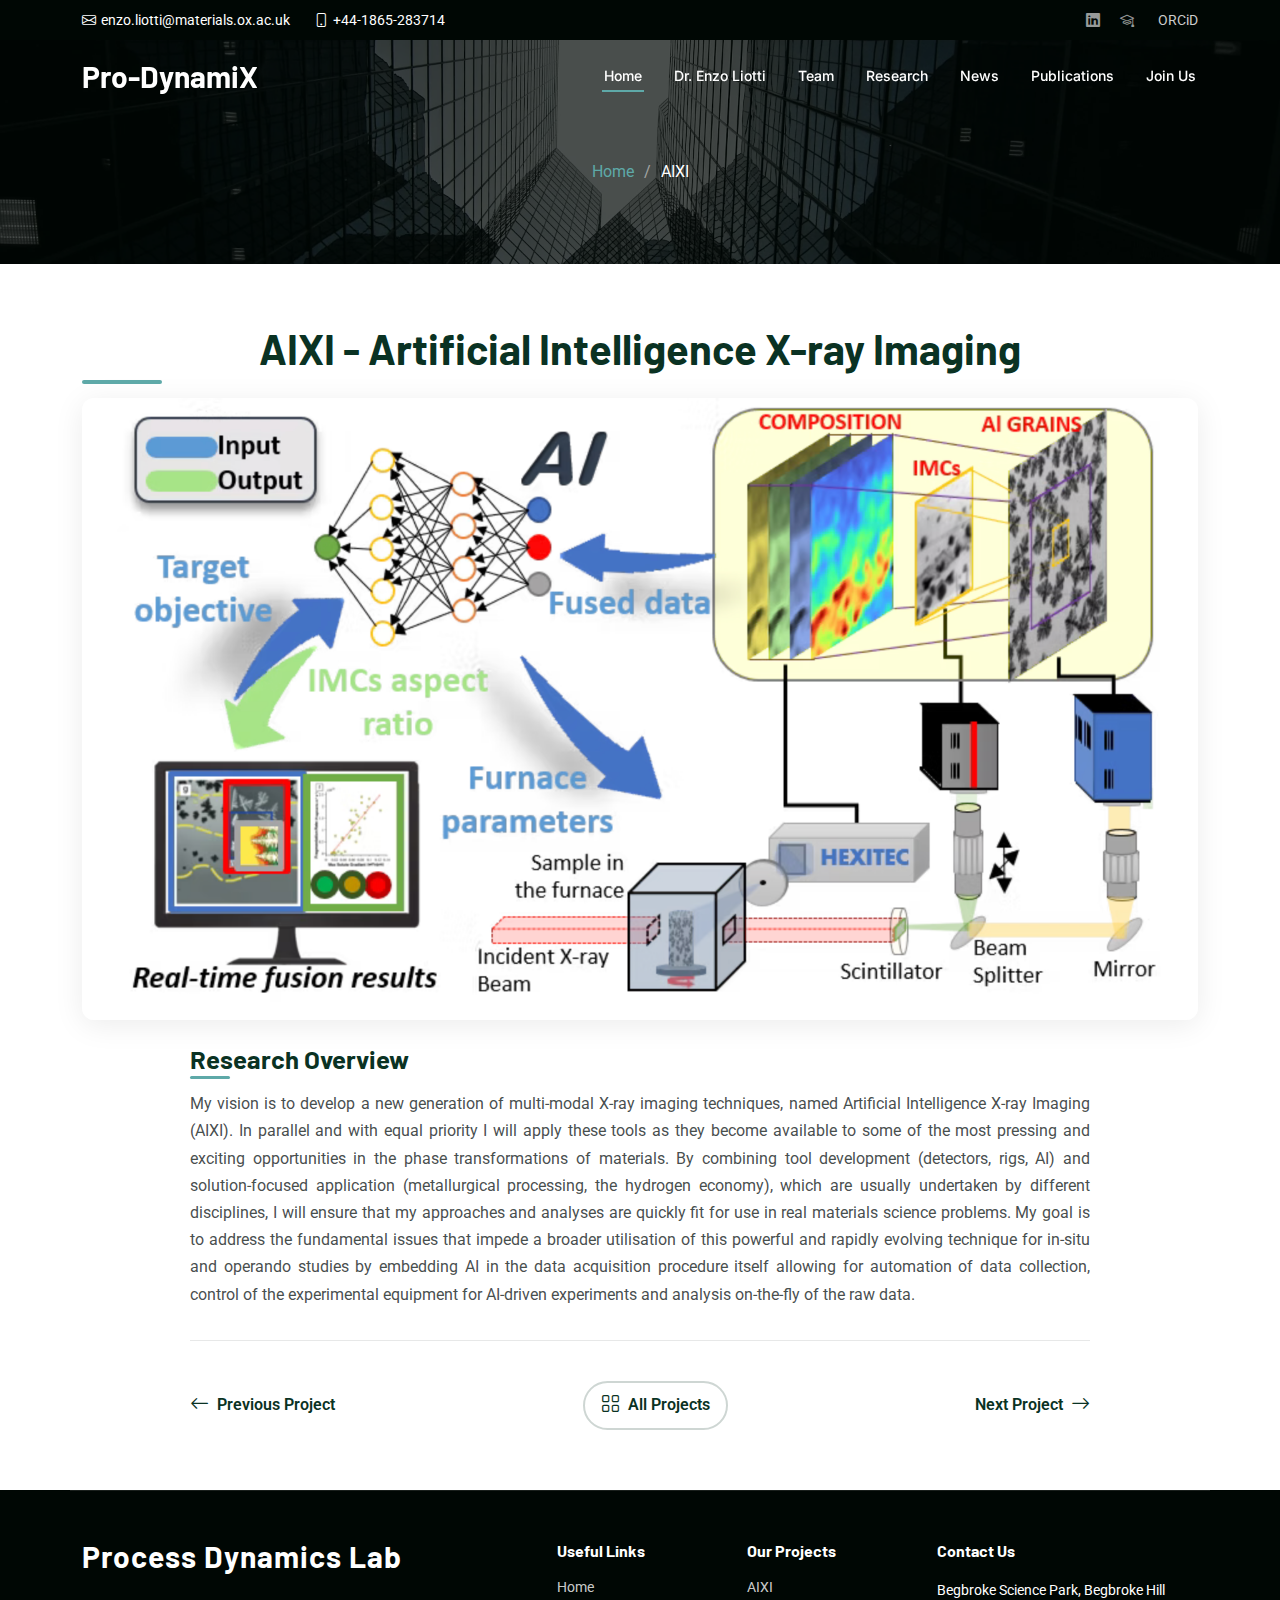
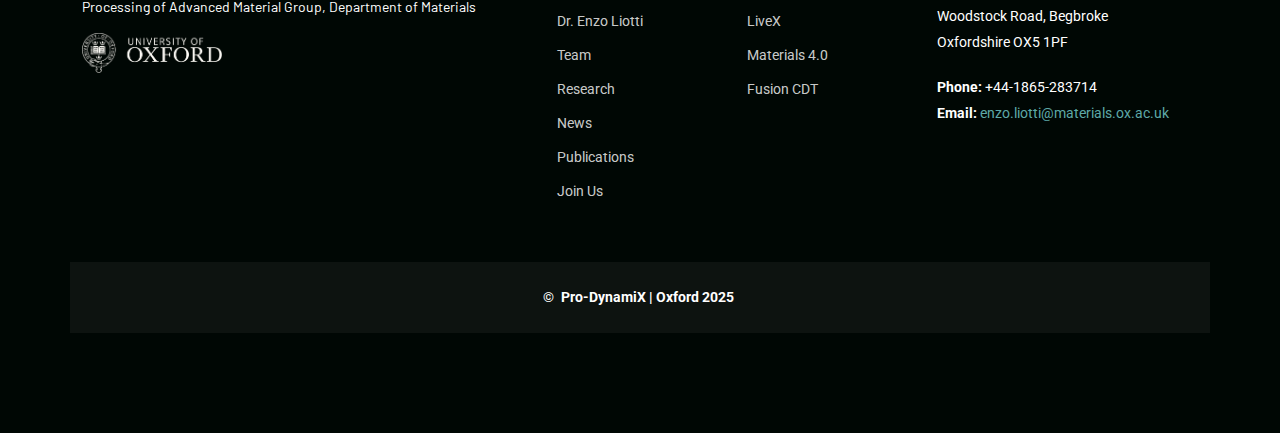
<file: AIXI.html>
<!DOCTYPE html>
<html lang="en">

<head>
  <meta charset="utf-8">
  <meta content="width=device-width, initial-scale=1.0" name="viewport">
  <title>Pro-DynamiX</title>
  <meta name="description" content="">
  <meta name="keywords" content="">

  <!-- Favicons -->
  <link href="assets/img/favicon.png" rel="icon">
  <link href="assets/img/favicon.png" rel="apple-touch-icon">

  <!-- Fonts -->
  <link href="https://fonts.googleapis.com" rel="preconnect">
  <link href="https://fonts.gstatic.com" rel="preconnect" crossorigin>
  <link href="https://fonts.googleapis.com/css2?family=Roboto:ital,wght@0,100;0,300;0,400;0,500;0,700;0,900;1,100;1,300;1,400;1,500;1,700;1,900&family=Inter:wght@100;200;300;400;500;600;700;800;900&family=Barlow:ital,wght@0,100;0,200;0,300;0,400;0,500;0,600;0,700;0,800;0,900;1,100;1,200;1,300;1,400;1,500;1,600;1,700;1,800;1,900&display=swap" rel="stylesheet">

  <!-- Vendor CSS Files -->
  <link href="assets/vendor/bootstrap/css/bootstrap.min.css" rel="stylesheet">
  <link href="assets/vendor/bootstrap-icons/bootstrap-icons.css" rel="stylesheet">
  <link href="assets/vendor/glightbox/css/glightbox.min.css" rel="stylesheet">
  <link href="assets/vendor/swiper/swiper-bundle.min.css" rel="stylesheet">

  <!-- Main CSS File -->
  <link href="assets/css/main.css" rel="stylesheet">
  
  <!-- =======================================================
  * Template Name: Pro-DynamiX
  * Updated: Nov 14 2025 with Bootstrap v5.3.7
  * Author: Hiiro Moriyama
  * License: https://bootstrapmade.com/license/
  ======================================================== -->
</head>

<body class="portfolio-details-page">

  <header id="header" class="header fixed-top">

    <div class="topbar d-flex align-items-center dark-background">
      <div class="container d-flex justify-content-center justify-content-md-between">
        <div class="contact-info d-flex align-items-center">
          <i class="bi bi-envelope d-flex align-items-center"><a href="enzo.liotti@materials.ox.ac.uk">enzo.liotti@materials.ox.ac.uk</a></i>
          <i class="bi bi-phone d-flex align-items-center ms-4"><span>+44-1865-283714</span></i>
        </div>
        <div class="social-links d-none d-md-flex align-items-center">
          <a href="https://www.linkedin.com/in/enzo-liotti-a8456a33/" class="linkedin"><i class="bi bi-linkedin"></i></a>
          <a href="https://scholar.google.com/citations?user=gk_I5Z0AAAAJ&hl=en" class="scholar"><i class="bi bi-mortarboard"></i></a>
          
          <a href="https://orcid.org/0000-0002-9267-5157" 
             class="orcid-link d-flex align-items-center"
             style="color:#ccc; text-decoration:none;">
            <i class="bi bi-orcid" style="font-size:20px; color:#ccc;"></i>
            <span style="margin-left:4px; font-size:14px; color:#ccc;">ORCiD</span>
          </a>
        </div>
      </div>
    </div><!-- End Top Bar -->

    <div class="branding d-flex align-items-cente">

      <div class="container position-relative d-flex align-items-center justify-content-between">
        <a href="index.html" class="logo d-flex align-items-center">

          <h1 class="sitename">Pro-DynamiX</h1>
        </a>

        <nav id="navmenu" class="navmenu">
          <ul>
            <li><a href="index.html#home" class="active">Home</a></li>
            <li><a href="index.html#Enzo">Dr. Enzo Liotti</a></li>
            <li><a href="index.html#team">Team</a></li>
            <li><a href="index.html#research">Research</a></li>
            <li><a href="index.html#news">News</a></li>
            <li><a href="index.html#publication">Publications</a></li>
            <li><a href="index.html#join">Join Us</a></li>
          </ul>
          <i class="mobile-nav-toggle d-xl-none bi bi-list"></i>
        </nav>

      </div>

    </div>

  </header>

  <main class="main">

    <!-- Page Title -->
    <div class="page-title dark-background" style="background-image: url(assets/img/bg/bg-14.webp);">
      <div class="container position-relative">
        <nav class="breadcrumbs">
          <ol>
            <li><a href="index.html">Home</a></li>
            <li class="current">AIXI</li>
          </ol>
        </nav>
      </div>
    </div><!-- End Page Title -->
<!-- Portfolio Details Section -->
<section id="portfolio-details" class="portfolio-details section">
  <div class="container">

    <!-- Project Header -->
    <div class="project-header text-center mb-4">
      <h1 class="project-title">AIXI - Artificial Intelligence X-ray Imaging</h1>
    </div>

    <!-- Single Image Showcase -->
    <div class="media-showcase text-center mb-4">
      <img src="assets/img/research/AIXI.png" alt="Portfolio Image" class="img-fluid">
    </div>

    <!-- Project Content -->
    <div class="project-content mx-auto" style="max-width: 900px;">
      <div class="description-box">
        <h3 class="text-center">Research Overview</h3>
        <p class="text-justify" style="text-align: justify; text-justify: inter-word;">
          My vision is to develop a new generation of multi-modal X-ray imaging
          techniques, named Artificial Intelligence X-ray Imaging (AIXI). In
          parallel and with equal priority I will apply these tools as they
          become available to some of the most pressing and exciting
          opportunities in the phase transformations of materials. By combining
          tool development (detectors, rigs, AI) and solution-focused
          application (metallurgical processing, the hydrogen economy), which
          are usually undertaken by different disciplines, I will ensure that my
          approaches and analyses are quickly fit for use in real materials
          science problems. My goal is to address the fundamental issues that
          impede a broader utilisation of this powerful and rapidly evolving
          technique for in-situ and operando studies by embedding AI in the data
          acquisition procedure itself allowing for automation of data
          collection, control of the experimental equipment for AI-driven
          experiments and analysis on-the-fly of the raw data.
        </p>
      </div>

      <!-- Project Navigation -->
      <div class="project-navigation text-center mt-4">
        <a href="#" class="prev-project">
          <i class="bi bi-arrow-left"></i>
          <span>Previous Project</span>
        </a>
        <a href="#" class="all-projects">
          <i class="bi bi-grid"></i>
          <span>All Projects</span>
        </a>
        <a href="#" class="next-project">
          <span>Next Project</span>
          <i class="bi bi-arrow-right"></i>
        </a>
      </div>
    </div>

  </div>
</section>





    </section><!-- /Portfolio Details Section -->

   </main>

  <footer id="footer" class="footer position-relative dark-background">

    <div class="container footer-top">
      <div class="row gy-4">
        <div class="col-lg-5 col-md-12 footer-about">
          <a href="index.html" class="logo d-flex align-items-center">
            <span class="sitename">Process Dynamics Lab</span>
          </a>
          <p>Processing of Advanced Material Group, Department of Materials</p>
           <img src="assets/img/oxford_logo_png_white.png" alt="Lab Logo" class="img-fluid mb-3" style="max-width: 140px; border-radius: 8px;">
        </div>

        <div class="col-lg-2 col-6 footer-links">
          <h4>Useful Links</h4>
          <ul>
            <li><a href="index.html#home">Home</a></li>
            <li><a href="index.html#Enzo">Dr. Enzo Liotti</a></li>
            <li><a href="index.html#team">Team</a></li>
            <li><a href="index.html#research">Research</a></li>
            <li><a href="index.html#news">News</a></li>
            <li><a href="index.html#publication">Publications</a></li>
            <li><a href="index.html#join">Join Us</a></li>
          </ul>
        </div>

        <div class="col-lg-2 col-6 footer-links">
          <h4>Our Projects</h4>
          <ul>
            <li><a href="#">AIXI</a></li>
            <li><a href="#">LiveX</a></li>
            <li><a href="https://www.digitalmaterials-cdt.ac.uk">Materials 4.0</a></li>
            <li><a href="https://fusion-cdt.ac.uk">Fusion CDT</a></li>
          </ul>
        </div>

        <div class="col-lg-3 col-md-12 footer-contact text-center text-md-start">
          <h4>Contact Us</h4>
          <p>Begbroke Science Park, Begbroke Hill</p>
          <p>Woodstock Road, Begbroke</p>
          <p>Oxfordshire OX5 1PF</p>
          <p class="mt-4"><strong>Phone:</strong> <span>+44-1865-283714</span></p>
          <p><strong>Email:</strong> <a href="mailto:enzo.liotti@materials.ox.ac.uk">enzo.liotti@materials.ox.ac.uk</a></p>
        </div>

      </div>
    </div>

    <footer id="footer" class="footer position-relative dark-background">
      <div class="container copyright text-center mt-4">
        <p>© <strong class="px-1 sitename">Pro-DynamiX | Oxford 2025</strong></p>
      </div>
    </footer>


  </footer>

  <!-- Scroll Top -->
  <a href="#" id="scroll-top" class="scroll-top d-flex align-items-center justify-content-center"><i class="bi bi-arrow-up-short"></i></a>

  <!-- Preloader -->
  <div id="preloader">
    <div></div>
    <div></div>
    <div></div>
    <div></div>
  </div>

  <!-- Vendor JS Files -->
  <script src="assets/vendor/bootstrap/js/bootstrap.bundle.min.js"></script>
  <script src="assets/vendor/php-email-form/validate.js"></script>
  <script src="assets/vendor/glightbox/js/glightbox.min.js"></script>
  <script src="assets/vendor/purecounter/purecounter_vanilla.js"></script>
  <script src="assets/vendor/swiper/swiper-bundle.min.js"></script>
  <script src="assets/vendor/imagesloaded/imagesloaded.pkgd.min.js"></script>
  <script src="assets/vendor/isotope-layout/isotope.pkgd.min.js"></script>

  <!-- Main JS File -->
  <script src="assets/js/main.js"></script>

</body>

</html>
</file>
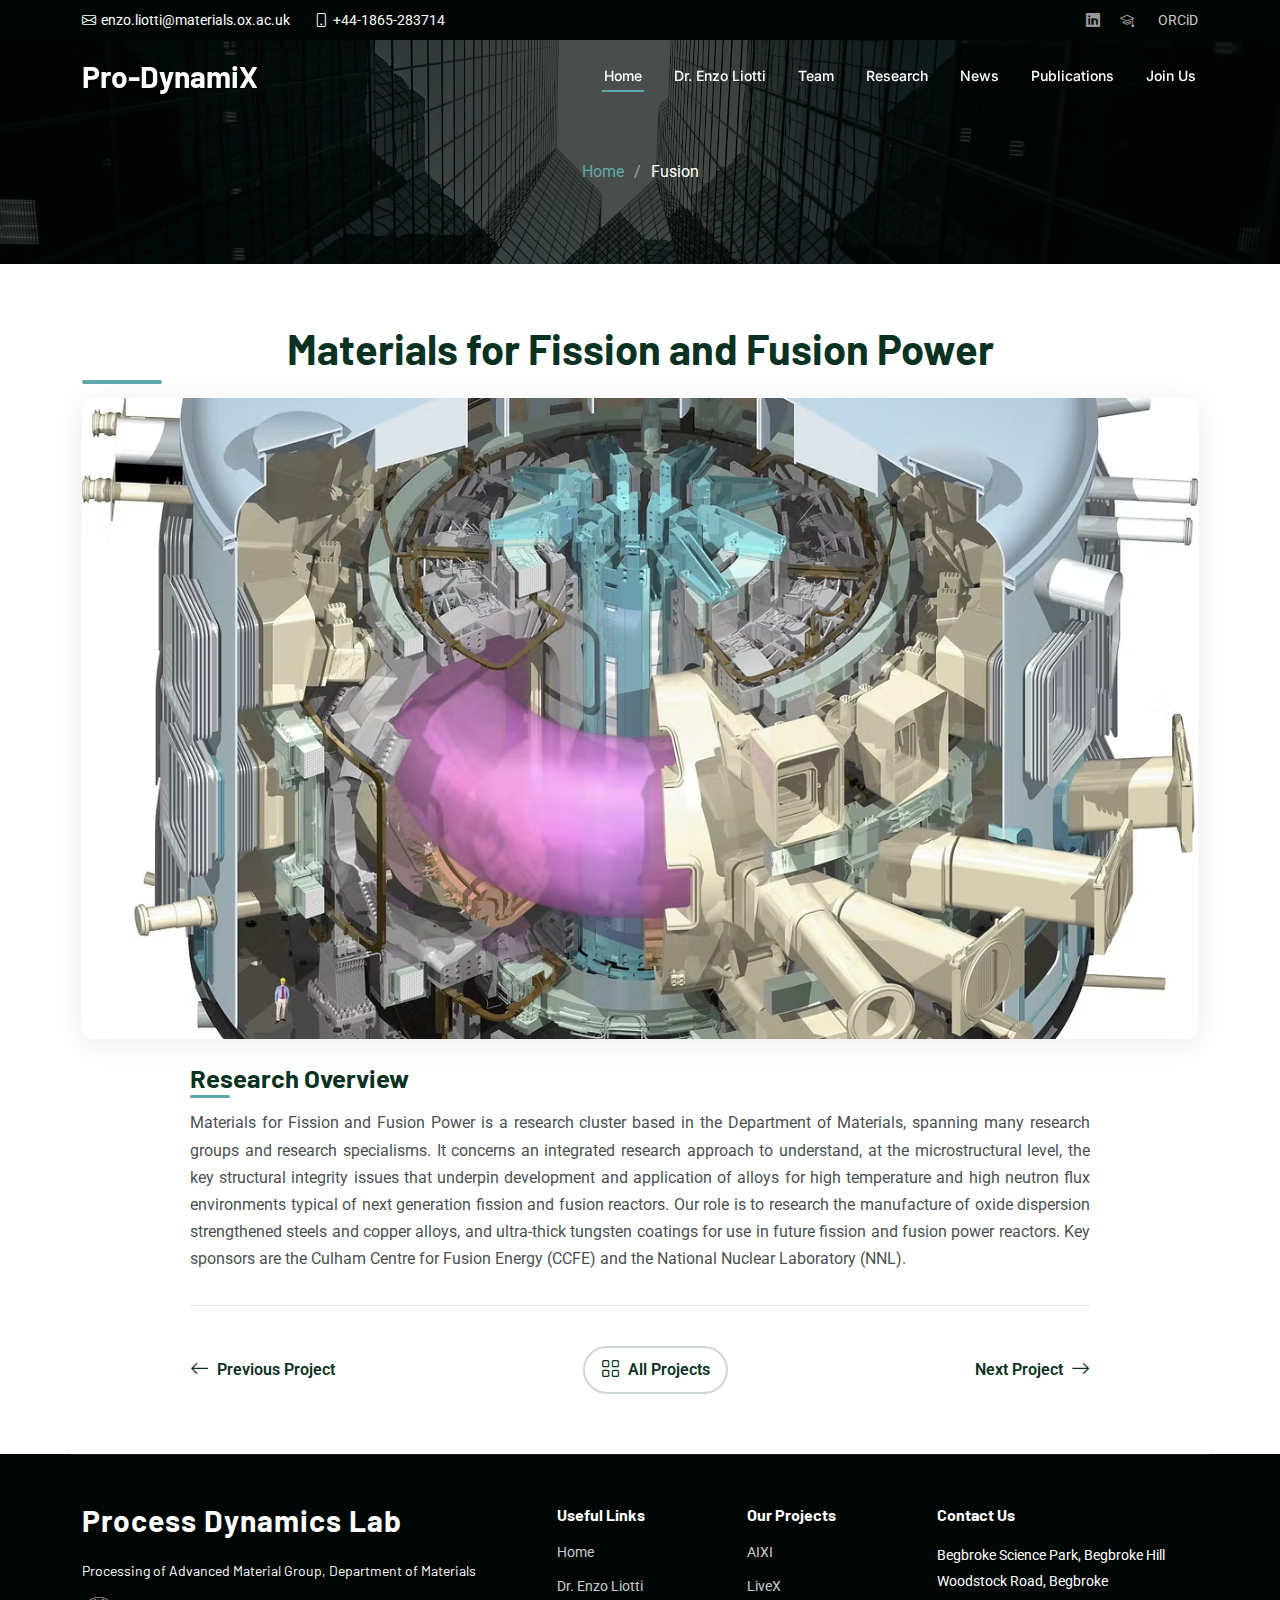
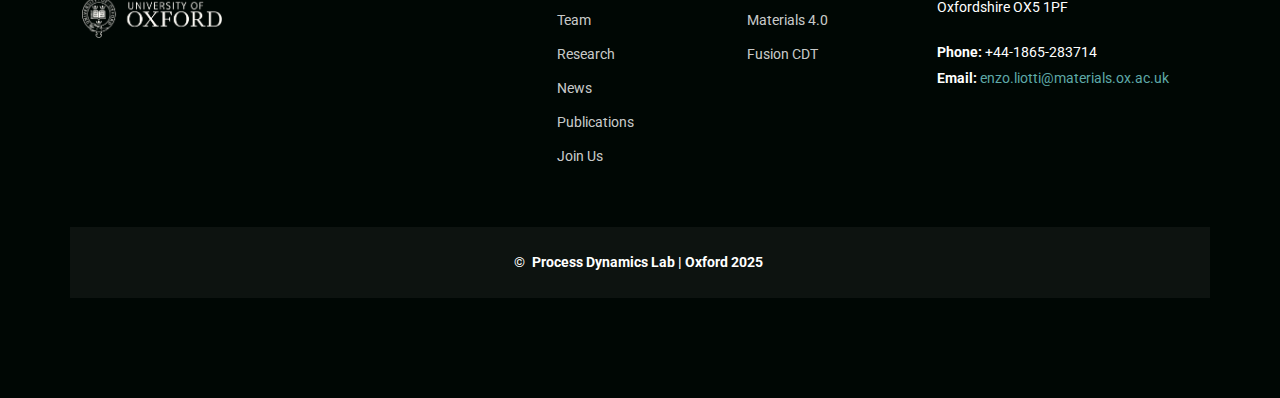
<file: fusion.html>
<!DOCTYPE html>
<html lang="en">

<head>
  <meta charset="utf-8">
  <meta content="width=device-width, initial-scale=1.0" name="viewport">
  <title>Process Dynamics Lab</title>
  <meta name="description" content="">
  <meta name="keywords" content="">

  <!-- Favicons -->
  <link href="assets/img/favicon.png" rel="icon">
  <link href="assets/img/favicon.png" rel="apple-touch-icon">

  <!-- Fonts -->
  <link href="https://fonts.googleapis.com" rel="preconnect">
  <link href="https://fonts.gstatic.com" rel="preconnect" crossorigin>
  <link href="https://fonts.googleapis.com/css2?family=Roboto:ital,wght@0,100;0,300;0,400;0,500;0,700;0,900;1,100;1,300;1,400;1,500;1,700;1,900&family=Inter:wght@100;200;300;400;500;600;700;800;900&family=Barlow:ital,wght@0,100;0,200;0,300;0,400;0,500;0,600;0,700;0,800;0,900;1,100;1,200;1,300;1,400;1,500;1,600;1,700;1,800;1,900&display=swap" rel="stylesheet">

  <!-- Vendor CSS Files -->
  <link href="assets/vendor/bootstrap/css/bootstrap.min.css" rel="stylesheet">
  <link href="assets/vendor/bootstrap-icons/bootstrap-icons.css" rel="stylesheet">
  <link href="assets/vendor/glightbox/css/glightbox.min.css" rel="stylesheet">
  <link href="assets/vendor/swiper/swiper-bundle.min.css" rel="stylesheet">

  <!-- Main CSS File -->
  <link href="assets/css/main.css" rel="stylesheet">
  
  <!-- =======================================================
  * Template Name: Pro-DynamiX
  * Updated: Nov 14 2025 with Bootstrap v5.3.7
  * Author: Hiiro Moriyama
  * License: https://bootstrapmade.com/license/
  ======================================================== -->
</head>

<body class="portfolio-details-page">

  <header id="header" class="header fixed-top">

    <div class="topbar d-flex align-items-center dark-background">
      <div class="container d-flex justify-content-center justify-content-md-between">
        <div class="contact-info d-flex align-items-center">
          <i class="bi bi-envelope d-flex align-items-center"><a href="enzo.liotti@materials.ox.ac.uk">enzo.liotti@materials.ox.ac.uk</a></i>
          <i class="bi bi-phone d-flex align-items-center ms-4"><span>+44-1865-283714</span></i>
        </div>
        <div class="social-links d-none d-md-flex align-items-center">
          <a href="https://www.linkedin.com/in/enzo-liotti-a8456a33/" class="linkedin"><i class="bi bi-linkedin"></i></a>
          <a href="https://scholar.google.com/citations?user=gk_I5Z0AAAAJ&hl=en" class="scholar"><i class="bi bi-mortarboard"></i></a>
          
          <a href="https://orcid.org/0000-0002-9267-5157" 
             class="orcid-link d-flex align-items-center"
             style="color:#ccc; text-decoration:none;">
            <i class="bi bi-orcid" style="font-size:20px; color:#ccc;"></i>
            <span style="margin-left:4px; font-size:14px; color:#ccc;">ORCiD</span>
          </a>
        </div>
      </div>
    </div><!-- End Top Bar -->

    <div class="branding d-flex align-items-cente">

      <div class="container position-relative d-flex align-items-center justify-content-between">
        <a href="index.html" class="logo d-flex align-items-center">

          <h1 class="sitename">Pro-DynamiX</h1>
        </a>

        <nav id="navmenu" class="navmenu">
          <ul>
            <li><a href="index.html#home" class="active">Home</a></li>
            <li><a href="index.html#Enzo">Dr. Enzo Liotti</a></li>
            <li><a href="index.html#team">Team</a></li>
            <li><a href="index.html#research">Research</a></li>
            <li><a href="index.html#news">News</a></li>
            <li><a href="index.html#publication">Publications</a></li>
            <li><a href="index.html#join">Join Us</a></li>
          </ul>
          <i class="mobile-nav-toggle d-xl-none bi bi-list"></i>
        </nav>

      </div>

    </div>

  </header>

  <main class="main">

    <!-- Page Title -->
    <div class="page-title dark-background" style="background-image: url(assets/img/bg/bg-14.webp);">
      <div class="container position-relative">
        <nav class="breadcrumbs">
          <ol>
            <li><a href="index.html">Home</a></li>
            <li class="current">Fusion</li>
          </ol>
        </nav>
      </div>
    </div><!-- End Page Title -->
<!-- Portfolio Details Section -->
<section id="portfolio-details" class="portfolio-details section">
  <div class="container">

    <!-- Project Header -->
    <div class="project-header text-center mb-4">
      <h1 class="project-title">Materials for Fission and Fusion Power</h1>
    </div>

    <!-- Single Image Showcase -->
    <div class="media-showcase text-center mb-4">
      <img src="assets/img/research/web-cover-4.png" alt="Portfolio Image" class="img-fluid">
    </div>

    <!-- Project Content -->
    <div class="project-content mx-auto" style="max-width: 900px;">
      <div class="description-box">
        <h3 class="text-center">Research Overview</h3>
        <p class="text-justify" style="text-align: justify; text-justify: inter-word;">
          Materials for Fission and Fusion Power is a research cluster based in the Department of Materials, spanning many research groups and research specialisms. It concerns an integrated research approach to understand, at the microstructural level, the key structural integrity issues that underpin development and application of alloys for high temperature and high neutron flux environments typical of next generation fission and fusion reactors. Our role is to research the manufacture of oxide dispersion strengthened steels and copper alloys, and ultra-thick tungsten coatings for use in future fission and fusion power reactors. Key sponsors are the Culham Centre for Fusion Energy (CCFE) and the National Nuclear Laboratory (NNL).
        </p>
      </div>

      <!-- Project Navigation -->
      <div class="project-navigation text-center mt-4">
        <a href="superalloys.html" class="prev-project">
          <i class="bi bi-arrow-left"></i>
          <span>Previous Project</span>
        </a>
        <a href="index.html#research" class="all-projects">
          <i class="bi bi-grid"></i>
          <span>All Projects</span>
        </a>
        <a href="AIXI.html" class="next-project">
          <span>Next Project</span>
          <i class="bi bi-arrow-right"></i>
        </a>
      </div>
    </div>

  </div>
</section>





    </section><!-- /Portfolio Details Section -->

   </main>

  <footer id="footer" class="footer position-relative dark-background">

    <div class="container footer-top">
      <div class="row gy-4">
        <div class="col-lg-5 col-md-12 footer-about">
          <a href="index.html" class="logo d-flex align-items-center">
            <span class="sitename">Process Dynamics Lab</span>
          </a>
          <p>Processing of Advanced Material Group, Department of Materials</p>
           <img src="assets/img/oxford_logo_png_white.png" alt="Lab Logo" class="img-fluid mb-3" style="max-width: 140px; border-radius: 8px;">
        </div>

        <div class="col-lg-2 col-6 footer-links">
          <h4>Useful Links</h4>
          <ul>
            <li><a href="index.html#home">Home</a></li>
            <li><a href="index.html#Enzo">Dr. Enzo Liotti</a></li>
            <li><a href="index.html#team">Team</a></li>
            <li><a href="index.html#research">Research</a></li>
            <li><a href="index.html#news">News</a></li>
            <li><a href="index.html#publication">Publications</a></li>
            <li><a href="index.html#join">Join Us</a></li>
          </ul>
        </div>

        <div class="col-lg-2 col-6 footer-links">
          <h4>Our Projects</h4>
          <ul>
            <li><a href="#">AIXI</a></li>
            <li><a href="#">LiveX</a></li>
            <li><a href="https://www.digitalmaterials-cdt.ac.uk">Materials 4.0</a></li>
            <li><a href="https://fusion-cdt.ac.uk">Fusion CDT</a></li>
          </ul>
        </div>

        <div class="col-lg-3 col-md-12 footer-contact text-center text-md-start">
          <h4>Contact Us</h4>
          <p>Begbroke Science Park, Begbroke Hill</p>
          <p>Woodstock Road, Begbroke</p>
          <p>Oxfordshire OX5 1PF</p>
          <p class="mt-4"><strong>Phone:</strong> <span>+44-1865-283714</span></p>
          <p><strong>Email:</strong> <a href="mailto:enzo.liotti@materials.ox.ac.uk">enzo.liotti@materials.ox.ac.uk</a></p>
        </div>

      </div>
    </div>

    <footer id="footer" class="footer position-relative dark-background">
      <div class="container copyright text-center mt-4">
        <p>© <strong class="px-1 sitename">Process Dynamics Lab | Oxford 2025</strong></p>
      </div>
    </footer>


  </footer>

  <!-- Scroll Top -->
  <a href="#" id="scroll-top" class="scroll-top d-flex align-items-center justify-content-center"><i class="bi bi-arrow-up-short"></i></a>

  <!-- Preloader -->
  <div id="preloader">
    <div></div>
    <div></div>
    <div></div>
    <div></div>
  </div>

  <!-- Vendor JS Files -->
  <script src="assets/vendor/bootstrap/js/bootstrap.bundle.min.js"></script>
  <script src="assets/vendor/php-email-form/validate.js"></script>
  <script src="assets/vendor/glightbox/js/glightbox.min.js"></script>
  <script src="assets/vendor/purecounter/purecounter_vanilla.js"></script>
  <script src="assets/vendor/swiper/swiper-bundle.min.js"></script>
  <script src="assets/vendor/imagesloaded/imagesloaded.pkgd.min.js"></script>
  <script src="assets/vendor/isotope-layout/isotope.pkgd.min.js"></script>

  <!-- Main JS File -->
  <script src="assets/js/main.js"></script>

</body>

</html>
</file>
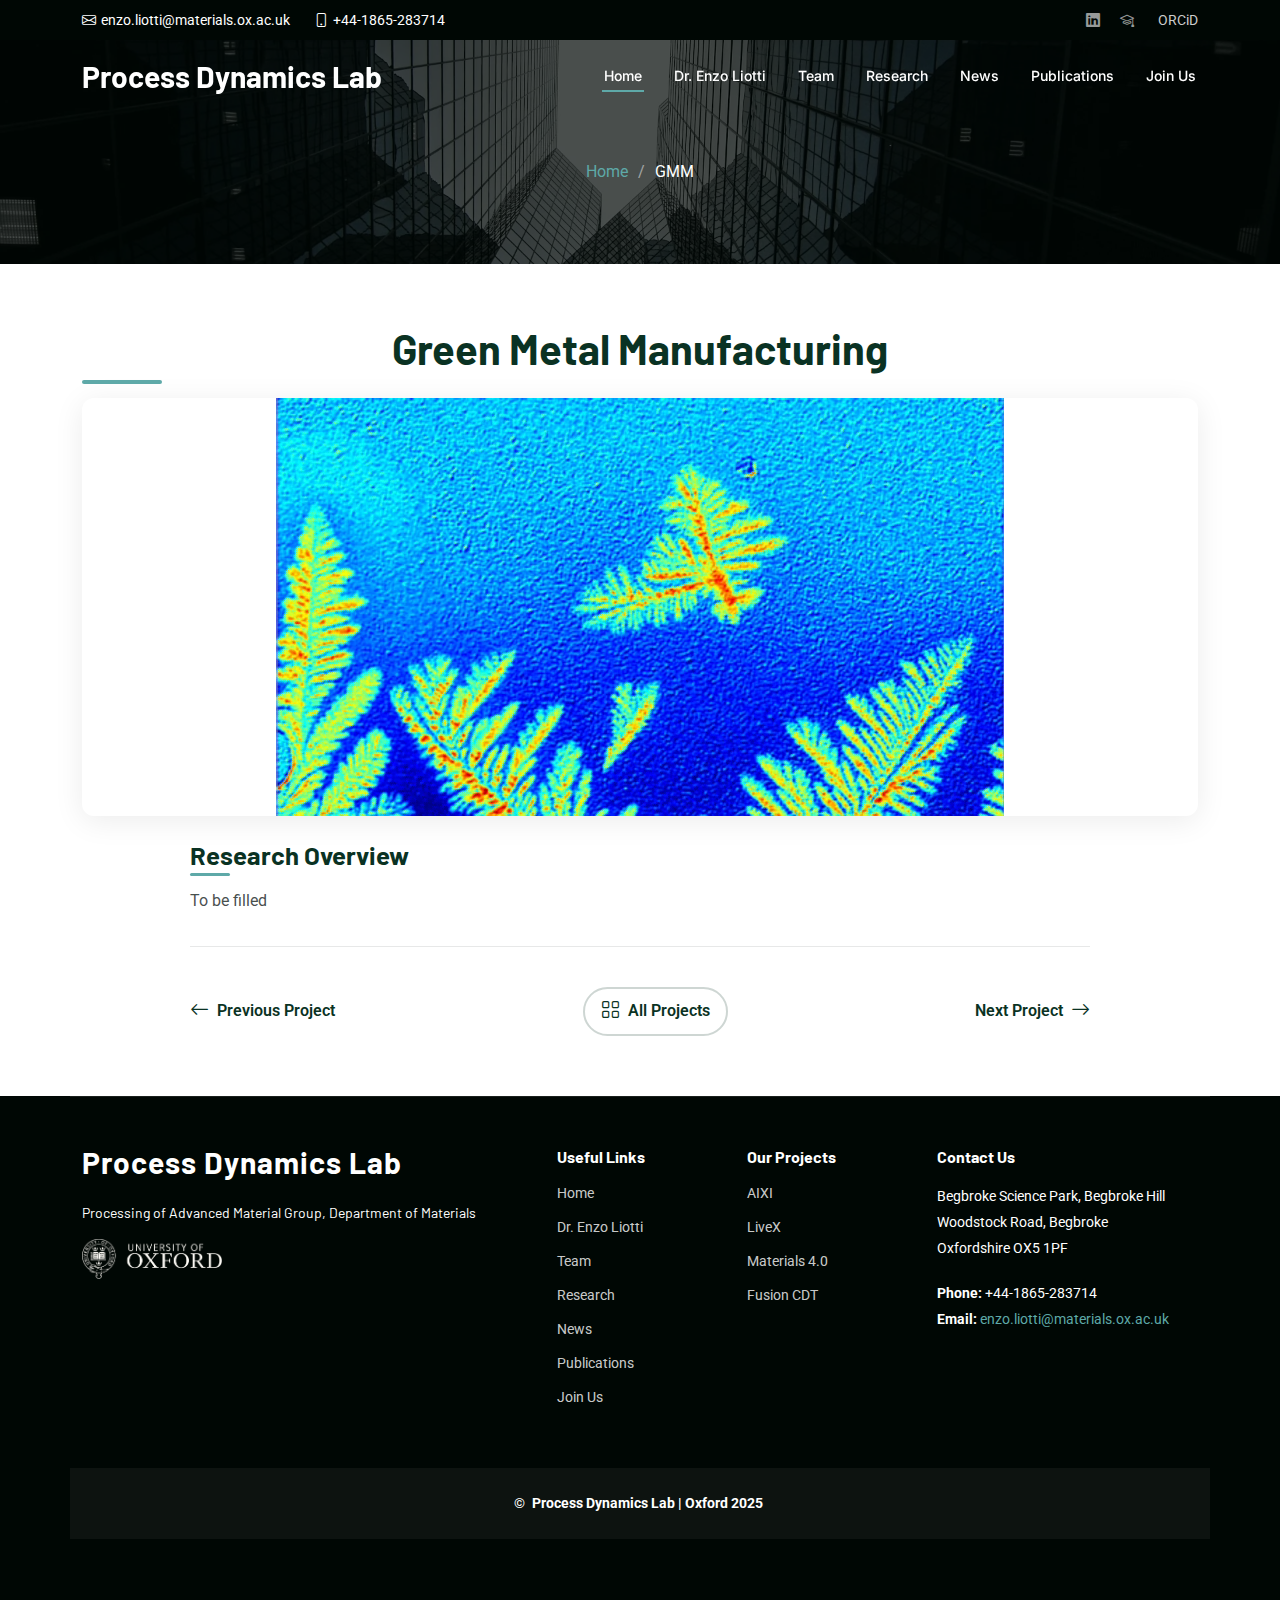
<file: greenmetal.html>
<!DOCTYPE html>
<html lang="en">

<head>
  <meta charset="utf-8">
  <meta content="width=device-width, initial-scale=1.0" name="viewport">
  <title>Process Dynamics Lab</title>
  <meta name="description" content="">
  <meta name="keywords" content="">

  <!-- Favicons -->
  <link href="assets/img/favicon.png" rel="icon">
  <link href="assets/img/favicon.png" rel="apple-touch-icon">

  <!-- Fonts -->
  <link href="https://fonts.googleapis.com" rel="preconnect">
  <link href="https://fonts.gstatic.com" rel="preconnect" crossorigin>
  <link href="https://fonts.googleapis.com/css2?family=Roboto:ital,wght@0,100;0,300;0,400;0,500;0,700;0,900;1,100;1,300;1,400;1,500;1,700;1,900&family=Inter:wght@100;200;300;400;500;600;700;800;900&family=Barlow:ital,wght@0,100;0,200;0,300;0,400;0,500;0,600;0,700;0,800;0,900;1,100;1,200;1,300;1,400;1,500;1,600;1,700;1,800;1,900&display=swap" rel="stylesheet">

  <!-- Vendor CSS Files -->
  <link href="assets/vendor/bootstrap/css/bootstrap.min.css" rel="stylesheet">
  <link href="assets/vendor/bootstrap-icons/bootstrap-icons.css" rel="stylesheet">
  <link href="assets/vendor/glightbox/css/glightbox.min.css" rel="stylesheet">
  <link href="assets/vendor/swiper/swiper-bundle.min.css" rel="stylesheet">

  <!-- Main CSS File -->
  <link href="assets/css/main.css" rel="stylesheet">
  
  <!-- =======================================================
  * Template Name: Process Dynamics Lab
  * Updated: Nov 14 2025 with Bootstrap v5.3.7
  * Author: Hiiro Moriyama
  * License: https://bootstrapmade.com/license/
  ======================================================== -->
</head>

<body class="portfolio-details-page">

  <header id="header" class="header fixed-top">

    <div class="topbar d-flex align-items-center dark-background">
      <div class="container d-flex justify-content-center justify-content-md-between">
        <div class="contact-info d-flex align-items-center">
          <i class="bi bi-envelope d-flex align-items-center"><a href="enzo.liotti@materials.ox.ac.uk">enzo.liotti@materials.ox.ac.uk</a></i>
          <i class="bi bi-phone d-flex align-items-center ms-4"><span>+44-1865-283714</span></i>
        </div>
        <div class="social-links d-none d-md-flex align-items-center">
          <a href="https://www.linkedin.com/in/enzo-liotti-a8456a33/" class="linkedin"><i class="bi bi-linkedin"></i></a>
          <a href="https://scholar.google.com/citations?user=gk_I5Z0AAAAJ&hl=en" class="scholar"><i class="bi bi-mortarboard"></i></a>
          
          <a href="https://orcid.org/0000-0002-9267-5157" 
             class="orcid-link d-flex align-items-center"
             style="color:#ccc; text-decoration:none;">
            <i class="bi bi-orcid" style="font-size:20px; color:#ccc;"></i>
            <span style="margin-left:4px; font-size:14px; color:#ccc;">ORCiD</span>
          </a>
        </div>
      </div>
    </div><!-- End Top Bar -->

    <div class="branding d-flex align-items-cente">

      <div class="container position-relative d-flex align-items-center justify-content-between">
        <a href="index.html" class="logo d-flex align-items-center">

          <h1 class="sitename">Process Dynamics Lab</h1>
        </a>

        <nav id="navmenu" class="navmenu">
          <ul>
            <li><a href="index.html#home" class="active">Home</a></li>
            <li><a href="index.html#Enzo">Dr. Enzo Liotti</a></li>
            <li><a href="index.html#team">Team</a></li>
            <li><a href="index.html#research">Research</a></li>
            <li><a href="index.html#news">News</a></li>
            <li><a href="index.html#publication">Publications</a></li>
            <li><a href="index.html#join">Join Us</a></li>
          </ul>
          <i class="mobile-nav-toggle d-xl-none bi bi-list"></i>
        </nav>

      </div>

    </div>

  </header>

  <main class="main">

    <!-- Page Title -->
    <div class="page-title dark-background" style="background-image: url(assets/img/bg/bg-14.webp);">
      <div class="container position-relative">
        <nav class="breadcrumbs">
          <ol>
            <li><a href="index.html">Home</a></li>
            <li class="current">GMM</li>
          </ol>
        </nav>
      </div>
    </div><!-- End Page Title -->
<!-- Portfolio Details Section -->
<section id="portfolio-details" class="portfolio-details section">
  <div class="container">

    <!-- Project Header -->
    <div class="project-header text-center mb-4">
      <h1 class="project-title">Green Metal Manufacturing</h1>
    </div>

    <!-- Single Image Showcase -->
    <div class="media-showcase text-center mb-4">
      <img src="assets/img/research/web-cover-2.png" alt="Portfolio Image" class="img-fluid">
    </div>

    <!-- Project Content -->
    <div class="project-content mx-auto" style="max-width: 900px;">
      <div class="description-box">
        <h3 class="text-center">Research Overview</h3>
        <p class="text-justify" style="text-align: justify; text-justify: inter-word;">
         To be filled
        </p>
      </div>

      <!-- Project Navigation -->
      <div class="project-navigation text-center mt-4">
        <a href="AIXI.html" class="prev-project">
          <i class="bi bi-arrow-left"></i>
          <span>Previous Project</span>
        </a>
        <a href="index.html#research" class="all-projects">
          <i class="bi bi-grid"></i>
          <span>All Projects</span>
        </a>
        <a href="superalloys.html" class="next-project">
          <span>Next Project</span>
          <i class="bi bi-arrow-right"></i>
        </a>
      </div>
    </div>

  </div>
</section>





    </section><!-- /Portfolio Details Section -->

   </main>

  <footer id="footer" class="footer position-relative dark-background">

    <div class="container footer-top">
      <div class="row gy-4">
        <div class="col-lg-5 col-md-12 footer-about">
          <a href="index.html" class="logo d-flex align-items-center">
            <span class="sitename">Process Dynamics Lab</span>
          </a>
          <p>Processing of Advanced Material Group, Department of Materials</p>
           <img src="assets/img/oxford_logo_png_white.png" alt="Lab Logo" class="img-fluid mb-3" style="max-width: 140px; border-radius: 8px;">
        </div>

        <div class="col-lg-2 col-6 footer-links">
          <h4>Useful Links</h4>
          <ul>
            <li><a href="index.html#home">Home</a></li>
            <li><a href="index.html#Enzo">Dr. Enzo Liotti</a></li>
            <li><a href="index.html#team">Team</a></li>
            <li><a href="index.html#research">Research</a></li>
            <li><a href="index.html#news">News</a></li>
            <li><a href="index.html#publication">Publications</a></li>
            <li><a href="index.html#join">Join Us</a></li>
          </ul>
        </div>

        <div class="col-lg-2 col-6 footer-links">
          <h4>Our Projects</h4>
          <ul>
            <li><a href="#">AIXI</a></li>
            <li><a href="#">LiveX</a></li>
            <li><a href="https://www.digitalmaterials-cdt.ac.uk">Materials 4.0</a></li>
            <li><a href="https://fusion-cdt.ac.uk">Fusion CDT</a></li>
          </ul>
        </div>

        <div class="col-lg-3 col-md-12 footer-contact text-center text-md-start">
          <h4>Contact Us</h4>
          <p>Begbroke Science Park, Begbroke Hill</p>
          <p>Woodstock Road, Begbroke</p>
          <p>Oxfordshire OX5 1PF</p>
          <p class="mt-4"><strong>Phone:</strong> <span>+44-1865-283714</span></p>
          <p><strong>Email:</strong> <a href="mailto:enzo.liotti@materials.ox.ac.uk">enzo.liotti@materials.ox.ac.uk</a></p>
        </div>

      </div>
    </div>

    <footer id="footer" class="footer position-relative dark-background">
      <div class="container copyright text-center mt-4">
        <p>© <strong class="px-1 sitename">Process Dynamics Lab | Oxford 2025</strong></p>
      </div>
    </footer>


  </footer>

  <!-- Scroll Top -->
  <a href="#" id="scroll-top" class="scroll-top d-flex align-items-center justify-content-center"><i class="bi bi-arrow-up-short"></i></a>

  <!-- Preloader -->
  <div id="preloader">
    <div></div>
    <div></div>
    <div></div>
    <div></div>
  </div>

  <!-- Vendor JS Files -->
  <script src="assets/vendor/bootstrap/js/bootstrap.bundle.min.js"></script>
  <script src="assets/vendor/php-email-form/validate.js"></script>
  <script src="assets/vendor/glightbox/js/glightbox.min.js"></script>
  <script src="assets/vendor/purecounter/purecounter_vanilla.js"></script>
  <script src="assets/vendor/swiper/swiper-bundle.min.js"></script>
  <script src="assets/vendor/imagesloaded/imagesloaded.pkgd.min.js"></script>
  <script src="assets/vendor/isotope-layout/isotope.pkgd.min.js"></script>

  <!-- Main JS File -->
  <script src="assets/js/main.js"></script>

</body>

</html>
</file>
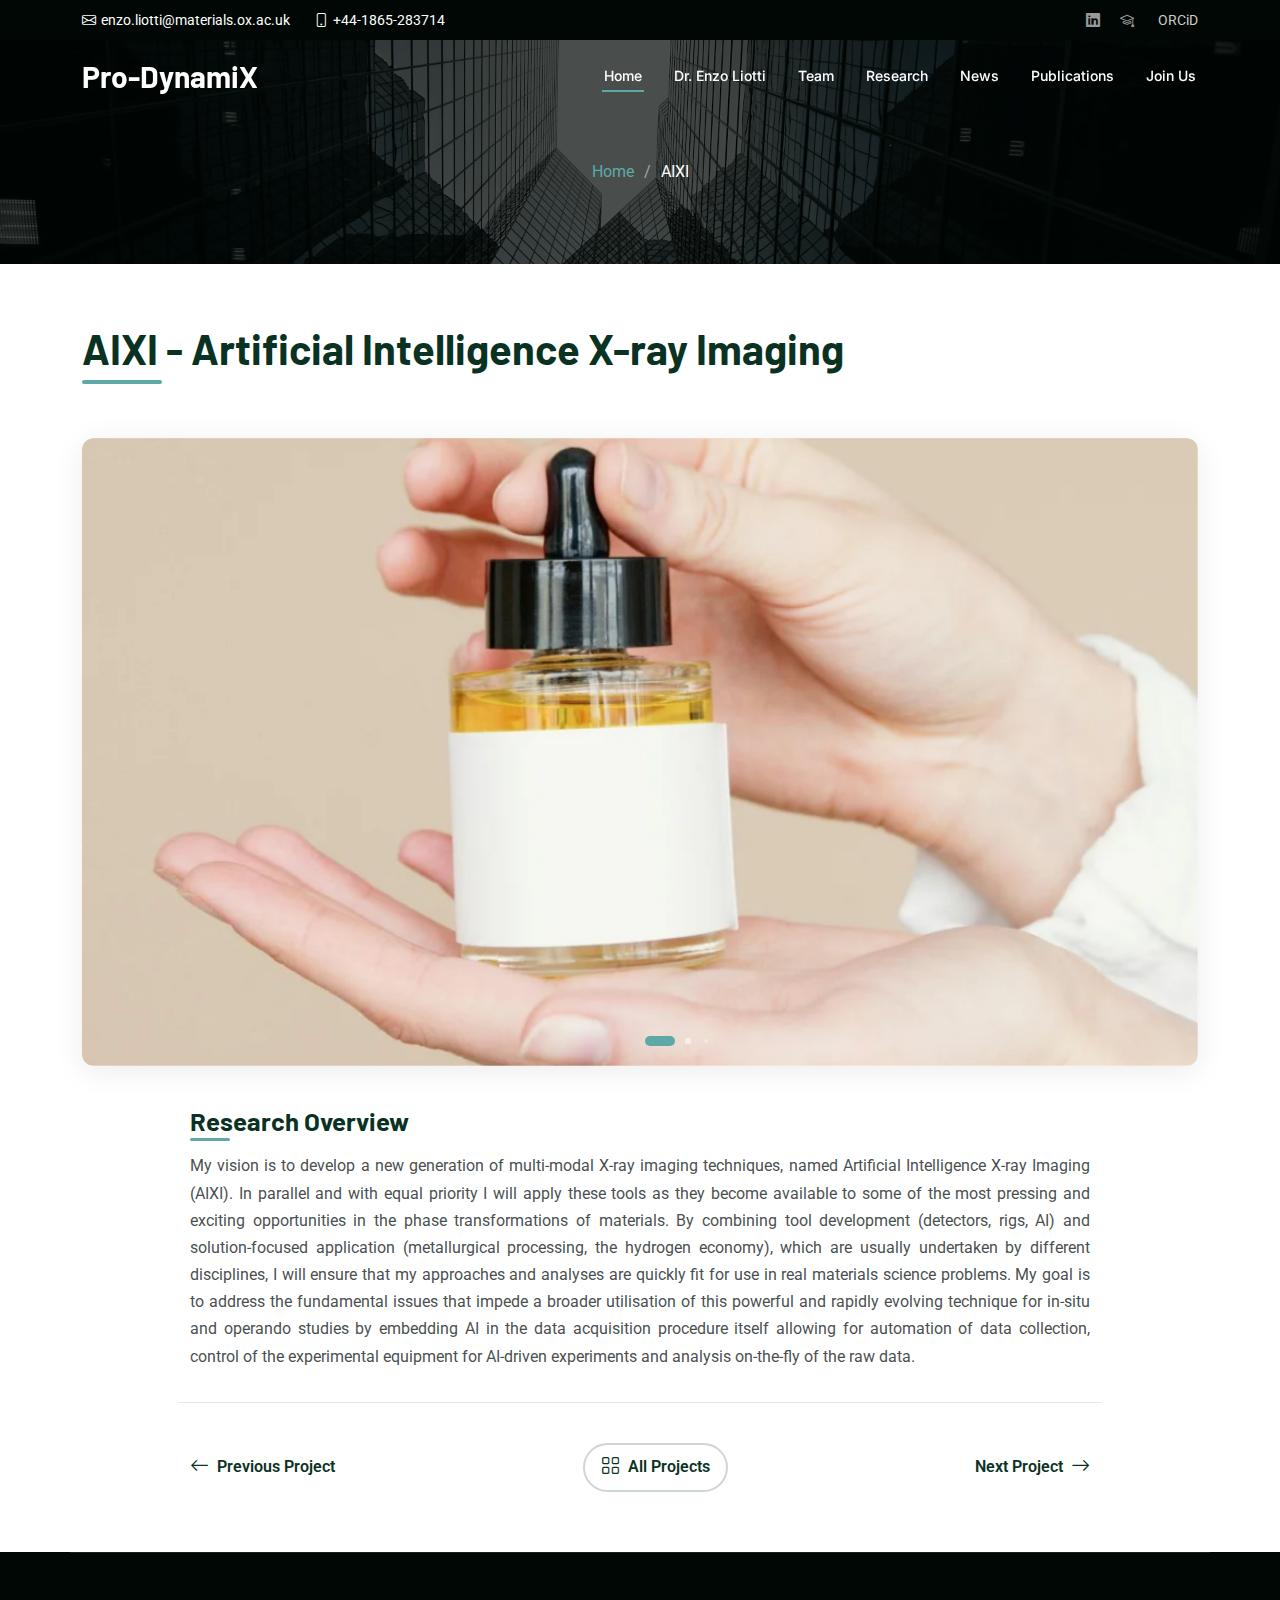
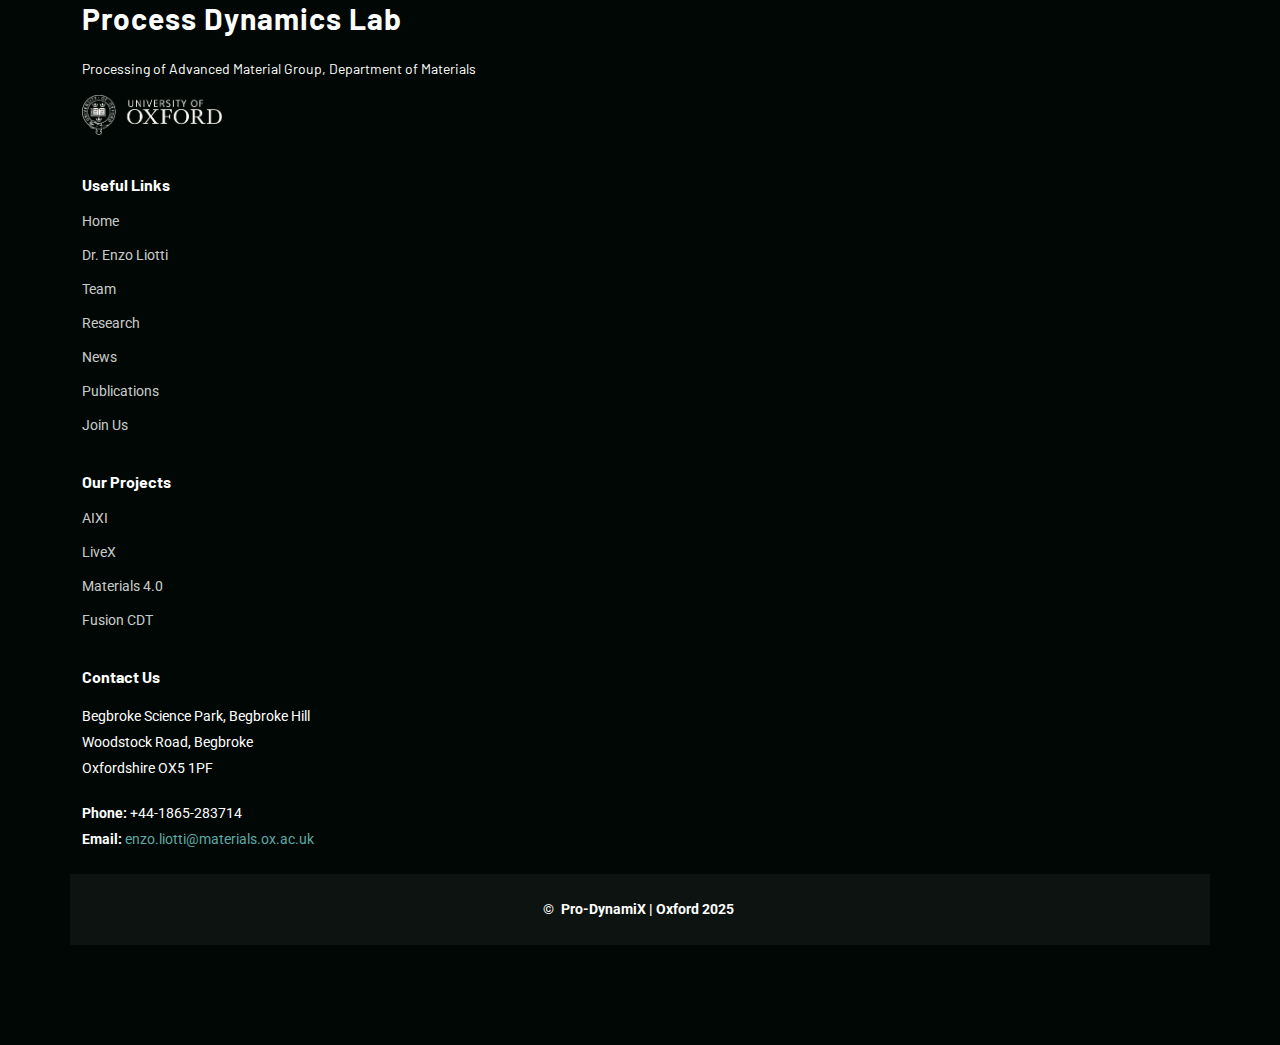
<file: portfolio-details.html>
<!DOCTYPE html>
<html lang="en">

<head>
  <meta charset="utf-8">
  <meta content="width=device-width, initial-scale=1.0" name="viewport">
  <title>Pro-DynamiX</title>
  <meta name="description" content="">
  <meta name="keywords" content="">

  <!-- Favicons -->
  <link href="assets/img/favicon.png" rel="icon">
  <link href="assets/img/apple-touch-icon.png" rel="apple-touch-icon">

  <!-- Fonts -->
  <link href="https://fonts.googleapis.com" rel="preconnect">
  <link href="https://fonts.gstatic.com" rel="preconnect" crossorigin>
  <link href="https://fonts.googleapis.com/css2?family=Roboto:ital,wght@0,100;0,300;0,400;0,500;0,700;0,900;1,100;1,300;1,400;1,500;1,700;1,900&family=Inter:wght@100;200;300;400;500;600;700;800;900&family=Barlow:ital,wght@0,100;0,200;0,300;0,400;0,500;0,600;0,700;0,800;0,900;1,100;1,200;1,300;1,400;1,500;1,600;1,700;1,800;1,900&display=swap" rel="stylesheet">

  <!-- Vendor CSS Files -->
  <link href="assets/vendor/bootstrap/css/bootstrap.min.css" rel="stylesheet">
  <link href="assets/vendor/bootstrap-icons/bootstrap-icons.css" rel="stylesheet">
  <link href="assets/vendor/glightbox/css/glightbox.min.css" rel="stylesheet">
  <link href="assets/vendor/swiper/swiper-bundle.min.css" rel="stylesheet">

  <!-- Main CSS File -->
  <link href="assets/css/main.css" rel="stylesheet">
  
  <!-- =======================================================
  * Template Name: Pro-DynamiX
  * Updated: Nov 14 2025 with Bootstrap v5.3.7
  * Author: Hiiro Moriyama
  * License: https://bootstrapmade.com/license/
  ======================================================== -->
</head>

<body class="portfolio-details-page">

  <header id="header" class="header fixed-top">

    <div class="topbar d-flex align-items-center dark-background">
      <div class="container d-flex justify-content-center justify-content-md-between">
        <div class="contact-info d-flex align-items-center">
          <i class="bi bi-envelope d-flex align-items-center"><a href="enzo.liotti@materials.ox.ac.uk">enzo.liotti@materials.ox.ac.uk</a></i>
          <i class="bi bi-phone d-flex align-items-center ms-4"><span>+44-1865-283714</span></i>
        </div>
        <div class="social-links d-none d-md-flex align-items-center">
          <a href="https://www.linkedin.com/in/enzo-liotti-a8456a33/" class="linkedin"><i class="bi bi-linkedin"></i></a>
          <a href="https://scholar.google.com/citations?user=gk_I5Z0AAAAJ&hl=en" class="scholar"><i class="bi bi-mortarboard"></i></a>
          
          <a href="https://orcid.org/0000-0002-9267-5157" 
             class="orcid-link d-flex align-items-center"
             style="color:#ccc; text-decoration:none;">
            <i class="bi bi-orcid" style="font-size:20px; color:#ccc;"></i>
            <span style="margin-left:4px; font-size:14px; color:#ccc;">ORCiD</span>
          </a>
        </div>
      </div>
    </div><!-- End Top Bar -->

    <div class="branding d-flex align-items-cente">

      <div class="container position-relative d-flex align-items-center justify-content-between">
        <a href="index.html" class="logo d-flex align-items-center">

          <h1 class="sitename">Pro-DynamiX</h1>
        </a>

        <nav id="navmenu" class="navmenu">
          <ul>
            <li><a href="#index.html/home" class="active">Home</a></li>
            <li><a href="#index.html/Enzo">Dr. Enzo Liotti</a></li>
            <li><a href="#index.html/team">Team</a></li>
            <li><a href="#index.html/research">Research</a></li>
            <li><a href="#index.html/news">News</a></li>
            <li><a href="#index.html/publication">Publications</a></li>
            <li><a href="#index.html/join">Join Us</a></li>
          </ul>
          <i class="mobile-nav-toggle d-xl-none bi bi-list"></i>
        </nav>

      </div>

    </div>

  </header>

  <main class="main">

    <!-- Page Title -->
    <div class="page-title dark-background" style="background-image: url(assets/img/bg/bg-14.webp);">
      <div class="container position-relative">
        <nav class="breadcrumbs">
          <ol>
            <li><a href="index.html">Home</a></li>
            <li class="current">AIXI</li>
          </ol>
        </nav>
      </div>
    </div><!-- End Page Title -->

    <!-- Portfolio Details Section -->
    <section id="portfolio-details" class="portfolio-details section">

      <div class="container">

        <div class="project-header">
          <div class="row">
            <div class="col-lg-7">
              <h1 class="project-title">AIXI - Artificial Intelligence X-ray Imaging </h1>
            </div>
           
          </div>
        </div>

        <div class="media-showcase">
          <div class="portfolio-details-slider swiper init-swiper swiper-fade swiper-initialized swiper-horizontal swiper-watch-progress swiper-backface-hidden">
            <script type="application/json" class="swiper-config">
              {
                "loop": true,
                "speed": 800,
                "autoplay": {
                  "delay": 5000
                },
                "effect": "fade",
                "fadeEffect": {
                  "crossFade": true
                },
                "slidesPerView": 1,
                "pagination": {
                  "el": ".swiper-pagination",
                  "clickable": true,
                  "dynamicBullets": true
                }
              }
            </script>
            <div class="swiper-wrapper" id="swiper-wrapper-595f71b1bf967dd9" aria-live="off" style="transition-duration: 0ms; transition-delay: 0ms;">
              <div class="swiper-slide swiper-slide-prev" style="width: 1296px; opacity: 0; transform: translate3d(0px, 0px, 0px); transition-duration: 0ms;" role="group" aria-label="1 / 3" data-swiper-slide-index="0">
                <img src="assets/img/portfolio/portfolio-1.webp" alt="Portfolio Image" class="img-fluid">
              </div>
              <div class="swiper-slide swiper-slide-visible swiper-slide-fully-visible swiper-slide-active" style="width: 1296px; opacity: 1; transform: translate3d(-1296px, 0px, 0px); transition-duration: 0ms;" role="group" aria-label="2 / 3" data-swiper-slide-index="1">
                <img src="assets/img/portfolio/portfolio-2.webp" alt="Portfolio Image" class="img-fluid">
              </div>
              <div class="swiper-slide swiper-slide-next" style="width: 1296px; opacity: 0; transform: translate3d(-2592px, 0px, 0px); transition-duration: 0ms;" role="group" aria-label="3 / 3" data-swiper-slide-index="2">
                <img src="assets/img/portfolio/portfolio-3.webp" alt="Portfolio Image" class="img-fluid">
              </div>
            </div>
            <div class="swiper-pagination swiper-pagination-clickable swiper-pagination-bullets swiper-pagination-horizontal swiper-pagination-bullets-dynamic" style="width: 190px;"><span class="swiper-pagination-bullet swiper-pagination-bullet-active-prev" style="left: 0px;" tabindex="0" role="button" aria-label="Go to slide 1"></span><span class="swiper-pagination-bullet swiper-pagination-bullet-active swiper-pagination-bullet-active-main" style="left: 0px;" tabindex="0" role="button" aria-label="Go to slide 2" aria-current="true"></span><span class="swiper-pagination-bullet swiper-pagination-bullet-active-next" style="left: 0px;" tabindex="0" role="button" aria-label="Go to slide 3"></span></div>
            <span class="swiper-notification" aria-live="assertive" aria-atomic="true"></span><span class="swiper-notification" aria-live="assertive" aria-atomic="true"></span><span class="swiper-notification" aria-live="assertive" aria-atomic="true"></span><span class="swiper-notification" aria-live="assertive" aria-atomic="true"></span><span class="swiper-notification" aria-live="assertive" aria-atomic="true"></span><span class="swiper-notification" aria-live="assertive" aria-atomic="true"></span><span class="swiper-notification" aria-live="assertive" aria-atomic="true"></span><span class="swiper-notification" aria-live="assertive" aria-atomic="true"></span><span class="swiper-notification" aria-live="assertive" aria-atomic="true"></span><span class="swiper-notification" aria-live="assertive" aria-atomic="true"></span><span class="swiper-notification" aria-live="assertive" aria-atomic="true"></span><span class="swiper-notification" aria-live="assertive" aria-atomic="true"></span><span class="swiper-notification" aria-live="assertive" aria-atomic="true"></span><span class="swiper-notification" aria-live="assertive" aria-atomic="true"></span><span class="swiper-notification" aria-live="assertive" aria-atomic="true"></span><span class="swiper-notification" aria-live="assertive" aria-atomic="true"></span><span class="swiper-notification" aria-live="assertive" aria-atomic="true"></span><span class="swiper-notification" aria-live="assertive" aria-atomic="true"></span><span class="swiper-notification" aria-live="assertive" aria-atomic="true"></span><span class="swiper-notification" aria-live="assertive" aria-atomic="true"></span><span class="swiper-notification" aria-live="assertive" aria-atomic="true"></span><span class="swiper-notification" aria-live="assertive" aria-atomic="true"></span><span class="swiper-notification" aria-live="assertive" aria-atomic="true"></span><span class="swiper-notification" aria-live="assertive" aria-atomic="true"></span><span class="swiper-notification" aria-live="assertive" aria-atomic="true"></span><span class="swiper-notification" aria-live="assertive" aria-atomic="true"></span><span class="swiper-notification" aria-live="assertive" aria-atomic="true"></span><span class="swiper-notification" aria-live="assertive" aria-atomic="true"></span><span class="swiper-notification" aria-live="assertive" aria-atomic="true"></span><span class="swiper-notification" aria-live="assertive" aria-atomic="true"></span><span class="swiper-notification" aria-live="assertive" aria-atomic="true"></span><span class="swiper-notification" aria-live="assertive" aria-atomic="true"></span><span class="swiper-notification" aria-live="assertive" aria-atomic="true"></span>
          </div>
        </div>

 <style>
  /* Make the content a *single centred column* */
  .project-content {
    max-width: 900px;
    margin: 0 auto; /* centre the whole block */
  }

  /* Force a single-column layout */
  .row.gy-4 {
    display: block;
  }

  /* Ensure inner column expands full width */
  .col-lg-7 {
    width: 100%;
  }

  /* Heading centred */
  .description-box h3 {
    text-align: center;
  }

  /* Paragraph justified */
  .description-box p {
    text-align: justify;
    text-justify: inter-word;
  }
</style>

<div class="project-content">
  <div class="row gy-4">
    <div class="col-lg-7">
      <div class="description-box">
        <h3>Research Overview</h3>
        <p>
          My vision is to develop a new generation of multi-modal X-ray imaging
          techniques, named Artificial Intelligence X-ray Imaging (AIXI). In
          parallel and with equal priority I will apply these tools as they
          become available to some of the most pressing and exciting
          opportunities in the phase transformations of materials. By combining
          tool development (detectors, rigs, AI) and solution-focused
          application (metallurgical processing, the hydrogen economy), which
          are usually undertaken by different disciplines, I will ensure that my
          approaches and analyses are quickly fit for use in real materials
          science problems. My goal is to address the fundamental issues that
          impede a broader utilisation of this powerful and rapidly evolving
          technique for in-situ and operando studies by embedding AI in the data
          acquisition procedure itself allowing for automation of data
          collection, control of the experimental equipment for AI-driven
          experiments and analysis on-the-fly of the raw data.
        </p>
      </div>
    </div>

    <div class="project-navigation">
      <a href="#" class="prev-project">
        <i class="bi bi-arrow-left"></i>
        <span>Previous Project</span>
      </a>
      <a href="#" class="all-projects">
        <i class="bi bi-grid"></i>
        <span>All Projects</span>
      </a>
      <a href="#" class="next-project">
        <span>Next Project</span>
        <i class="bi bi-arrow-right"></i>
      </a>
    </div>
  </div>
</div>


      </div>

    </section><!-- /Portfolio Details Section -->

   </main>

  <footer id="footer" class="footer position-relative dark-background">

    <div class="container footer-top">
      <div class="row gy-4">
        <div class="col-lg-5 col-md-12 footer-about">
          <a href="index.html" class="logo d-flex align-items-center">
            <span class="sitename">Process Dynamics Lab</span>
          </a>
          <p>Processing of Advanced Material Group, Department of Materials</p>
           <img src="assets/img/oxford_logo_png_white.png" alt="Lab Logo" class="img-fluid mb-3" style="max-width: 140px; border-radius: 8px;">
        </div>

        <div class="col-lg-2 col-6 footer-links">
          <h4>Useful Links</h4>
          <ul>
            <li><a href="#index.html/home">Home</a></li>
            <li><a href="#index.html/Enzo">Dr. Enzo Liotti</a></li>
            <li><a href="#index.html/team">Team</a></li>
            <li><a href="#index.html/research">Research</a></li>
            <li><a href="#index.html/news">News</a></li>
            <li><a href="#index.html/publication">Publications</a></li>
            <li><a href="#index.html/join">Join Us</a></li>
          </ul>
        </div>

        <div class="col-lg-2 col-6 footer-links">
          <h4>Our Projects</h4>
          <ul>
            <li><a href="#">AIXI</a></li>
            <li><a href="#">LiveX</a></li>
            <li><a href="https://www.digitalmaterials-cdt.ac.uk">Materials 4.0</a></li>
            <li><a href="https://fusion-cdt.ac.uk">Fusion CDT</a></li>
          </ul>
        </div>

        <div class="col-lg-3 col-md-12 footer-contact text-center text-md-start">
          <h4>Contact Us</h4>
          <p>Begbroke Science Park, Begbroke Hill</p>
          <p>Woodstock Road, Begbroke</p>
          <p>Oxfordshire OX5 1PF</p>
          <p class="mt-4"><strong>Phone:</strong> <span>+44-1865-283714</span></p>
          <p><strong>Email:</strong> <a href="mailto:enzo.liotti@materials.ox.ac.uk">enzo.liotti@materials.ox.ac.uk</a></p>
        </div>

      </div>
    </div>

    <footer id="footer" class="footer position-relative dark-background">
      <div class="container copyright text-center mt-4">
        <p>© <strong class="px-1 sitename">Pro-DynamiX | Oxford 2025</strong></p>
      </div>
    </footer>


  </footer>

  <!-- Scroll Top -->
  <a href="#" id="scroll-top" class="scroll-top d-flex align-items-center justify-content-center"><i class="bi bi-arrow-up-short"></i></a>

  <!-- Preloader -->
  <div id="preloader">
    <div></div>
    <div></div>
    <div></div>
    <div></div>
  </div>

  <!-- Vendor JS Files -->
  <script src="assets/vendor/bootstrap/js/bootstrap.bundle.min.js"></script>
  <script src="assets/vendor/php-email-form/validate.js"></script>
  <script src="assets/vendor/glightbox/js/glightbox.min.js"></script>
  <script src="assets/vendor/purecounter/purecounter_vanilla.js"></script>
  <script src="assets/vendor/swiper/swiper-bundle.min.js"></script>
  <script src="assets/vendor/imagesloaded/imagesloaded.pkgd.min.js"></script>
  <script src="assets/vendor/isotope-layout/isotope.pkgd.min.js"></script>

  <!-- Main JS File -->
  <script src="assets/js/main.js"></script>

</body>

</html>
</file>
<file: assets/css/main.css>
/**
* Template Name: Pro-DynamiX
* Author: Hiiro Moriyama
* License: https://bootstrapmade.com/license/
*/

@charset "UTF-8";

/*--------------------------------------------------------------
# Font & Color Variables
# Help: https://bootstrapmade.com/color-system/
--------------------------------------------------------------*/
/* Fonts */
:root {
  --default-font: "Roboto",  system-ui, -apple-system, "Segoe UI", Roboto, "Helvetica Neue", Arial, "Noto Sans", "Liberation Sans", sans-serif, "Apple Color Emoji", "Segoe UI Emoji", "Segoe UI Symbol", "Noto Color Emoji";
  --heading-font: "Barlow",  sans-serif;
  --nav-font: "Inter",  sans-serif;
}

/* Global Colors - The following color variables are used throughout the website. Updating them here will change the color scheme of the entire website */
:root { 
  --background-color: #ffffff; /* Background color for the entire website, including individual sections */
  --default-color: #14201c; /* Default color used for the majority of the text content across the entire website */
  --heading-color: #0a3223; /* Color for headings, subheadings and title throughout the website */
  --accent-color: #5ea9a8; /* Accent color that represents your brand on the website. It's used for buttons, links, and other elements that need to stand out */
  --surface-color: #ffffff; /* The surface color is used as a background of boxed elements within sections, such as cards, icon boxes, or other elements that require a visual separation from the global background. */
  --contrast-color: #ffffff; /* Contrast color for text, ensuring readability against backgrounds of accent, heading, or default colors. */
}

/* Nav Menu Colors - The following color variables are used specifically for the navigation menu. They are separate from the global colors to allow for more customization options */
:root {
  --nav-color: #ffffff;  /* The default color of the main navmenu links */
  --nav-hover-color: #5ea9a8; /* Applied to main navmenu links when they are hovered over or active */
  --nav-mobile-background-color: #ffffff; /* Used as the background color for mobile navigation menu */
  --nav-dropdown-background-color: #ffffff; /* Used as the background color for dropdown items that appear when hovering over primary navigation items */
  --nav-dropdown-color: #14201c; /* Used for navigation links of the dropdown items in the navigation menu. */
  --nav-dropdown-hover-color: #12a16b; /* Similar to --nav-hover-color, this color is applied to dropdown navigation links when they are hovered over. */
}

/* Color Presets - These classes override global colors when applied to any section or element, providing reuse of the sam color scheme. */

.light-background {
  --background-color: #f4f9f7;
  --surface-color: #ffffff;
}

.dark-background {
  --background-color: #000704;
  --default-color: #ffffff;
  --heading-color: #ffffff;
  --surface-color: #28323a;
  --contrast-color: #ffffff;
}

/* Smooth scroll */
:root {
  scroll-behavior: smooth;
}

/*--------------------------------------------------------------
# General Styling & Shared Classes
--------------------------------------------------------------*/
body {
  color: var(--default-color);
  background-color: var(--background-color);
  font-family: var(--default-font);
}

a {
  color: var(--accent-color);
  text-decoration: none;
  transition: 0.3s;
}

a:hover {
  color: color-mix(in srgb, var(--accent-color), transparent 25%);
  text-decoration: none;
}

h1,
h2,
h3,
h4,
h5,
h6 {
  color: var(--heading-color);
  font-family: var(--heading-font);
}

/* PHP Email Form Messages
------------------------------*/
.php-email-form .error-message {
  display: none;
  background: #df1529;
  color: #ffffff;
  text-align: left;
  padding: 15px;
  margin-bottom: 24px;
  font-weight: 600;
}

.php-email-form .sent-message {
  display: none;
  color: #ffffff;
  background: #059652;
  text-align: center;
  padding: 15px;
  margin-bottom: 24px;
  font-weight: 600;
}

.php-email-form .loading {
  display: none;
  background: var(--surface-color);
  text-align: center;
  padding: 15px;
  margin-bottom: 24px;
}

.php-email-form .loading:before {
  content: "";
  display: inline-block;
  border-radius: 50%;
  width: 24px;
  height: 24px;
  margin: 0 10px -6px 0;
  border: 3px solid var(--accent-color);
  border-top-color: var(--surface-color);
  animation: php-email-form-loading 1s linear infinite;
}

@keyframes php-email-form-loading {
  0% {
    transform: rotate(0deg);
  }

  100% {
    transform: rotate(360deg);
  }
}

/*--------------------------------------------------------------
# Global Header
--------------------------------------------------------------*/
.header {
  --background-color: rgba(0, 0, 0, 0);
  --heading-color: #ffffff;
  --surface-color: rgba(255, 255, 255, 0.085);
  color: var(--default-color);
  transition: all 0.5s;
  z-index: 997;
  background-color: var(--background-color);
}

.header .topbar {
  background-color: var(--background-color);
  height: 40px;
  padding: 0;
  font-size: 14px;
  transition: all 0.5s;
}

.header .topbar .contact-info i {
  font-style: normal;
  color: var(--contrast-color);
}

.header .topbar .contact-info i a,
.header .topbar .contact-info i span {
  padding-left: 5px;
  color: var(--contrast-color);
}

@media (max-width: 575px) {

  .header .topbar .contact-info i a,
  .header .topbar .contact-info i span {
    font-size: 13px;
  }
}

.header .topbar .contact-info i a {
  line-height: 0;
  transition: 0.3s;
}

.header .topbar .contact-info i a:hover {
  color: var(--contrast-color);
  text-decoration: underline;
}

.header .topbar .social-links a {
  color: color-mix(in srgb, var(--contrast-color), transparent 40%);
  line-height: 0;
  transition: 0.3s;
  margin-left: 20px;
}

.header .topbar .social-links a:hover {
  color: var(--contrast-color);
}

.header .branding {
  min-height: 60px;
  padding: 10px 0;
}

.header .logo {
  line-height: 1;
}

.header .logo img {
  max-height: 36px;
  margin-right: 8px;
}

.header .logo h1 {
  font-size: 30px;
  margin: 0;
  font-weight: 700;
  color: var(--heading-color);
}

.scrolled .header {
  box-shadow: 0px 0 18px rgba(0, 0, 0, 0.1);
}

.scrolled .header .topbar {
  height: 0;
  visibility: hidden;
  overflow: hidden;
}

/* Global Header on Scroll
------------------------------*/
.scrolled .header {
  --background-color: rgba(7, 12, 16, 0.8);
}

/*--------------------------------------------------------------
# Navigation Menu
--------------------------------------------------------------*/
/* Desktop Navigation */
@media (min-width: 1200px) {
  .navmenu {
    padding: 0;
  }

  .navmenu ul {
    margin: 0;
    padding: 0;
    display: flex;
    list-style: none;
    align-items: center;
  }

  .navmenu li {
    position: relative;
  }

  .navmenu>ul>li {
    white-space: nowrap;
    padding: 15px 14px;
  }

  .navmenu>ul>li:last-child {
    padding-right: 0;
  }

  .navmenu a,
  .navmenu a:focus {
    color: var(--nav-color);
    font-size: 14px;
    padding: 0 2px;
    font-family: var(--nav-font);
    font-weight: 500;
    display: flex;
    align-items: center;
    justify-content: space-between;
    white-space: nowrap;
    transition: 0.3s;
    position: relative;
  }

  .navmenu a i,
  .navmenu a:focus i {
    font-size: 12px;
    line-height: 0;
    margin-left: 5px;
    transition: 0.3s;
  }

  .navmenu>ul>li>a:before {
    content: "";
    position: absolute;
    height: 2px;
    bottom: -6px;
    left: 0;
    background-color: var(--nav-hover-color);
    visibility: hidden;
    width: 0px;
    transition: all 0.3s ease-in-out 0s;
  }

  .navmenu a:hover:before,
  .navmenu li:hover>a:before,
  .navmenu .active:before {
    visibility: visible;
    width: 100%;
  }

  .navmenu li:hover>a,
  .navmenu .active,
  .navmenu .active:focus {
    color: color-mix(in srgb, var(--nav-color) 90%, white 15%);
  }

  .navmenu .dropdown ul {
    margin: 0;
    padding: 10px 0;
    background: var(--nav-dropdown-background-color);
    display: block;
    position: absolute;
    visibility: hidden;
    left: 14px;
    top: 130%;
    opacity: 0;
    transition: 0.3s;
    border-radius: 4px;
    z-index: 99;
    box-shadow: 0px 0px 30px rgba(0, 0, 0, 0.1);
  }

  .navmenu .dropdown ul li {
    min-width: 200px;
  }

  .navmenu .dropdown ul a {
    padding: 10px 20px;
    font-size: 15px;
    text-transform: none;
    color: var(--nav-dropdown-color);
  }

  .navmenu .dropdown ul a i {
    font-size: 12px;
  }

  .navmenu .dropdown ul a:hover,
  .navmenu .dropdown ul .active:hover,
  .navmenu .dropdown ul li:hover>a {
    color: var(--nav-dropdown-hover-color);
  }

  .navmenu .dropdown:hover>ul {
    opacity: 1;
    top: 100%;
    visibility: visible;
  }

  .navmenu .dropdown .dropdown ul {
    top: 0;
    left: -90%;
    visibility: hidden;
  }

  .navmenu .dropdown .dropdown:hover>ul {
    opacity: 1;
    top: 0;
    left: -100%;
    visibility: visible;
  }
}

/* Mobile Navigation */
@media (max-width: 1199px) {
  .mobile-nav-toggle {
    color: var(--nav-color);
    font-size: 28px;
    line-height: 0;
    margin-right: 10px;
    cursor: pointer;
    transition: color 0.3s;
  }

  .navmenu {
    padding: 0;
    z-index: 9997;
  }

  .navmenu ul {
    display: none;
    list-style: none;
    position: absolute;
    inset: 60px 20px 20px 20px;
    padding: 10px 0;
    margin: 0;
    border-radius: 6px;
    background-color: var(--nav-mobile-background-color);
    border: 1px solid color-mix(in srgb, var(--default-color), transparent 90%);
    box-shadow: none;
    overflow-y: auto;
    transition: 0.3s;
    z-index: 9998;
  }

  .navmenu a,
  .navmenu a:focus {
    color: var(--nav-dropdown-color);
    padding: 10px 20px;
    font-family: var(--nav-font);
    font-size: 17px;
    font-weight: 500;
    display: flex;
    align-items: center;
    justify-content: space-between;
    white-space: nowrap;
    transition: 0.3s;
  }

  .navmenu a i,
  .navmenu a:focus i {
    font-size: 12px;
    line-height: 0;
    margin-left: 5px;
    width: 30px;
    height: 30px;
    display: flex;
    align-items: center;
    justify-content: center;
    border-radius: 50%;
    transition: 0.3s;
    background-color: color-mix(in srgb, var(--accent-color), transparent 90%);
  }

  .navmenu a i:hover,
  .navmenu a:focus i:hover {
    background-color: var(--accent-color);
    color: var(--contrast-color);
  }

  .navmenu a:hover,
  .navmenu .active,
  .navmenu .active:focus {
    color: var(--nav-dropdown-hover-color);
  }

  .navmenu .active i,
  .navmenu .active:focus i {
    background-color: var(--accent-color);
    color: var(--contrast-color);
    transform: rotate(180deg);
  }

  .navmenu .dropdown ul {
    position: static;
    display: none;
    z-index: 99;
    padding: 10px 0;
    margin: 10px 20px;
    background-color: var(--nav-dropdown-background-color);
    transition: all 0.5s ease-in-out;
  }

  .navmenu .dropdown ul ul {
    background-color: rgba(33, 37, 41, 0.1);
  }

  .navmenu .dropdown>.dropdown-active {
    display: block;
    background-color: rgba(33, 37, 41, 0.03);
  }

  .mobile-nav-active {
    overflow: hidden;
  }

  .mobile-nav-active .mobile-nav-toggle {
    color: #fff;
    position: absolute;
    font-size: 32px;
    top: 15px;
    right: 15px;
    margin-right: 0;
    z-index: 9999;
  }

  .mobile-nav-active .navmenu {
    position: fixed;
    overflow: hidden;
    inset: 0;
    background: rgba(33, 37, 41, 0.8);
    transition: 0.3s;
  }

  .mobile-nav-active .navmenu>ul {
    display: block;
  }
}

/* Megamenu 2 - Desktop */
@media (min-width: 1200px) {
  .navmenu .megamenu-2 {
    position: static;
    /* Hide Mobile Megamenu in Desktop */
    /* Tab Navigation */
    /* Tab Content */
  }

  .navmenu .megamenu-2 .mobile-megamenu {
    display: none;
  }

  .navmenu .megamenu-2 .desktop-megamenu {
    background-color: var(--nav-dropdown-background-color);
    box-shadow: 0px 5px 20px rgba(0, 0, 0, 0.1);
    position: absolute;
    top: 130%;
    left: 0;
    right: 0;
    visibility: hidden;
    opacity: 0;
    transition: 0.3s;
    border-radius: 6px;
    z-index: 99;
    padding: 0;
    display: flex;
    max-height: 80vh;
    overflow: hidden;
  }

  .navmenu .megamenu-2:hover>.desktop-megamenu {
    opacity: 1;
    top: 100%;
    visibility: visible;
  }

  .navmenu .megamenu-2 .tab-navigation {
    width: 250px;
    background-color: color-mix(in srgb, var(--accent-color), transparent 97%);
    border-right: 1px solid color-mix(in srgb, var(--default-color), transparent 90%);
    padding: 25px 0;
    flex-shrink: 0;
  }

  .navmenu .megamenu-2 .tab-navigation .nav-tabs {
    border: none;
  }

  .navmenu .megamenu-2 .tab-navigation .nav-tabs .nav-item {
    width: 100%;
    padding-left: 10px;
  }

  .navmenu .megamenu-2 .tab-navigation .nav-tabs .nav-item .nav-link {
    display: flex;
    align-items: center;
    gap: 15px;
    padding: 18px 25px;
    border: none;
    width: 100%;
    background: transparent;
    transition: all 0.3s;
    border-left: 3px solid transparent;
    border-radius: 0;
    color: var(--nav-dropdown-color);
  }

  .navmenu .megamenu-2 .tab-navigation .nav-tabs .nav-item .nav-link:hover {
    background-color: color-mix(in srgb, var(--accent-color), transparent 94%);
    padding-left: 30px;
  }

  .navmenu .megamenu-2 .tab-navigation .nav-tabs .nav-item .nav-link.active {
    background-color: color-mix(in srgb, var(--accent-color), transparent 94%);
    border-left-color: var(--accent-color);
  }

  .navmenu .megamenu-2 .tab-navigation .nav-tabs .nav-item .nav-link.active i {
    color: var(--accent-color);
  }

  .navmenu .megamenu-2 .tab-navigation .nav-tabs .nav-item .nav-link.active span {
    color: var(--accent-color);
    font-weight: 600;
  }

  .navmenu .megamenu-2 .tab-navigation .nav-tabs .nav-item .nav-link i {
    font-size: 20px;
    transition: 0.3s;
    flex-shrink: 0;
  }

  .navmenu .megamenu-2 .tab-navigation .nav-tabs .nav-item .nav-link span {
    font-size: 15px;
    font-weight: 500;
    transition: 0.3s;
  }

  .navmenu .megamenu-2 .tab-content {
    flex: 1;
    padding: 30px;
    overflow-y: auto;
    /* Content Grid Layout */
    /* Featured Banner */
    /* Resources Layout */
  }

  .navmenu .megamenu-2 .tab-content .content-grid {
    display: grid;
    grid-template-columns: 1fr 1fr;
    gap: 40px;
    margin-bottom: 30px;
    align-items: start;
  }

  .navmenu .megamenu-2 .tab-content .content-grid .product-section h4 {
    color: var(--default-color);
    font-size: 16px;
    font-weight: 600;
    margin-bottom: 20px;
    padding-bottom: 10px;
    border-bottom: 2px solid var(--accent-color);
  }

  .navmenu .megamenu-2 .tab-content .content-grid .product-section .product-list {
    display: flex;
    flex-direction: column;
    gap: 5px;
  }

  .navmenu .megamenu-2 .tab-content .content-grid .product-section .product-list .product-link {
    display: flex;
    align-items: flex-start;
    gap: 12px;
    padding: 12px 15px;
    border-radius: 8px;
    transition: all 0.3s;
    color: var(--nav-dropdown-color);
  }

  .navmenu .megamenu-2 .tab-content .content-grid .product-section .product-list .product-link:hover {
    background-color: color-mix(in srgb, var(--accent-color), transparent 95%);
    transform: translateX(8px);
  }

  .navmenu .megamenu-2 .tab-content .content-grid .product-section .product-list .product-link:hover i {
    color: var(--accent-color);
    transform: scale(1.1);
  }

  .navmenu .megamenu-2 .tab-content .content-grid .product-section .product-list .product-link i {
    color: color-mix(in srgb, var(--nav-dropdown-color), transparent 20%);
    font-size: 18px;
    transition: all 0.3s;
    min-width: 18px;
    flex-shrink: 0;
    margin-top: 1px;
  }

  .navmenu .megamenu-2 .tab-content .content-grid .product-section .product-list .product-link div {
    flex: 1;
    min-width: 0;
  }

  .navmenu .megamenu-2 .tab-content .content-grid .product-section .product-list .product-link div span {
    display: block;
    font-size: 14px;
    font-weight: 500;
    margin-bottom: 2px;
    line-height: 1.3;
  }

  .navmenu .megamenu-2 .tab-content .content-grid .product-section .product-list .product-link div small {
    color: color-mix(in srgb, var(--nav-dropdown-color), transparent 40%);
    font-size: 12px;
    line-height: 1.3;
    display: block;
  }

  .navmenu .megamenu-2 .tab-content .featured-banner {
    background: linear-gradient(135deg, var(--surface-color) 0%, color-mix(in srgb, var(--accent-color), transparent 98%) 100%);
    border-radius: 10px;
    padding: 25px;
    border: 1px solid color-mix(in srgb, var(--accent-color), transparent 90%);
  }

  .navmenu .megamenu-2 .tab-content .featured-banner .banner-content {
    display: flex;
    align-items: center;
    gap: 20px;
  }

  .navmenu .megamenu-2 .tab-content .featured-banner .banner-content .banner-image {
    width: 80px;
    height: 80px;
    object-fit: cover;
    border-radius: 8px;
    flex-shrink: 0;
  }

  .navmenu .megamenu-2 .tab-content .featured-banner .banner-content .banner-info {
    flex: 1;
    min-width: 0;
  }

  .navmenu .megamenu-2 .tab-content .featured-banner .banner-content .banner-info h5 {
    color: var(--default-color);
    font-size: 16px;
    font-weight: 600;
    margin-bottom: 6px;
    line-height: 1.3;
  }

  .navmenu .megamenu-2 .tab-content .featured-banner .banner-content .banner-info p {
    color: var(--nav-dropdown-color);
    font-size: 13px;
    line-height: 1.5;
    margin-bottom: 15px;
  }

  .navmenu .megamenu-2 .tab-content .featured-banner .banner-content .banner-info .cta-btn {
    color: var(--accent-color);
    font-size: 14px;
    font-weight: 600;
    display: inline-flex;
    align-items: center;
    gap: 6px;
    transition: 0.3s;
  }

  .navmenu .megamenu-2 .tab-content .featured-banner .banner-content .banner-info .cta-btn:hover {
    color: color-mix(in srgb, var(--accent-color), black 15%);
  }

  .navmenu .megamenu-2 .tab-content .featured-banner .banner-content .banner-info .cta-btn:hover i {
    transform: translateX(4px);
  }

  .navmenu .megamenu-2 .tab-content .featured-banner .banner-content .banner-info .cta-btn i {
    transition: 0.3s;
  }

  .navmenu .megamenu-2 .tab-content .resources-layout .resource-categories {
    display: grid;
    grid-template-columns: 1fr 1fr;
    gap: 25px;
    align-items: start;
  }

  .navmenu .megamenu-2 .tab-content .resources-layout .resource-categories .resource-category {
    background-color: var(--surface-color);
    padding: 25px;
    border-radius: 10px;
    border: 1px solid color-mix(in srgb, var(--default-color), transparent 92%);
    transition: all 0.3s;
  }

  .navmenu .megamenu-2 .tab-content .resources-layout .resource-categories .resource-category:hover {
    box-shadow: 0 5px 20px rgba(0, 0, 0, 0.05);
    transform: translateY(-2px);
    border-color: var(--accent-color);
  }

  .navmenu .megamenu-2 .tab-content .resources-layout .resource-categories .resource-category i {
    color: var(--accent-color);
    font-size: 24px;
    margin-bottom: 15px;
    display: block;
  }

  .navmenu .megamenu-2 .tab-content .resources-layout .resource-categories .resource-category h5 {
    color: var(--default-color);
    font-size: 15px;
    font-weight: 600;
    margin-bottom: 8px;
    line-height: 1.3;
  }

  .navmenu .megamenu-2 .tab-content .resources-layout .resource-categories .resource-category p {
    color: var(--nav-dropdown-color);
    font-size: 13px;
    line-height: 1.5;
    margin-bottom: 15px;
  }

  .navmenu .megamenu-2 .tab-content .resources-layout .resource-categories .resource-category .resource-link {
    color: var(--accent-color);
    font-size: 13px;
    font-weight: 500;
    display: inline-flex;
    align-items: center;
    gap: 15px;
    transition: 0.3s;
  }

  .navmenu .megamenu-2 .tab-content .resources-layout .resource-categories .resource-category .resource-link i {
    margin: 0;
  }

  .navmenu .megamenu-2 .tab-content .resources-layout .resource-categories .resource-category .resource-link:hover {
    color: color-mix(in srgb, var(--accent-color), black 15%);
  }

  .navmenu .megamenu-2 .tab-content .resources-layout .resource-categories .resource-category .resource-link:hover i {
    transform: translateX(3px);
  }

  .navmenu .megamenu-2 .tab-content .resources-layout .resource-categories .resource-category .resource-link i {
    transition: 0.3s;
  }
}

/* Megamenu 2 - Mobile */
@media (max-width: 1199px) {
  .navmenu .megamenu-2 {
    /* Hide Desktop Megamenu in Mobile */
  }

  .navmenu .megamenu-2 .desktop-megamenu {
    display: none;
  }

  .navmenu .megamenu-2 .mobile-megamenu {
    position: static;
    display: none;
    z-index: 99;
    padding: 0;
    margin: 10px 20px;
    background-color: var(--nav-dropdown-background-color);
    border: 1px solid color-mix(in srgb, var(--default-color), transparent 90%);
    box-shadow: none;
    transition: all 0.5s ease-in-out;
    border-radius: 6px;
    overflow: hidden;
  }

  .navmenu .megamenu-2 .mobile-megamenu li {
    position: relative;
    border-bottom: 1px solid color-mix(in srgb, var(--default-color), transparent 90%);
  }

  .navmenu .megamenu-2 .mobile-megamenu li:last-child {
    border-bottom: none;
  }

  .navmenu .megamenu-2 .mobile-megamenu li a {
    padding: 14px 18px;
    display: flex;
    align-items: center;
    justify-content: space-between;
    color: var(--nav-dropdown-color);
    font-size: 15px;
    transition: 0.3s;
    font-weight: 500;
  }

  .navmenu .megamenu-2 .mobile-megamenu li a:hover {
    color: var(--nav-dropdown-hover-color);
    background-color: color-mix(in srgb, var(--accent-color), transparent 95%);
  }

  .navmenu .megamenu-2 .mobile-megamenu li ul {
    padding: 0;
    background-color: color-mix(in srgb, var(--default-color), transparent 97%);
  }

  .navmenu .megamenu-2 .mobile-megamenu li ul li a {
    padding-left: 35px;
    font-size: 14px;
    font-weight: 400;
  }

  .navmenu .megamenu-2 .mobile-megamenu.dropdown-active {
    display: block;
  }
}

/*--------------------------------------------------------------
# Global Footer
--------------------------------------------------------------*/
.footer {
  color: var(--default-color);
  background-color: var(--background-color);
  font-size: 14px;
  padding-bottom: 50px;
  position: relative;
}

.footer .footer-top {
  padding-top: 50px;
  border-top: 1px solid color-mix(in srgb, var(--default-color), transparent 90%);
}

.footer .footer-about .logo {
  line-height: 1;
  margin-bottom: 25px;
}

.footer .footer-about .logo img {
  max-height: 40px;
  margin-right: 6px;
}

.footer .footer-about .logo span {
  color: var(--heading-color);
  font-size: 30px;
  font-weight: 700;
  letter-spacing: 1px;
  font-family: var(--heading-font);
}

.footer .footer-about p {
  font-size: 14px;
  font-family: var(--heading-font);
}

.footer .social-links a {
  display: flex;
  align-items: center;
  justify-content: center;
  width: 40px;
  height: 40px;
  border-radius: 50%;
  border: 1px solid color-mix(in srgb, var(--default-color), transparent 50%);
  font-size: 16px;
  color: color-mix(in srgb, var(--default-color), transparent 50%);
  margin-right: 10px;
  transition: 0.3s;
}

.footer .social-links a:hover {
  color: var(--accent-color);
  border-color: var(--accent-color);
}

.footer h4 {
  font-size: 16px;
  font-weight: bold;
  position: relative;
  padding-bottom: 12px;
}

.footer .footer-links {
  margin-bottom: 30px;
}

.footer .footer-links ul {
  list-style: none;
  padding: 0;
  margin: 0;
}

.footer .footer-links ul i {
  padding-right: 2px;
  font-size: 12px;
  line-height: 0;
}

.footer .footer-links ul li {
  padding: 10px 0;
  display: flex;
  align-items: center;
}

.footer .footer-links ul li:first-child {
  padding-top: 0;
}

.footer .footer-links ul a {
  color: color-mix(in srgb, var(--default-color), transparent 20%);
  display: inline-block;
  line-height: 1;
}

.footer .footer-links ul a:hover {
  color: var(--accent-color);
}

.footer .footer-contact p {
  margin-bottom: 5px;
}

.footer .copyright {
  padding-top: 25px;
  padding-bottom: 25px;
  background-color: color-mix(in srgb, var(--default-color), transparent 95%);
}

.footer .copyright p {
  margin-bottom: 0;
}

.footer .credits {
  margin-top: 6px;
  font-size: 13px;
}

/*--------------------------------------------------------------
# Preloader
--------------------------------------------------------------*/
#preloader {
  position: fixed;
  inset: 0;
  z-index: 9999;
  overflow: hidden;
  background-color: var(--background-color);
  transition: all 0.6s ease-out;
  width: 100%;
  height: 100vh;
  display: flex;
  align-items: center;
  justify-content: center;
}

#preloader div {
  width: 4px;
  height: 40px;
  background-color: var(--accent-color);
  margin: 0 4px;
}

#preloader div:nth-child(1) {
  animation: animate-preloader 1s ease-in-out -0.45s infinite;
}

#preloader div:nth-child(2) {
  animation: animate-preloader 1s ease-in-out -0.3s infinite;
}

#preloader div:nth-child(3) {
  animation: animate-preloader 1s ease-in-out -0.15s infinite;
}

#preloader div:nth-child(4) {
  animation: animate-preloader 1s infinite;
}

@keyframes animate-preloader {

  0%,
  100% {
    transform: scaleY(0.3);
  }

  50% {
    transform: scaleY(1);
  }
}

/*--------------------------------------------------------------
# Scroll Top Button
--------------------------------------------------------------*/
.scroll-top {
  position: fixed;
  visibility: hidden;
  opacity: 0;
  right: 15px;
  bottom: 15px;
  z-index: 99999;
  background-color: var(--accent-color);
  width: 40px;
  height: 40px;
  border-radius: 4px;
  transition: all 0.4s;
}

.scroll-top i {
  font-size: 24px;
  color: var(--contrast-color);
  line-height: 0;
}

.scroll-top:hover {
  background-color: color-mix(in srgb, var(--accent-color), transparent 20%);
  color: var(--contrast-color);
}

.scroll-top.active {
  visibility: visible;
  opacity: 1;
}

/*--------------------------------------------------------------
# Global Page Titles & Breadcrumbs
--------------------------------------------------------------*/
.page-title {
  color: var(--default-color);
  background-color: var(--background-color);
  background-size: cover;
  background-position: center;
  background-repeat: no-repeat;
  padding: 160px 0 80px 0;
  text-align: center;
  position: relative;
}

.page-title:before {
  content: "";
  background: color-mix(in srgb, var(--background-color), transparent 30%);
  position: absolute;
  inset: 0;
}

.page-title h1 {
  font-size: 42px;
  font-weight: 700;
  margin-bottom: 10px;
}

.page-title .breadcrumbs ol {
  display: flex;
  flex-wrap: wrap;
  list-style: none;
  justify-content: center;
  padding: 0;
  margin: 0;
  font-size: 16px;
  font-weight: 400;
}

.page-title .breadcrumbs ol li+li {
  padding-left: 10px;
}

.page-title .breadcrumbs ol li+li::before {
  content: "/";
  display: inline-block;
  padding-right: 10px;
  color: color-mix(in srgb, var(--default-color), transparent 50%);
}

/*--------------------------------------------------------------
# Global Sections
--------------------------------------------------------------*/
section,
.section {
  color: var(--default-color);
  background-color: var(--background-color);
  padding: 60px 0;
  scroll-margin-top: 72px;
  overflow: clip;
}

@media (max-width: 1199px) {

  section,
  .section {
    scroll-margin-top: 60px;
  }
}

/*--------------------------------------------------------------
# Global Section Titles
--------------------------------------------------------------*/
.section-title {
  text-align: center;
  padding-bottom: 60px;
  position: relative;
}

.section-title h2 {
  font-size: 32px;
  font-weight: 700;
  margin-bottom: 20px;
  padding-bottom: 20px;
  position: relative;
}

.section-title h2:before {
  content: "";
  position: absolute;
  display: block;
  width: 160px;
  height: 1px;
  background: color-mix(in srgb, var(--default-color), transparent 60%);
  left: 0;
  right: 0;
  bottom: 1px;
  margin: auto;
}

.section-title h2::after {
  content: "";
  position: absolute;
  display: block;
  width: 60px;
  height: 3px;
  background: var(--accent-color);
  left: 0;
  right: 0;
  bottom: 0;
  margin: auto;
}

.section-title p {
  margin-bottom: 0;
}

/*--------------------------------------------------------------
# Hero Section
--------------------------------------------------------------*/
.hero {
  position: relative;
  min-height: 100vh;
  display: flex;
  align-items: center;
  overflow: hidden;
  padding: 120px 0 60px 0;
}

.hero .hero-background {
  position: absolute;
  top: 0;
  left: 0;
  width: 100%;
  height: 100%;
  z-index: 1;
}

.hero .hero-background img {
  width: 100%;
  height: 100%;
  object-fit: cover;
  object-position: center;
}

.hero .hero-background .overlay {
  position: absolute;
  top: 0;
  left: 0;
  width: 100%;
  height: 100%;
  background: linear-gradient(135deg, color-mix(in srgb, var(--background-color), transparent 25%) 0%, color-mix(in srgb, var(--background-color), transparent 10%) 500%);
}

.hero .container {
  position: relative;
  z-index: 2;
  padding: 40px 15px;
}

.hero .hero-badge {
  display: inline-block;
  padding: 8px 20px;
  background: color-mix(in srgb, var(--accent-color), transparent 20%);
  color: var(--contrast-color);
  font-size: 14px;
  font-weight: 600;
  text-transform: uppercase;
  letter-spacing: 1px;
  border-radius: 50px;
  margin-bottom: 20px;
  backdrop-filter: blur(10px);
  border: 1px solid color-mix(in srgb, var(--accent-color), transparent 60%);
}

.hero h1 {
  font-size: 56px;
  font-weight: 800;
  line-height: 1.1;
  margin-bottom: 24px;
}

.hero p {
  font-size: 20px;
  line-height: 1.6;
  margin-bottom: 40px;
  color: color-mix(in srgb, var(--default-color), transparent 30%);
  max-width: 500px;
}

.hero .hero-actions {
  display: flex;
  gap: 24px;
  align-items: center;
  margin-bottom: 60px;
  flex-wrap: wrap;
}

.hero .hero-actions .btn-primary {
  background: var(--accent-color);
  color: var(--contrast-color);
  padding: 16px 32px;
  font-size: 16px;
  font-weight: 600;
  border-radius: 8px;
  text-decoration: none;
  transition: all 0.3s ease;
  box-shadow: 0 4px 15px color-mix(in srgb, var(--accent-color), transparent 60%);
}

.hero .hero-actions .btn-primary:hover {
  background: color-mix(in srgb, var(--accent-color), black 10%);
  transform: translateY(-2px);
  box-shadow: 0 8px 25px color-mix(in srgb, var(--accent-color), transparent 40%);
  color: var(--contrast-color);
}

.hero .hero-actions .btn-secondary {
  display: flex;
  align-items: center;
  gap: 12px;
  text-decoration: none;
  font-weight: 600;
  font-size: 16px;
  transition: all 0.3s ease;
}

.hero .hero-actions .btn-secondary i {
  font-size: 24px;
  color: var(--accent-color);
}

.hero .hero-actions .btn-secondary:hover {
  color: var(--accent-color);
  transform: translateX(5px);
}

.hero .hero-stats {
  display: flex;
  gap: 40px;
  flex-wrap: wrap;
}

.hero .hero-stats .stat-item {
  text-align: left;
}

.hero .hero-stats .stat-item .stat-number {
  display: block;
  font-size: 32px;
  font-weight: 800;
  color: var(--accent-color);
  line-height: 1;
  margin-bottom: 4px;
}

.hero .hero-stats .stat-item .stat-label {
  font-size: 14px;
  color: color-mix(in srgb, var(--default-color), transparent 30%);
  text-transform: uppercase;
  letter-spacing: 0.5px;
}

.hero .hero-visual {
  position: relative;
}

.hero .feature-card {
  background: rgba(255, 255, 255, 0.1);
  border: 1px solid rgba(255, 255, 255, 0.2);
  backdrop-filter: blur(5px);
  border-radius: 16px;
  padding: 24px;
  display: flex;
  flex-direction: column;
  align-items: center;
  text-align: center;
  box-shadow: 0 8px 32px rgba(0, 0, 0, 0.1);
  transition: transform 0.3s ease;
  margin-bottom: 20px;
  height: calc(50% - 10px);
}

.hero .feature-card:hover {
  transform: translateY(-5px);
}

.hero .feature-card i {
  font-size: 32px;
  color: var(--accent-color);
  margin-bottom: 12px;
}

.hero .feature-card span {
  font-size: 14px;
  font-weight: 600;
  color: color-mix(in srgb, var(--default-color), transparent 30%);
}

.hero .feature-card:last-child {
  margin-bottom: 0;
}

@media (max-width: 992px) {
  .hero .hero-visual {
    margin-top: 60px;
  }

  .hero .feature-card {
    padding: 20px;
  }
}

@media (max-width: 768px) {
  .hero h1 {
    font-size: 42px;
  }

  .hero p {
    font-size: 18px;
  }

  .hero .hero-actions {
    flex-direction: column;
    align-items: flex-start;
    gap: 16px;
  }

  .hero .hero-stats {
    gap: 24px;
  }

  .hero .feature-card {
    padding: 16px;
  }

  .hero .feature-card i {
    font-size: 24px;
  }

  .hero .feature-card span {
    font-size: 12px;
  }
}

@media (max-width: 576px) {
  .hero h1 {
    font-size: 36px;
  }

  .hero .hero-visual {
    margin-top: 40px;
  }

  .hero .feature-card {
    padding: 12px;
    margin-bottom: 12px;
  }

  .hero .feature-card i {
    font-size: 20px;
    margin-bottom: 8px;
  }

  .hero .feature-card span {
    font-size: 11px;
  }
}

/*--------------------------------------------------------------
# About Section
--------------------------------------------------------------*/
.about {
  padding-top: 60px;
  padding-bottom: 60px;
}

.about .content {
  padding-right: 20px;
}

.about .content h2 {
  font-size: 2.5rem;
  font-weight: 700;
  margin-bottom: 1.5rem;
  line-height: 1.2;
}

@media (max-width: 768px) {
  .about .content h2 {
    font-size: 2rem;
  }
}

.about .content .lead {
  font-size: 1.25rem;
  font-weight: 500;
  color: color-mix(in srgb, var(--default-color), transparent 20%);
  margin-bottom: 1.5rem;
  line-height: 1.6;
}

.about .content p {
  margin-bottom: 1.25rem;
  line-height: 1.7;
  color: color-mix(in srgb, var(--default-color), transparent 15%);
}

@media (max-width: 992px) {
  .about .content {
    padding-right: 0;
    margin-bottom: 3rem;
  }
}

.about .stats-container {
  margin: 3rem 0;
  padding: 2rem 0;
  border-top: 1px solid color-mix(in srgb, var(--default-color), transparent 85%);
  border-bottom: 1px solid color-mix(in srgb, var(--default-color), transparent 85%);
}

.about .stat-item {
  text-align: center;
  margin-bottom: 1.5rem;
}

.about .stat-item .number {
  font-size: 2.5rem;
  font-weight: 700;
  color: var(--accent-color);
  margin-bottom: 0.5rem;
  font-family: var(--heading-font);
}

.about .stat-item .label {
  font-size: 0.9rem;
  color: color-mix(in srgb, var(--default-color), transparent 30%);
  text-transform: uppercase;
  letter-spacing: 0.5px;
}

@media (max-width: 768px) {
  .about .stat-item {
    margin-bottom: 2rem;
  }

  .about .stat-item .number {
    font-size: 2rem;
  }
}

.about .cta-wrapper {
  display: flex;
  gap: 1rem;
  align-items: center;
}

@media (max-width: 576px) {
  .about .cta-wrapper {
    flex-direction: column;
    align-items: stretch;
  }
}

.about .btn {
  padding: 12px 30px;
  border-radius: 50px;
  font-weight: 600;
  text-transform: uppercase;
  letter-spacing: 0.5px;
  transition: all 0.3s ease;
  border: 2px solid transparent;
}

.about .btn.btn-primary {
  background-color: var(--accent-color);
  color: var(--contrast-color);
  border-color: var(--accent-color);
}

.about .btn.btn-primary:hover {
  background-color: color-mix(in srgb, var(--accent-color), black 15%);
  transform: translateY(-2px);
}

.about .btn.btn-outline {
  background-color: transparent;
  color: var(--accent-color);
  border-color: var(--accent-color);
}

.about .btn.btn-outline:hover {
  background-color: var(--accent-color);
  color: var(--contrast-color);
  transform: translateY(-2px);
}

.about .image-wrapper {
  position: relative;
  padding-left: 20px;
}

@media (max-width: 992px) {
  .about .image-wrapper {
    padding-left: 0;
    margin-top: 2rem;
  }
}

.about .image-wrapper .main-image {
  border-radius: 20px;
  box-shadow: 0 20px 40px color-mix(in srgb, var(--default-color), transparent 85%);
}

.about .image-wrapper .floating-card {
  position: absolute;
  bottom: 30px;
  left: -20px;
  background-color: var(--surface-color);
  border-radius: 15px;
  padding: 1.5rem;
  box-shadow: 0 15px 30px color-mix(in srgb, var(--default-color), transparent 80%);
  border: 1px solid color-mix(in srgb, var(--default-color), transparent 90%);
}

@media (max-width: 992px) {
  .about .image-wrapper .floating-card {
    left: 20px;
    bottom: 20px;
    padding: 1rem;
  }
}

@media (max-width: 576px) {
  .about .image-wrapper .floating-card {
    position: static;
    margin-top: 2rem;
  }
}

.about .image-wrapper .floating-card .card-content {
  display: flex;
  align-items: center;
  gap: 1rem;
}

.about .image-wrapper .floating-card .card-content i {
  font-size: 2rem;
  color: var(--accent-color);
  background-color: color-mix(in srgb, var(--accent-color), transparent 90%);
  width: 60px;
  height: 60px;
  border-radius: 12px;
  display: flex;
  align-items: center;
  justify-content: center;
}

.about .image-wrapper .floating-card .card-content .text h5 {
  margin: 0 0 0.25rem 0;
  font-size: 1.1rem;
  font-weight: 600;
}

.about .image-wrapper .floating-card .card-content .text span {
  font-size: 0.9rem;
  color: color-mix(in srgb, var(--default-color), transparent 40%);
}

/*--------------------------------------------------------------
# Clients Section
--------------------------------------------------------------*/
.clients {
  padding-top: 0px;
  padding-bottom: 20px;
}

.clients .clients-slider {
  overflow: hidden;
  background-color: var(--surface-color);
  border: 1px solid color-mix(in srgb, var(--default-color), transparent 90%);
}

.clients .swiper-wrapper {
  height: auto !important;
  align-items: stretch;
  transition-timing-function: linear;
}

.clients .swiper-slide {
  height: auto;
  border-right: 1px solid color-mix(in srgb, var(--default-color), transparent 90%);
}

.clients .swiper-slide:last-child {
  border-right: none;
}

.clients .client-logo {
  display: flex;
  justify-content: center;
  align-items: center;
  overflow: hidden;
  padding: 20px;
  height: 100%;
}

.clients .client-logo img {
  max-width: 90%;
  transition: 0.3s;
  opacity: 0.5;
  filter: grayscale(100);
}

.clients .client-logo img:hover {
  filter: none;
  opacity: 1;
}

@media (max-width: 640px) {
  .clients .client-logo {
    padding: 20px;
  }
}

/*--------------------------------------------------------------
# Featured Services Section
--------------------------------------------------------------*/
.featured-services {
  position: relative;
}

.featured-services .services-content .subtitle {
  display: inline-block;
  background-color: color-mix(in srgb, var(--accent-color), transparent 94%);
  color: var(--accent-color);
  padding: 8px 16px;
  border-radius: 6px;
  font-size: 16px;
  font-weight: 500;
  text-transform: uppercase;
  margin-bottom: 20px;
}

.featured-services .services-content h2 {
  font-size: 42px;
  font-weight: 600;
  line-height: 1.2;
  margin-bottom: 20px;
}

@media (max-width: 992px) {
  .featured-services .services-content h2 {
    font-size: 32px;
  }
}

@media (max-width: 768px) {
  .featured-services .services-content h2 {
    font-size: 28px;
  }
}

.featured-services .services-content p {
  font-size: 18px;
  line-height: 1.6;
  margin-bottom: 25px;
}

.featured-services .services-content .btn-consultation {
  display: inline-flex;
  align-items: center;
  background-color: var(--accent-color);
  color: var(--contrast-color);
  padding: 12px 24px;
  border-radius: 4px;
  font-weight: 500;
  transition: all 0.3s ease;
}

.featured-services .services-content .btn-consultation span {
  margin-right: 8px;
}

.featured-services .services-content .btn-consultation i {
  transition: transform 0.3s ease;
}

.featured-services .services-content .btn-consultation:hover {
  background-color: color-mix(in srgb, var(--accent-color), #000 15%);
}

.featured-services .services-content .btn-consultation:hover i {
  transform: translateX(5px);
}

.featured-services .services-image {
  position: relative;
  height: 380px;
  display: flex;
  justify-content: flex-end;
}

.featured-services .services-image img {
  position: relative;
  z-index: 2;
  max-height: 100%;
  object-fit: cover;
}

.featured-services .services-image .shape-circle {
  position: absolute;
  right: -30px;
  top: -30px;
  height: 180px;
  width: 180px;
  background-color: color-mix(in srgb, var(--accent-color), transparent 90%);
  border-radius: 50%;
  z-index: 1;
}

.featured-services .services-image .shape-accent {
  position: absolute;
  bottom: 0;
  left: 0;
  height: 100px;
  width: 100px;
  background-color: color-mix(in srgb, var(--accent-color), transparent 90%);
  z-index: 1;
  animation: float 5s infinite ease-in-out;
}

@media (max-width: 992px) {
  .featured-services .services-image {
    margin-top: 30px;
    height: 300px;
    justify-content: center;
  }
}

.featured-services .services-slider {
  position: relative;
  margin-top: 30px;
  padding-top: 30px;
}

.featured-services .services-slider .swiper-wrapper {
  height: auto !important;
}

.featured-services .service-card {
  background-color: var(--surface-color);
  padding: 32px;
  border-radius: 16px;
  position: relative;
  transition: all 0.4s;
  overflow: hidden;
  height: 100%;
  box-shadow: 0 5px 15px rgba(0, 0, 0, 0.05);
}

.featured-services .service-card .icon-box {
  height: 70px;
  width: 70px;
  display: flex;
  align-items: center;
  justify-content: center;
  background-color: var(--accent-color);
  border-radius: 50%;
  margin-bottom: 20px;
  transition: all 0.4s;
}

.featured-services .service-card .icon-box i {
  font-size: 30px;
  color: var(--contrast-color);
  transition: all 0.4s;
}

.featured-services .service-card .arrow-link {
  display: flex;
  align-items: center;
  justify-content: center;
  height: 40px;
  width: 40px;
  color: var(--accent-color);
  background-color: var(--surface-color);
  border-radius: 50%;
  transform: rotate(-45deg);
  position: absolute;
  right: -50px;
  top: -50px;
  transition: all 0.4s;
  box-shadow: 0 2px 10px rgba(0, 0, 0, 0.1);
}

.featured-services .service-card .content h4 {
  font-size: 22px;
  font-weight: 600;
  margin-bottom: 15px;
}

.featured-services .service-card .content h4 a {
  color: var(--heading-color);
  transition: all 0.4s;
}

.featured-services .service-card .content p {
  font-size: 16px;
  line-height: 1.6;
  margin-bottom: 20px;
  transition: all 0.4s;
}

.featured-services .service-card .content .service-number {
  position: relative;
  padding-left: 76px;
  color: var(--accent-color);
  font-size: 18px;
  font-weight: 500;
  transition: all 0.4s;
}

.featured-services .service-card .content .service-number::after {
  content: "";
  position: absolute;
  left: 0;
  top: 12px;
  height: 1px;
  width: 70px;
  background-color: var(--accent-color);
  transition: all 0.4s;
}

.featured-services .service-card:hover {
  background-color: var(--accent-color);
  transform: translateY(-5px);
}

.featured-services .service-card:hover .icon-box {
  background-color: var(--contrast-color);
}

.featured-services .service-card:hover .icon-box i {
  color: var(--accent-color);
}

.featured-services .service-card:hover .arrow-link {
  top: 16px;
  right: 16px;
  background-color: var(--contrast-color);
}

.featured-services .service-card:hover .content h4 a {
  color: var(--contrast-color);
}

.featured-services .service-card:hover .content p {
  color: var(--contrast-color);
}

.featured-services .service-card:hover .content .service-number {
  color: var(--contrast-color);
  padding-left: 0;
}

.featured-services .service-card:hover .content .service-number::after {
  background-color: var(--contrast-color);
  left: 30px;
}

.featured-services .swiper-navigation {
  display: flex;
  justify-content: flex-end;
  margin-top: 30px;
}

.featured-services .swiper-navigation button {
  display: inline-flex;
  align-items: center;
  justify-content: center;
  border: none;
  border-radius: 50%;
  height: 56px;
  width: 56px;
  background-color: var(--accent-color);
  color: var(--contrast-color);
  font-size: 20px;
  transition: all 0.4s;
  margin-right: 10px;
}

.featured-services .swiper-navigation button:last-child {
  margin-right: 0;
}

.featured-services .swiper-navigation button:hover {
  background-color: color-mix(in srgb, var(--accent-color), #000 15%);
}

@keyframes float {

  0%,
  100% {
    transform: translateY(0);
  }

  50% {
    transform: translateY(-15px);
  }
}

/*--------------------------------------------------------------
# How We Work Section
--------------------------------------------------------------*/
.how-we-work .steps-grid {
  display: grid;
  grid-template-columns: repeat(auto-fit, minmax(280px, 1fr));
  gap: 2rem;
  position: relative;
  margin-bottom: 3rem;
}

@media (min-width: 992px) {
  .how-we-work .steps-grid {
    grid-template-columns: repeat(4, 1fr);
  }
}

@media (max-width: 768px) {
  .how-we-work .steps-grid {
    gap: 1.5rem;
  }
}

.how-we-work .step-card {
  background: var(--surface-color);
  padding: 2.5rem 2rem;
  border-radius: 20px;
  text-align: center;
  position: relative;
  box-shadow: 0 10px 40px rgba(0, 0, 0, 0.08);
  transition: all 0.3s ease;
  border: 1px solid color-mix(in srgb, var(--accent-color), transparent 90%);
}

.how-we-work .step-card:hover {
  transform: translateY(-10px);
  box-shadow: 0 20px 60px rgba(0, 0, 0, 0.15);
  border-color: var(--accent-color);
}

.how-we-work .step-card:hover .step-icon {
  background-color: var(--accent-color);
  color: var(--contrast-color);
  transform: scale(1.1);
}

.how-we-work .step-card:hover .step-arrow {
  transform: translateX(5px);
}

.how-we-work .step-card .step-icon {
  width: 80px;
  height: 80px;
  border-radius: 50%;
  background: linear-gradient(135deg, color-mix(in srgb, var(--accent-color), transparent 80%) 0%, color-mix(in srgb, var(--accent-color), transparent 90%) 100%);
  color: var(--accent-color);
  display: flex;
  align-items: center;
  justify-content: center;
  font-size: 2rem;
  margin: 0 auto 1.5rem;
  transition: all 0.3s ease;
}

.how-we-work .step-card .step-number {
  background: linear-gradient(135deg, var(--accent-color) 0%, color-mix(in srgb, var(--accent-color), #000 20%) 100%);
  color: var(--contrast-color);
  padding: 0.5rem 1rem;
  border-radius: 25px;
  font-size: 0.85rem;
  font-weight: 600;
  text-transform: uppercase;
  letter-spacing: 0.5px;
  display: inline-block;
  margin-bottom: 1rem;
}

.how-we-work .step-card h3 {
  font-size: 1.4rem;
  font-weight: 700;
  margin-bottom: 1rem;
  color: var(--heading-color);
}

@media (max-width: 576px) {
  .how-we-work .step-card h3 {
    font-size: 1.2rem;
  }
}

.how-we-work .step-card p {
  font-size: 0.95rem;
  color: var(--default-color);
  line-height: 1.6;
  margin-bottom: 0;
}

.how-we-work .step-card .step-arrow {
  position: absolute;
  top: 50%;
  right: -15px;
  width: 30px;
  height: 30px;
  background-color: var(--accent-color);
  border-radius: 50%;
  display: flex;
  align-items: center;
  justify-content: center;
  color: var(--contrast-color);
  font-size: 0.9rem;
  transition: all 0.3s ease;
  z-index: 2;
}

@media (max-width: 991px) {
  .how-we-work .step-card .step-arrow {
    display: none;
  }
}

.how-we-work .step-card:last-child .step-arrow {
  display: none;
}

@media (max-width: 991px) {
  .how-we-work .steps-grid {
    grid-template-columns: repeat(2, 1fr);
  }
}

@media (max-width: 576px) {
  .how-we-work .steps-grid {
    grid-template-columns: 1fr;
  }

  .how-we-work .step-card {
    padding: 2rem 1.5rem;
  }
}

/*--------------------------------------------------------------
# Features Section
--------------------------------------------------------------*/
.features .nav-tabs {
  border: none;
  background: color-mix(in srgb, var(--surface-color), transparent 50%);
  border-radius: 16px;
  backdrop-filter: blur(8px);
}

.features .nav-tabs .nav-item {
  margin-bottom: 15px;
}

.features .nav-tabs .nav-item:last-child {
  margin-bottom: 0;
}

.features .nav-tabs .nav-link {
  padding: 20px;
  border: none;
  border-radius: 12px;
  background: var(--surface-color);
  transition: all 0.4s ease;
  position: relative;
  overflow: hidden;
  cursor: pointer;
}

.features .nav-tabs .nav-link .d-flex {
  position: relative;
  z-index: 1;
}

.features .nav-tabs .nav-link .icon-box {
  width: 50px;
  height: 50px;
  display: flex;
  align-items: center;
  justify-content: center;
  border-radius: 12px;
  background: color-mix(in srgb, var(--accent-color), transparent 92%);
  transition: all 0.4s ease;
}

.features .nav-tabs .nav-link .icon-box i {
  font-size: 24px;
  color: var(--accent-color);
  transition: all 0.4s ease;
}

.features .nav-tabs .nav-link h4 {
  font-size: 16px;
  font-weight: 600;
  margin: 0 0 5px 0;
  color: var(--heading-color);
  transition: all 0.4s ease;
}

.features .nav-tabs .nav-link p {
  font-size: 14px;
  margin: 0;
  color: color-mix(in srgb, var(--default-color), transparent 40%);
  transition: all 0.4s ease;
}

.features .nav-tabs .nav-link:hover {
  transform: translateY(-2px);
}

.features .nav-tabs .nav-link:hover::before {
  opacity: 1;
}

.features .nav-tabs .nav-link:hover .icon-box {
  background: var(--accent-color);
}

.features .nav-tabs .nav-link:hover .icon-box i {
  color: var(--contrast-color);
}

.features .nav-tabs .nav-link:hover h4 {
  color: var(--accent-color);
}

.features .nav-tabs .nav-link:hover p {
  color: color-mix(in srgb, var(--default-color), transparent 20%);
}

.features .nav-tabs .nav-link.active {
  background: var(--accent-color);
}

.features .nav-tabs .nav-link.active::before {
  opacity: 0;
}

.features .nav-tabs .nav-link.active .icon-box {
  background: color-mix(in srgb, var(--contrast-color), transparent 85%);
}

.features .nav-tabs .nav-link.active .icon-box i {
  color: var(--contrast-color);
}

.features .nav-tabs .nav-link.active h4 {
  color: var(--contrast-color);
}

.features .nav-tabs .nav-link.active p {
  color: color-mix(in srgb, var(--contrast-color), transparent 20%);
}

.features .tab-content .content-box {
  background: var(--surface-color);
  border-radius: 16px;
  padding: 40px;
  box-shadow: 0 8px 32px rgba(0, 0, 0, 0.05);
  transition: all 0.4s ease;
}

.features .tab-content .content-box h3 {
  font-size: 28px;
  font-weight: 700;
  color: var(--heading-color);
  margin-bottom: 20px;
  position: relative;
  padding-bottom: 15px;
}

.features .tab-content .content-box h3::after {
  content: "";
  position: absolute;
  bottom: 0;
  left: 0;
  width: 50px;
  height: 3px;
  background: var(--accent-color);
  border-radius: 3px;
}

.features .tab-content .content-box p {
  color: color-mix(in srgb, var(--default-color), transparent 20%);
  margin-bottom: 20px;
  font-size: 16px;
  line-height: 1.6;
}

.features .tab-content .content-box p.highlight {
  background: linear-gradient(135deg, color-mix(in srgb, var(--accent-color), transparent 92%), color-mix(in srgb, var(--accent-color), transparent 95%));
  padding: 20px;
  border-radius: 12px;
  position: relative;
}

.features .tab-content .content-box .features-list {
  list-style: none;
  padding: 0;
  margin: 30px 0 0 0;
}

.features .tab-content .content-box .features-list li {
  display: flex;
  align-items: center;
  margin-bottom: 15px;
  padding-left: 8px;
  transition: all 0.3s ease;
}

.features .tab-content .content-box .features-list li:last-child {
  margin-bottom: 0;
}

.features .tab-content .content-box .features-list li i {
  font-size: 20px;
  color: var(--accent-color);
  margin-right: 12px;
}

.features .tab-content .content-box .features-list li span {
  color: color-mix(in srgb, var(--default-color), transparent 20%);
}

.features .tab-content .content-box .features-list li:hover {
  transform: translateX(5px);
}

.features .tab-content .content-box .features-list li:hover span {
  color: var(--default-color);
}

.features .tab-content .content-box .image-box {
  position: relative;
  border-radius: 12px;
  overflow: hidden;
  box-shadow: 0 15px 35px rgba(0, 0, 0, 0.1);
}

.features .tab-content .content-box .image-box img {
  transition: all 0.6s ease;
}

.features .tab-content .content-box .image-box:hover img {
  transform: scale(1.05);
}

.features .tab-content .content-box .image-box::after {
  content: "";
  position: absolute;
  top: 0;
  left: 0;
  width: 100%;
  height: 100%;
  background: linear-gradient(180deg, transparent 0%, rgba(0, 0, 0, 0.05) 100%);
  pointer-events: none;
}

.features .tab-pane {
  transition: all 0.4s ease;
}

.features .tab-pane.fade {
  transform: translateY(10px);
  opacity: 0;
}

.features .tab-pane.show {
  transform: translateY(0);
  opacity: 1;
}

@media (max-width: 991px) {
  .features .nav-tabs {
    margin-bottom: 30px;
  }

  .features .nav-tabs .nav-link {
    padding: 15px;
  }

  .features .nav-tabs .nav-link .icon-box {
    width: 40px;
    height: 40px;
  }

  .features .nav-tabs .nav-link .icon-box i {
    font-size: 20px;
  }

  .features .tab-content .content-box {
    padding: 30px;
  }

  .features .tab-content .content-box h3 {
    font-size: 24px;
  }
}

@media (max-width: 767px) {
  .features .nav-tabs .nav-item {
    margin-bottom: 10px;
  }

  .features .nav-tabs .nav-link h4 {
    font-size: 15px;
  }

  .features .nav-tabs .nav-link p {
    font-size: 13px;
  }

  .features .tab-content .content-box {
    padding: 25px;
  }

  .features .tab-content .content-box h3 {
    font-size: 22px;
  }

  .features .tab-content .content-box p {
    font-size: 15px;
  }
}

/*--------------------------------------------------------------
# Services Section
--------------------------------------------------------------*/
.services {
  background: linear-gradient(135deg, var(--background-color) 0%, color-mix(in srgb, var(--accent-color), transparent 95%) 100%);
  position: relative;
  overflow: hidden;
}

.services::before {
  content: "";
  position: absolute;
  top: 0;
  left: 0;
  right: 0;
  bottom: 0;
  background: url("../img/abstract-bg-3.webp") center/cover;
  opacity: 0.03;
  z-index: 1;
}

.services .container {
  position: relative;
  z-index: 2;
}

.services .service-card {
  background: var(--surface-color);
  border-radius: 20px;
  padding: 40px 30px;
  height: 100%;
  position: relative;
  overflow: hidden;
  transition: all 0.4s cubic-bezier(0.25, 0.46, 0.45, 0.94);
  border: 1px solid color-mix(in srgb, var(--accent-color), transparent 90%);
  box-shadow: 0 10px 40px color-mix(in srgb, var(--heading-color), transparent 90%);
}

.services .service-card:hover {
  transform: translateY(-15px);
  box-shadow: 0 25px 60px color-mix(in srgb, var(--accent-color), transparent 80%);
}

.services .service-card:hover .service-bg {
  opacity: 1;
  transform: scale(1.2) rotate(15deg);
}

.services .service-card:hover .service-icon {
  transform: scale(1.1) rotate(5deg);
  background: linear-gradient(135deg, var(--accent-color), color-mix(in srgb, var(--accent-color), #ff6b35 30%));
}

.services .service-card:hover .btn-cta {
  background: linear-gradient(135deg, var(--accent-color), color-mix(in srgb, var(--accent-color), #ff6b35 30%));
  transform: translateX(5px);
}

.services .service-card.featured {
  background: linear-gradient(135deg, var(--surface-color), color-mix(in srgb, var(--accent-color), transparent 95%));
  border: 2px solid var(--accent-color);
  transform: scale(1.02);
}

.services .service-card.featured .service-icon {
  background: linear-gradient(135deg, var(--accent-color), color-mix(in srgb, var(--accent-color), #ff6b35 20%));
  width: 80px;
  height: 80px;
}

.services .service-card.featured .service-icon i {
  font-size: 40px;
}

.services .service-card.featured .service-content h3 {
  font-size: 28px;
  margin-bottom: 20px;
}

.services .service-card.featured .service-meta {
  margin: 25px 0;
}

.services .service-card.compact {
  padding: 30px 25px;
}

.services .service-card.compact .service-icon {
  width: 60px;
  height: 60px;
}

.services .service-card.compact .service-icon i {
  font-size: 28px;
}

.services .service-card .service-bg {
  position: absolute;
  top: -50%;
  right: -30%;
  width: 200px;
  height: 200px;
  background: linear-gradient(135deg, color-mix(in srgb, var(--accent-color), transparent 85%), color-mix(in srgb, var(--accent-color), transparent 95%));
  border-radius: 50%;
  opacity: 0;
  transition: all 0.5s ease;
  z-index: 1;
}

.services .service-card .service-icon {
  width: 70px;
  height: 70px;
  background: linear-gradient(135deg, color-mix(in srgb, var(--accent-color), transparent 10%), var(--accent-color));
  border-radius: 18px;
  display: flex;
  align-items: center;
  justify-content: center;
  margin-bottom: 25px;
  transition: all 0.3s ease;
  position: relative;
  z-index: 2;
  box-shadow: 0 8px 25px color-mix(in srgb, var(--accent-color), transparent 70%);
}

.services .service-card .service-icon i {
  font-size: 32px;
  color: var(--contrast-color);
  transition: all 0.3s ease;
}

.services .service-card .service-content {
  position: relative;
  z-index: 2;
}

.services .service-card .service-content h3 {
  font-size: 24px;
  font-weight: 700;
  margin-bottom: 15px;
  line-height: 1.3;
}

.services .service-card .service-content h3 a {
  color: var(--heading-color);
  text-decoration: none;
  transition: all 0.3s ease;
}

.services .service-card .service-content h3 a:hover {
  color: var(--accent-color);
}

.services .service-card .service-content p {
  color: color-mix(in srgb, var(--default-color), transparent 20%);
  line-height: 1.6;
  margin-bottom: 25px;
  font-size: 15px;
}

.services .service-card .service-meta {
  display: flex;
  align-items: center;
  gap: 15px;
  margin: 20px 0 25px;
  flex-wrap: wrap;
}

.services .service-card .service-meta .badge {
  background: linear-gradient(135deg, #ff6b35, #f7931e);
  color: var(--contrast-color);
  padding: 5px 12px;
  border-radius: 20px;
  font-size: 12px;
  font-weight: 600;
  text-transform: uppercase;
  letter-spacing: 0.5px;
}

.services .service-card .service-meta .badge.popular {
  background: linear-gradient(135deg, #28a745, #20c997);
}

.services .service-card .service-meta .price {
  color: var(--accent-color);
  font-weight: 700;
  font-size: 16px;
}

.services .service-card .btn-cta {
  display: inline-flex;
  align-items: center;
  gap: 8px;
  background: linear-gradient(135deg, color-mix(in srgb, var(--accent-color), transparent 10%), var(--accent-color));
  color: var(--contrast-color);
  padding: 12px 25px;
  border-radius: 50px;
  text-decoration: none;
  font-weight: 600;
  font-size: 14px;
  transition: all 0.3s ease;
  box-shadow: 0 5px 20px color-mix(in srgb, var(--accent-color), transparent 70%);
}

.services .service-card .btn-cta:hover {
  color: var(--contrast-color);
  box-shadow: 0 8px 30px color-mix(in srgb, var(--accent-color), transparent 60%);
}

.services .service-card .btn-cta i {
  transition: all 0.3s ease;
}

.services .stats-highlight {
  background: var(--accent-color);
  border-radius: 25px;
  padding: 50px 30px;
  margin-top: 60px;
  position: relative;
  overflow: hidden;
}

.services .stats-highlight::before {
  content: "";
  position: absolute;
  top: 0;
  left: 0;
  right: 0;
  bottom: 0;
  background: linear-gradient(135deg, transparent, color-mix(in srgb, var(--accent-color), transparent 90%));
  z-index: 1;
}

.services .stats-highlight .row {
  position: relative;
  z-index: 2;
}

.services .stats-highlight .stat-item {
  text-align: center;
  color: var(--contrast-color);
}

.services .stats-highlight .stat-item .stat-number {
  font-size: 48px;
  font-weight: 900;
  color: var(--contrast-color);
  margin-bottom: 10px;
  background: linear-gradient(135deg, var(--contrast-color), color-mix(in srgb, var(--accent-color), var(--contrast-color) 70%));
  background-clip: text;
  -webkit-background-clip: text;
  -webkit-text-fill-color: transparent;
}

@media (max-width: 768px) {
  .services .stats-highlight .stat-item .stat-number {
    font-size: 36px;
  }
}

.services .stats-highlight .stat-item .stat-label {
  font-size: 16px;
  font-weight: 500;
  opacity: 0.9;
}

@media (max-width: 768px) {
  .services .stats-highlight .stat-item .stat-label {
    font-size: 14px;
  }
}

@media (max-width: 768px) {
  .services .service-card {
    padding: 30px 25px;
    margin-bottom: 30px;
  }

  .services .service-card.featured {
    transform: none;
    margin-bottom: 30px;
  }

  .services .service-card.featured .service-content h3 {
    font-size: 24px;
  }

  .services .service-card .service-icon {
    width: 60px;
    height: 60px;
  }

  .services .service-card .service-icon i {
    font-size: 28px;
  }

  .services .service-card .service-content h3 {
    font-size: 20px;
  }

  .services .stats-highlight {
    padding: 40px 20px;
    margin-top: 40px;
  }
}

/*--------------------------------------------------------------
# Pricing Section
--------------------------------------------------------------*/
.pricing .pricing-item {
  padding: 40px;
  background-color: var(--surface-color);
  border-radius: 16px;
  text-align: center;
  position: relative;
  height: 100%;
  transition: all 0.3s ease-in-out;
}

.pricing .pricing-item:hover {
  transform: translateY(-5px);
}

.pricing .pricing-item .pricing-icon {
  width: 56px;
  height: 56px;
  background-color: color-mix(in srgb, var(--accent-color), transparent 90%);
  border-radius: 12px;
  display: flex;
  align-items: center;
  justify-content: center;
  margin: 0 auto 24px;
}

.pricing .pricing-item .pricing-icon i {
  font-size: 24px;
  color: var(--accent-color);
}

.pricing .pricing-item h3 {
  font-size: 24px;
  margin-bottom: 16px;
}

.pricing .pricing-item .price {
  font-size: 48px;
  font-weight: 700;
  color: var(--heading-color);
  margin-bottom: 16px;
}

.pricing .pricing-item .price .currency {
  font-size: 24px;
  font-weight: 500;
  vertical-align: super;
}

.pricing .pricing-item .price .period {
  font-size: 16px;
  color: color-mix(in srgb, var(--default-color), transparent 40%);
  font-weight: 400;
}

.pricing .pricing-item .description {
  font-size: 16px;
  color: color-mix(in srgb, var(--default-color), transparent 30%);
  margin-bottom: 32px;
}

.pricing .pricing-item .features-list {
  list-style: none;
  padding: 0;
  margin: 0 0 32px;
}

.pricing .pricing-item .features-list li {
  padding: 12px 0;
  color: color-mix(in srgb, var(--default-color), transparent 20%);
  font-size: 15px;
  display: flex;
  align-items: center;
  justify-content: flex-start;
  gap: 8px;
}

.pricing .pricing-item .features-list li i {
  color: var(--accent-color);
  font-size: 18px;
}

.pricing .pricing-item .btn-pricing {
  display: inline-block;
  padding: 12px 32px;
  background-color: color-mix(in srgb, var(--accent-color), transparent 90%);
  color: var(--accent-color);
  border-radius: 50px;
  font-size: 15px;
  font-weight: 500;
  transition: all 0.3s ease;
}

.pricing .pricing-item .btn-pricing:hover {
  background-color: var(--accent-color);
  color: var(--contrast-color);
}

.pricing .pricing-item.featured {
  border: 2px solid color-mix(in srgb, var(--accent-color), transparent 80%);
  background: linear-gradient(to bottom right, color-mix(in srgb, var(--accent-color), transparent 97%), var(--surface-color));
}

.pricing .pricing-item.featured .pricing-badge {
  position: absolute;
  top: -14px;
  left: 50%;
  transform: translateX(-50%);
  background-color: var(--accent-color);
  color: var(--contrast-color);
  padding: 6px 20px;
  border-radius: 50px;
  font-size: 14px;
  font-weight: 500;
}

.pricing .pricing-item.featured .btn-pricing {
  background-color: var(--accent-color);
  color: var(--contrast-color);
}

.pricing .pricing-item.featured .btn-pricing:hover {
  background-color: color-mix(in srgb, var(--accent-color), transparent 20%);
}

@media (max-width: 768px) {
  .pricing .pricing-item {
    padding: 30px 20px;
  }

  .pricing .pricing-item .price {
    font-size: 40px;
  }

  .pricing .pricing-item .price .currency {
    font-size: 20px;
  }

  .pricing .pricing-item .price .period {
    font-size: 14px;
  }

  .pricing .pricing-item .features-list li {
    font-size: 14px;
  }

  .pricing .pricing-item .btn-pricing {
    padding: 10px 24px;
    font-size: 14px;
  }
}

/*--------------------------------------------------------------
# Faq Section
--------------------------------------------------------------*/
.faq .section-header h2 {
  font-size: 2.5rem;
  font-weight: 700;
  color: var(--heading-color);
  margin-bottom: 1rem;
}

.faq .section-header .lead {
  font-size: 1.1rem;
  color: color-mix(in srgb, var(--default-color), transparent 25%);
  line-height: 1.6;
}

.faq .faq-wrapper {
  max-width: 800px;
  margin: 0 auto;
}

.faq .faq-item {
  border-left: 4px solid transparent;
  border-radius: 10px;
  background: var(--surface-color);
  box-shadow: 0 5px 20px rgba(0, 0, 0, 0.08);
  margin-bottom: 1.5rem;
  transition: all 0.3s ease;
  overflow: hidden;
}

.faq .faq-item:last-child {
  margin-bottom: 0;
}

.faq .faq-item:hover {
  transform: translateY(-2px);
  box-shadow: 0 8px 25px rgba(0, 0, 0, 0.15);
  border-left-color: color-mix(in srgb, var(--accent-color), transparent 50%);
}

.faq .faq-item.faq-active {
  border-left-color: var(--accent-color);
}

.faq .faq-item.faq-active .faq-header .faq-icon {
  background: var(--accent-color);
  color: var(--contrast-color);
}

.faq .faq-item.faq-active .faq-header h4 {
  color: var(--accent-color);
}

.faq .faq-item.faq-active .faq-header .faq-toggle {
  background: var(--accent-color);
  color: var(--contrast-color);
}

.faq .faq-item.faq-active .faq-header .faq-toggle i.bi-plus {
  display: none;
}

.faq .faq-item.faq-active .faq-header .faq-toggle i.bi-dash {
  display: block;
}

.faq .faq-item.faq-active .faq-content {
  grid-template-rows: 1fr;
  visibility: visible;
  opacity: 1;
}

.faq .faq-item:not(.faq-active) .faq-header .faq-toggle i.bi-plus {
  display: block;
}

.faq .faq-item:not(.faq-active) .faq-header .faq-toggle i.bi-dash {
  display: none;
}

.faq .faq-item .faq-header {
  display: flex;
  align-items: center;
  padding: 25px;
  cursor: pointer;
  gap: 20px;
}

.faq .faq-item .faq-header .faq-icon {
  flex-shrink: 0;
  width: 50px;
  height: 50px;
  border-radius: 50%;
  background: color-mix(in srgb, var(--accent-color), transparent 85%);
  display: flex;
  align-items: center;
  justify-content: center;
  color: var(--accent-color);
  font-size: 20px;
  transition: all 0.3s ease;
}

.faq .faq-item .faq-header h4 {
  flex: 1;
  margin: 0;
  font-size: 1.1rem;
  font-weight: 600;
  color: var(--heading-color);
  transition: color 0.3s ease;
  line-height: 1.4;
}

.faq .faq-item .faq-header .faq-toggle {
  flex-shrink: 0;
  width: 35px;
  height: 35px;
  border-radius: 50%;
  background: color-mix(in srgb, var(--default-color), transparent 85%);
  display: flex;
  align-items: center;
  justify-content: center;
  color: var(--default-color);
  font-size: 16px;
  transition: all 0.3s ease;
  position: relative;
}

.faq .faq-item .faq-header .faq-toggle i {
  position: absolute;
  transition: all 0.3s ease;
}

.faq .faq-item .faq-header .faq-toggle:hover {
  background: var(--accent-color);
  color: var(--contrast-color);
}

.faq .faq-item .faq-content {
  display: grid;
  grid-template-rows: 0fr;
  transition: 0.3s ease-in-out;
  visibility: hidden;
  opacity: 0;
}

.faq .faq-item .faq-content .content-inner {
  padding: 0 25px 25px 25px;
  overflow: hidden;
}

.faq .faq-item .faq-content .content-inner p {
  margin: 0;
  color: color-mix(in srgb, var(--default-color), transparent 20%);
  line-height: 1.6;
  font-size: 0.95rem;
  overflow: hidden;
}

@media (max-width: 768px) {
  .faq .faq-item .faq-header {
    padding: 20px;
    gap: 15px;
  }

  .faq .faq-item .faq-header .faq-icon {
    width: 40px;
    height: 40px;
    font-size: 18px;
  }

  .faq .faq-item .faq-header h4 {
    font-size: 1rem;
  }

  .faq .faq-item .faq-header .faq-toggle {
    width: 30px;
    height: 30px;
    font-size: 14px;
  }

  .faq .faq-item .faq-content .content-inner {
    padding: 0 20px;
  }

  .faq .faq-item.faq-active .faq-content .content-inner {
    padding-bottom: 20px;
  }
}

/*--------------------------------------------------------------
# Call To Action Section
--------------------------------------------------------------*/
.call-to-action {
  position: relative;
  padding: 100px 0;
  background: linear-gradient(170deg, var(--background-color) 0%, color-mix(in srgb, var(--background-color), var(--accent-color) 5%) 100%);
}

.call-to-action .cta-wrapper {
  position: relative;
  border-radius: 20px;
  background-color: var(--surface-color);
  box-shadow: 0 20px 60px color-mix(in srgb, var(--accent-color), transparent 92%);
  overflow: hidden;
}

.call-to-action .cta-shapes {
  position: absolute;
  width: 100%;
  height: 100%;
  pointer-events: none;
  z-index: 1;
  overflow: hidden;
}

.call-to-action .cta-shapes .shape {
  position: absolute;
  border-radius: 50%;
}

.call-to-action .cta-shapes .shape.shape-1 {
  width: 300px;
  height: 300px;
  background: linear-gradient(135deg, color-mix(in srgb, var(--accent-color), transparent 85%) 0%, color-mix(in srgb, var(--accent-color), transparent 95%) 100%);
  top: -150px;
  right: -100px;
}

.call-to-action .cta-shapes .shape.shape-2 {
  width: 200px;
  height: 200px;
  background: linear-gradient(225deg, color-mix(in srgb, var(--heading-color), transparent 85%) 0%, color-mix(in srgb, var(--heading-color), transparent 95%) 100%);
  bottom: -100px;
  left: 20%;
}

.call-to-action .cta-shapes .shape.shape-3 {
  width: 150px;
  height: 150px;
  background: linear-gradient(45deg, color-mix(in srgb, var(--accent-color), transparent 92%) 0%, color-mix(in srgb, var(--heading-color), transparent 92%) 100%);
  top: 30%;
  left: -75px;
}

.call-to-action .cta-content {
  position: relative;
  z-index: 2;
}

.call-to-action .cta-content .badge-custom {
  display: inline-block;
  background-color: color-mix(in srgb, var(--accent-color), transparent 90%);
  color: var(--accent-color);
  padding: 0.6rem 1.2rem;
  border-radius: 30px;
  font-size: 0.85rem;
  font-weight: 600;
  letter-spacing: 0.5px;
  text-transform: uppercase;
}

.call-to-action .cta-content h2 {
  font-size: 2.5rem;
  font-weight: 700;
  color: var(--heading-color);
  line-height: 1.2;
}

.call-to-action .cta-content p {
  color: color-mix(in srgb, var(--default-color), transparent 20%);
  font-size: 1.05rem;
  line-height: 1.6;
}

.call-to-action .benefits-row {
  margin-top: 2rem;
}

.call-to-action .benefits-row .benefit-item {
  display: flex;
  align-items: flex-start;
  margin-bottom: 1rem;
}

.call-to-action .benefits-row .benefit-item .icon-box {
  width: 50px;
  height: 50px;
  min-width: 50px;
  background: linear-gradient(135deg, var(--accent-color) 0%, color-mix(in srgb, var(--accent-color), transparent 20%) 100%);
  color: var(--contrast-color);
  display: flex;
  align-items: center;
  justify-content: center;
  border-radius: 12px;
  margin-right: 1rem;
  font-size: 1.25rem;
}

.call-to-action .benefits-row .benefit-item .benefit-content h5 {
  margin-bottom: 0.5rem;
  font-weight: 600;
  color: var(--heading-color);
}

.call-to-action .benefits-row .benefit-item .benefit-content p {
  margin: 0;
  font-size: 0.9rem;
  color: color-mix(in srgb, var(--default-color), transparent 25%);
  line-height: 1.5;
}

.call-to-action .action-buttons {
  display: flex;
  flex-wrap: wrap;
  align-items: center;
  gap: 1rem;
}

.call-to-action .action-buttons .btn {
  padding: 0.75rem 2rem;
  font-weight: 600;
  border-radius: 8px;
  transition: all 0.3s ease;
  font-size: 1rem;
  box-shadow: none;
}

.call-to-action .action-buttons .btn.btn-primary {
  background-color: var(--accent-color);
  border-color: var(--accent-color);
  color: var(--contrast-color);
}

.call-to-action .action-buttons .btn.btn-primary:hover {
  background-color: color-mix(in srgb, var(--accent-color), black 10%);
  transform: translateY(-3px);
  box-shadow: 0 10px 20px color-mix(in srgb, var(--accent-color), transparent 80%);
}

.call-to-action .action-buttons .btn.btn-outline {
  background-color: transparent;
  border: 2px solid color-mix(in srgb, var(--accent-color), transparent 30%);
  color: var(--accent-color);
}

.call-to-action .action-buttons .btn.btn-outline:hover {
  background-color: color-mix(in srgb, var(--accent-color), transparent 90%);
  transform: translateY(-3px);
}

.call-to-action .action-buttons .guarantee-badge {
  display: flex;
  align-items: center;
  gap: 0.5rem;
  margin-left: 1rem;
  color: var(--heading-color);
  font-size: 0.9rem;
  font-weight: 500;
}

.call-to-action .action-buttons .guarantee-badge i {
  color: var(--accent-color);
  font-size: 1.25rem;
}

.call-to-action .cta-image-container {
  position: relative;
  height: 100%;
  background-color: color-mix(in srgb, var(--accent-color), transparent 95%);
  display: flex;
  align-items: center;
  justify-content: center;
  padding: 3rem;
  z-index: 2;
}

.call-to-action .cta-image-container .main-image {
  position: relative;
  z-index: 2;
  max-height: 400px;
  object-fit: contain;
}

.call-to-action .cta-image-container .floating-element {
  position: absolute;
  background-color: var(--surface-color);
  border-radius: 12px;
  padding: 0.75rem 1rem;
  display: flex;
  align-items: center;
  gap: 0.5rem;
  box-shadow: 0 10px 20px rgba(0, 0, 0, 0.08);
  z-index: 3;
}

.call-to-action .cta-image-container .floating-element i {
  color: var(--accent-color);
  font-size: 1.1rem;
}

.call-to-action .cta-image-container .floating-element span {
  font-weight: 600;
  font-size: 0.9rem;
  color: var(--heading-color);
}

.call-to-action .cta-image-container .floating-element.element-1 {
  top: 20%;
  left: 0;
  animation: float1 4s ease-in-out infinite;
}

.call-to-action .cta-image-container .floating-element.element-2 {
  bottom: 25%;
  right: 0;
  animation: float2 5s ease-in-out infinite;
}

.call-to-action .cta-image-container .pattern-dots {
  position: absolute;
  width: 170px;
  height: 170px;
  background-image: radial-gradient(color-mix(in srgb, var(--accent-color), transparent 40%) 2px, transparent 2px);
  background-size: 15px 15px;
  bottom: 10%;
  left: 10%;
  z-index: 1;
  border-radius: 20px;
  opacity: 0.6;
}

@keyframes float1 {

  0%,
  100% {
    transform: translateY(0);
  }

  50% {
    transform: translateY(-10px);
  }
}

@keyframes float2 {

  0%,
  100% {
    transform: translateY(0);
  }

  50% {
    transform: translateY(10px);
  }
}

@media (max-width: 991.98px) {
  .call-to-action {
    padding: 70px 0;
  }

  .call-to-action .row {
    flex-direction: column-reverse;
  }

  .call-to-action .cta-image-container {
    padding: 2rem;
    min-height: 350px;
  }

  .call-to-action .cta-image-container .floating-element.element-1 {
    top: 15%;
    left: 10%;
  }

  .call-to-action .cta-image-container .floating-element.element-2 {
    bottom: 15%;
    right: 10%;
  }

  .call-to-action .cta-content {
    padding: 2rem !important;
  }

  .call-to-action .cta-content h2 {
    font-size: 2rem;
  }

  .call-to-action .action-buttons {
    flex-direction: column;
    align-items: flex-start;
  }

  .call-to-action .action-buttons .btn {
    width: 100%;
  }

  .call-to-action .action-buttons .guarantee-badge {
    margin-left: 0;
    margin-top: 1rem;
  }
}

@media (max-width: 576px) {
  .call-to-action {
    padding: 50px 0;
  }

  .call-to-action .cta-content {
    padding: 1.5rem !important;
  }

  .call-to-action .cta-content h2 {
    font-size: 1.75rem;
  }

  .call-to-action .benefits-row .col-md-6 {
    margin-bottom: 1rem;
  }

  .call-to-action .cta-image-container {
    min-height: 300px;
  }

  .call-to-action .cta-image-container .floating-element {
    padding: 0.5rem 0.75rem;
  }

  .call-to-action .cta-image-container .floating-element span {
    font-size: 0.8rem;
  }

  .call-to-action .shape {
    transform: scale(0.7);
  }
}

/*--------------------------------------------------------------
# Testimonials Section
--------------------------------------------------------------*/
.testimonials .testimonials-carousel,
.testimonials .testimonials-slider {
  overflow: hidden;
}

.testimonials .testimonial-item {
  box-sizing: content-box;
  text-align: center;
  min-height: 320px;
}

.testimonials .testimonial-item .testimonial-img {
  width: 90px;
  border-radius: 50%;
  margin: 0 auto;
}

.testimonials .testimonial-item h3 {
  font-size: 18px;
  font-weight: bold;
  margin: 10px 0 5px 0;
}

.testimonials .testimonial-item h4 {
  font-size: 14px;
  color: color-mix(in srgb, var(--default-color), transparent 20%);
  margin: 0;
}

.testimonials .testimonial-item .quote-icon-left,
.testimonials .testimonial-item .quote-icon-right {
  color: color-mix(in srgb, var(--accent-color), transparent 40%);
  font-size: 26px;
  line-height: 0;
}

.testimonials .testimonial-item .quote-icon-left {
  display: inline-block;
  left: -5px;
  position: relative;
}

.testimonials .testimonial-item .quote-icon-right {
  display: inline-block;
  right: -5px;
  position: relative;
  top: 10px;
  transform: scale(-1, -1);
}

.testimonials .testimonial-item p {
  font-style: italic;
  margin: 0 15px 15px 15px;
  padding: 20px;
  background: color-mix(in srgb, var(--default-color), transparent 97%);
  position: relative;
  margin-bottom: 35px;
  border-radius: 6px;
}

.testimonials .testimonial-item p::after {
  content: "";
  width: 0;
  height: 0;
  border-top: 20px solid color-mix(in srgb, var(--default-color), transparent 97%);
  border-right: 20px solid transparent;
  border-left: 20px solid transparent;
  position: absolute;
  bottom: -20px;
  left: calc(50% - 20px);
}

.testimonials .swiper-wrapper {
  height: auto;
}

.testimonials .swiper-pagination {
  margin-top: 40px;
  position: relative;
}

.testimonials .swiper-pagination .swiper-pagination-bullet {
  width: 12px;
  height: 12px;
  background-color: var(--background-color);
  opacity: 1;
  border: 1px solid var(--accent-color);
}

.testimonials .swiper-pagination .swiper-pagination-bullet-active {
  background-color: var(--accent-color);
}

/*--------------------------------------------------------------
# Portfolio Section
--------------------------------------------------------------*/
.portfolio .portfolio-container {
  position: relative;
}

.portfolio .portfolio-filters {
  padding: 0;
  margin: 0;
  list-style: none;
  display: flex;
  justify-content: center;
  flex-wrap: wrap;
  gap: 10px;
  margin-bottom: 30px;
}

.portfolio .portfolio-filters li {
  cursor: pointer;
  padding: 8px 16px;
  font-size: 15px;
  font-weight: 500;
  line-height: 1;
  color: var(--heading-color);
  transition: all 0.3s ease-in-out;
  border-radius: 50px;
  background: color-mix(in srgb, var(--surface-color), var(--heading-color) 5%);
}

.portfolio .portfolio-filters li:hover {
  color: var(--accent-color);
}

.portfolio .portfolio-filters li.filter-active {
  color: var(--contrast-color);
  background: var(--accent-color);
}

.portfolio .portfolio-wrap {
  transition: 0.3s;
  position: relative;
  overflow: hidden;
  border-radius: 8px;
  z-index: 1;
}

.portfolio .portfolio-wrap::before {
  content: "";
  background: rgba(0, 0, 0, 0.6);
  position: absolute;
  left: 30px;
  right: 30px;
  top: 30px;
  bottom: 30px;
  transition: all ease-in-out 0.3s;
  z-index: 2;
  opacity: 0;
}

.portfolio .portfolio-wrap img {
  transition: 0.3s;
  width: 100%;
}

.portfolio .portfolio-wrap .portfolio-info {
  opacity: 0;
  position: absolute;
  top: 0;
  left: 0;
  right: 0;
  bottom: 0;
  text-align: center;
  z-index: 3;
  transition: all ease-in-out 0.3s;
  display: flex;
  flex-direction: column;
  justify-content: center;
  align-items: center;
}

.portfolio .portfolio-wrap .portfolio-info h4 {
  font-size: 20px;
  color: var(--contrast-color);
  font-weight: 600;
  margin-bottom: 5px;
}

.portfolio .portfolio-wrap .portfolio-info p {
  color: var(--contrast-color);
  font-size: 14px;
  margin: 0 0 15px 0;
}

.portfolio .portfolio-wrap .portfolio-info .portfolio-links {
  display: flex;
  gap: 15px;
}

.portfolio .portfolio-wrap .portfolio-info .portfolio-links a {
  color: var(--contrast-color);
  font-size: 20px;
  transition: 0.3s;
  width: 50px;
  height: 50px;
  display: flex;
  align-items: center;
  justify-content: center;
  background: rgba(255, 255, 255, 0.1);
  border-radius: 50%;
  line-height: 0;
}

.portfolio .portfolio-wrap .portfolio-info .portfolio-links a:hover {
  background: var(--accent-color);
}

.portfolio .portfolio-wrap:hover::before {
  top: 0;
  left: 0;
  right: 0;
  bottom: 0;
  opacity: 1;
}

.portfolio .portfolio-wrap:hover img {
  transform: scale(1.1);
}

.portfolio .portfolio-wrap:hover .portfolio-info {
  opacity: 1;
}

/*--------------------------------------------------------------
# Team Section
--------------------------------------------------------------*/
.team .swiper-wrapper {
  height: auto !important;
}

.team .team-slider {
  position: relative;
  padding: 20px 0 60px;
}

.team .team-slider .swiper-pagination {
  bottom: 0;
}

.team .team-slider .swiper-pagination .swiper-pagination-bullet {
  width: 10px;
  height: 10px;
  background-color: color-mix(in srgb, var(--accent-color), transparent 70%);
  opacity: 1;
  margin: 0 5px;
  transition: 0.3s;
}

.team .team-slider .swiper-pagination .swiper-pagination-bullet-active {
  width: 30px;
  border-radius: 5px;
  background-color: var(--accent-color);
}

.team .team-slider .swiper-button-prev,
.team .team-slider .swiper-button-next {
  width: 40px;
  height: 40px;
  background-color: color-mix(in srgb, var(--accent-color), transparent 20%);
  border-radius: 50%;
  color: var(--contrast-color);
  transition: 0.3s;
}

.team .team-slider .swiper-button-prev:after,
.team .team-slider .swiper-button-next:after {
  font-size: 16px;
}

.team .team-slider .swiper-button-prev:hover,
.team .team-slider .swiper-button-next:hover {
  background-color: var(--accent-color);
}

.team .team-card {
  position: relative;
  border-radius: 10px;
  overflow: hidden;
  box-shadow: 0 5px 25px rgba(0, 0, 0, 0.08);
  transition: 0.3s;
  background-color: var(--surface-color);
  height: 100%;
}

.team .team-card:hover {
  transform: translateY(-5px);
  box-shadow: 0 10px 30px rgba(0, 0, 0, 0.15);
}

.team .team-card:hover .team-overlay {
  opacity: 1;
  visibility: visible;
}

.team .team-card:hover .team-image img {
  transform: scale(1.08);
}

.team .team-image {
  position: relative;
  overflow: hidden;
}

.team .team-image img {
  transition: transform 0.6s ease;
}

.team .team-image .team-overlay {
  position: absolute;
  top: 0;
  left: 0;
  right: 0;
  bottom: 0;
  background: linear-gradient(180deg, rgba(0, 0, 0, 0) 0%, rgba(0, 0, 0, 0.7) 100%);
  display: flex;
  align-items: flex-end;
  justify-content: center;
  padding-bottom: 20px;
  opacity: 0;
  visibility: hidden;
  transition: 0.3s;
}

.team .team-image .social-links {
  display: flex;
  gap: 15px;
}

.team .team-image .social-links a {
  display: flex;
  align-items: center;
  justify-content: center;
  width: 36px;
  height: 36px;
  background-color: var(--accent-color);
  border-radius: 50%;
  color: var(--contrast-color);
  font-size: 16px;
  transition: 0.3s;
}

.team .team-image .social-links a:hover {
  background-color: color-mix(in srgb, var(--accent-color), transparent 20%);
  transform: translateY(-5px);
}

.team .team-content {
  padding: 20px;
  text-align: center;
}

.team .team-content h3 {
  font-size: 20px;
  font-weight: 700;
  margin-bottom: 5px;
}

.team .team-content span {
  display: block;
  font-size: 14px;
  color: color-mix(in srgb, var(--default-color), transparent 30%);
  margin-bottom: 15px;
}

.team .team-content p {
  font-size: 14px;
  margin-bottom: 0;
  color: color-mix(in srgb, var(--default-color), transparent 10%);
}

@media (max-width: 991px) {
  .team .team-card {
    margin-bottom: 20px;
  }
}

/*--------------------------------------------------------------
# Contact Section
--------------------------------------------------------------*/
.contact .contact-main-wrapper {
  position: relative;
  display: grid;
  grid-template-columns: 1fr;
  gap: 30px;
}

@media (min-width: 992px) {
  .contact .contact-main-wrapper {
    grid-template-columns: 45% 55%;
    min-height: 600px;
  }
}

.contact .map-wrapper {
  height: 300px;
  width: 100%;
  border-radius: 16px;
  overflow: hidden;
}

@media (min-width: 992px) {
  .contact .map-wrapper {
    height: 100%;
    position: sticky;
    top: 100px;
  }
}

.contact .contact-content {
  display: flex;
  flex-direction: column;
  gap: 30px;
}

.contact .contact-cards-container {
  display: grid;
  grid-template-columns: 1fr;
  gap: 15px;
}

@media (min-width: 576px) {
  .contact .contact-cards-container {
    grid-template-columns: repeat(2, 1fr);
  }
}

.contact .contact-card {
  background-color: var(--surface-color);
  padding: 20px;
  border-radius: 12px;
  display: flex;
  align-items: flex-start;
  gap: 15px;
  box-shadow: 0 5px 15px rgba(0, 0, 0, 0.04);
  transition: transform 0.3s ease, box-shadow 0.3s ease;
}

.contact .contact-card:hover {
  transform: translateY(-5px);
  box-shadow: 0 8px 20px rgba(0, 0, 0, 0.08);
}

.contact .contact-card .icon-box {
  width: 50px;
  height: 50px;
  flex-shrink: 0;
  background-color: color-mix(in srgb, var(--accent-color), transparent 90%);
  border-radius: 10px;
  display: flex;
  justify-content: center;
  align-items: center;
}

.contact .contact-card .icon-box i {
  font-size: 22px;
  color: var(--accent-color);
}

.contact .contact-card .contact-text h4 {
  font-size: 18px;
  font-weight: 600;
  margin-bottom: 8px;
  color: var(--heading-color);
}

.contact .contact-card .contact-text p {
  font-size: 14px;
  line-height: 1.5;
  color: var(--default-color);
  margin-bottom: 0;
}

.contact .contact-form-container {
  background-color: var(--surface-color);
  padding: 30px;
  border-radius: 16px;
  box-shadow: 0 10px 30px rgba(0, 0, 0, 0.08);
}

.contact .contact-form-container h3 {
  font-size: 24px;
  font-weight: 700;
  margin-bottom: 15px;
  color: var(--heading-color);
  position: relative;
  padding-left: 15px;
}

.contact .contact-form-container h3:before {
  content: "";
  position: absolute;
  left: 0;
  top: 0;
  height: 100%;
  width: 4px;
  background-color: var(--accent-color);
  border-radius: 2px;
}

.contact .contact-form-container>p {
  font-size: 15px;
  line-height: 1.6;
  margin-bottom: 25px;
  color: var(--default-color);
}

.contact .contact-form-container .php-email-form .form-control {
  height: auto;
  padding: 14px 20px;
  border-radius: 10px;
  background-color: color-mix(in srgb, var(--background-color), #f5f8fd 30%);
  border: 1px solid color-mix(in srgb, var(--default-color), transparent 90%);
  color: var(--default-color);
  transition: all 0.3s ease;
}

.contact .contact-form-container .php-email-form .form-control:focus {
  background-color: var(--surface-color);
  border-color: var(--accent-color);
  box-shadow: 0 0 0 3px color-mix(in srgb, var(--accent-color), transparent 85%);
}

.contact .contact-form-container .php-email-form .form-control::placeholder {
  color: color-mix(in srgb, var(--default-color), transparent 60%);
}

.contact .contact-form-container .php-email-form textarea.form-control {
  min-height: 140px;
}

.contact .contact-form-container .php-email-form .form-submit {
  display: flex;
  align-items: center;
  justify-content: space-between;
  flex-wrap: wrap;
  gap: 20px;
  margin-top: 10px;
}

@media (max-width: 576px) {
  .contact .contact-form-container .php-email-form .form-submit {
    flex-direction: column;
    align-items: flex-start;
  }
}

.contact .contact-form-container .php-email-form button {
  background-color: var(--accent-color);
  color: var(--contrast-color);
  border: none;
  padding: 12px 28px;
  border-radius: 50px;
  font-weight: 600;
  font-size: 15px;
  letter-spacing: 0.5px;
  transition: all 0.3s ease;
}

.contact .contact-form-container .php-email-form button:hover {
  background-color: color-mix(in srgb, var(--accent-color), #000 15%);
  transform: translateY(-2px);
  box-shadow: 0 6px 15px color-mix(in srgb, var(--accent-color), transparent 75%);
}

.contact .contact-form-container .php-email-form .social-links {
  display: flex;
  gap: 12px;
}

.contact .contact-form-container .php-email-form .social-links a {
  display: flex;
  align-items: center;
  justify-content: center;
  width: 38px;
  height: 38px;
  border-radius: 50%;
  background-color: color-mix(in srgb, var(--background-color), #f5f8fd 20%);
  color: var(--heading-color);
  font-size: 16px;
  transition: all 0.3s ease;
}

.contact .contact-form-container .php-email-form .social-links a:hover {
  background-color: var(--accent-color);
  color: var(--contrast-color);
  transform: translateY(-3px);
}

@media (max-width: 768px) {
  .contact .contact-form-container {
    padding: 25px 20px;
  }

  .contact .contact-form-container h3 {
    font-size: 22px;
  }
}

/*--------------------------------------------------------------
# Portfolio Details Section
--------------------------------------------------------------*/
.portfolio-details {
  --card-border-radius: 12px;
  --content-spacing: 4rem;
}

.portfolio-details .project-header {
  margin-bottom: 2.5rem;
  position: relative;
}

.portfolio-details .project-header .project-title {
  font-size: 2.6rem;
  font-weight: 700;
  margin-bottom: 1.5rem;
  position: relative;
}

.portfolio-details .project-header .project-title:after {
  content: "";
  position: absolute;
  left: 0;
  bottom: -10px;
  width: 80px;
  height: 4px;
  background-color: var(--accent-color);
  border-radius: 2px;
}

.portfolio-details .project-header .project-meta {
  display: flex;
  gap: 1.5rem;
  margin-bottom: 1.2rem;
  flex-wrap: wrap;
}

.portfolio-details .project-header .project-meta .meta-item {
  display: flex;
  align-items: center;
  color: color-mix(in srgb, var(--default-color), transparent 20%);
}

.portfolio-details .project-header .project-meta .meta-item i {
  color: var(--accent-color);
  font-size: 1.2rem;
  margin-right: 8px;
}

.portfolio-details .project-header .project-meta .meta-item a {
  color: inherit;
  transition: all 0.3s;
}

.portfolio-details .project-header .project-meta .meta-item a:hover {
  color: var(--accent-color);
  text-decoration: underline;
}

.portfolio-details .project-header .project-tags {
  display: flex;
  gap: 0.7rem;
  flex-wrap: wrap;
}

.portfolio-details .project-header .project-tags .tag {
  background-color: color-mix(in srgb, var(--accent-color), transparent 90%);
  color: var(--accent-color);
  padding: 6px 16px;
  border-radius: 30px;
  font-size: 0.85rem;
  font-weight: 500;
  transition: all 0.3s;
}

.portfolio-details .project-header .project-tags .tag:hover {
  background-color: color-mix(in srgb, var(--accent-color), transparent 75%);
  transform: translateY(-3px);
}

.portfolio-details .project-header .technologies .tech-title {
  font-weight: 600;
  margin-bottom: 10px;
  color: var(--heading-color);
  text-align: right;
}

.portfolio-details .project-header .technologies .tech-badges {
  display: flex;
  gap: 8px;
  flex-wrap: wrap;
  justify-content: flex-end;
}

.portfolio-details .project-header .technologies .tech-badges span {
  background-color: color-mix(in srgb, var(--heading-color), transparent 90%);
  color: var(--heading-color);
  padding: 5px 12px;
  border-radius: 6px;
  font-size: 0.8rem;
  font-weight: 500;
  transition: all 0.3s;
}

.portfolio-details .project-header .technologies .tech-badges span:hover {
  background-color: color-mix(in srgb, var(--heading-color), transparent 80%);
  transform: scale(1.05);
}

.portfolio-details .media-showcase {
  margin-bottom: var(--content-spacing);
  border-radius: var(--card-border-radius);
  overflow: hidden;
  box-shadow: 0 5px 30px rgba(0, 0, 0, 0.08);
}

.portfolio-details .media-showcase .swiper-wrapper {
  height: auto !important;
}

.portfolio-details .media-showcase .swiper-slide img {
  width: 100%;
  aspect-ratio: 16/9;
  object-fit: cover;
}

.portfolio-details .media-showcase .swiper-pagination {
  position: absolute;
  bottom: 20px;
}

.portfolio-details .media-showcase .swiper-pagination .swiper-pagination-bullet {
  width: 10px;
  height: 10px;
  background-color: var(--contrast-color);
  opacity: 0.5;
  transition: all 0.3s ease;
}

.portfolio-details .media-showcase .swiper-pagination .swiper-pagination-bullet-active {
  opacity: 1;
  width: 30px;
  border-radius: 5px;
  background-color: var(--accent-color);
}

.portfolio-details .project-content .description-box {
  margin-bottom: 2rem;
}

.portfolio-details .project-content .description-box h3 {
  margin-bottom: 1rem;
  font-size: 1.6rem;
  font-weight: 700;
  position: relative;
  display: inline-block;
}

.portfolio-details .project-content .description-box h3:after {
  content: "";
  position: absolute;
  left: 0;
  bottom: -5px;
  width: 40px;
  height: 3px;
  background-color: var(--accent-color);
  border-radius: 2px;
}

.portfolio-details .project-content .description-box .lead {
  font-size: 1.1rem;
  margin-bottom: 1rem;
  color: color-mix(in srgb, var(--default-color), transparent 10%);
  font-weight: 500;
}

.portfolio-details .project-content .description-box p {
  margin-bottom: 1rem;
  color: color-mix(in srgb, var(--default-color), transparent 20%);
  line-height: 1.7;
}

.portfolio-details .project-content .project-stats {
  display: grid;
  grid-template-columns: 1fr 1fr;
  gap: 1.5rem;
  margin-bottom: 2rem;
}

.portfolio-details .project-content .project-stats .stat-item {
  background-color: var(--surface-color);
  padding: 1.5rem;
  border-radius: var(--card-border-radius);
  text-align: center;
  box-shadow: 0 5px 15px rgba(0, 0, 0, 0.03);
  transition: all 0.3s;
}

.portfolio-details .project-content .project-stats .stat-item:hover {
  transform: translateY(-5px);
  box-shadow: 0 10px 25px rgba(0, 0, 0, 0.07);
}

.portfolio-details .project-content .project-stats .stat-item .stat-number {
  font-size: 2.2rem;
  font-weight: 700;
  color: var(--accent-color);
  margin-bottom: 0.5rem;
}

.portfolio-details .project-content .project-stats .stat-item .stat-label {
  font-size: 0.9rem;
  color: color-mix(in srgb, var(--default-color), transparent 30%);
}

.portfolio-details .project-content .info-card {
  background-color: var(--surface-color);
  padding: 2rem;
  border-radius: var(--card-border-radius);
  height: 100%;
  box-shadow: 0 5px 15px rgba(0, 0, 0, 0.03);
  transition: all 0.3s;
}

.portfolio-details .project-content .info-card:hover {
  transform: translateY(-5px);
  box-shadow: 0 15px 30px rgba(0, 0, 0, 0.08);
}

.portfolio-details .project-content .info-card:hover .card-icon {
  background-color: var(--accent-color);
}

.portfolio-details .project-content .info-card:hover .card-icon i {
  color: var(--contrast-color);
}

.portfolio-details .project-content .info-card .card-icon {
  width: 60px;
  height: 60px;
  border-radius: 50%;
  background-color: color-mix(in srgb, var(--accent-color), transparent 85%);
  display: flex;
  align-items: center;
  justify-content: center;
  margin-bottom: 1.5rem;
  transition: all 0.3s;
}

.portfolio-details .project-content .info-card .card-icon i {
  font-size: 1.8rem;
  color: var(--accent-color);
  transition: all 0.3s;
}

.portfolio-details .project-content .info-card h4 {
  margin-bottom: 1rem;
  font-size: 1.3rem;
  font-weight: 600;
}

.portfolio-details .project-content .info-card p {
  color: color-mix(in srgb, var(--default-color), transparent 20%);
  line-height: 1.6;
  margin-bottom: 0;
}

.portfolio-details .project-content .project-gallery {
  margin: 3rem 0;
}

.portfolio-details .project-content .project-gallery h3 {
  margin-bottom: 1.5rem;
  font-size: 1.6rem;
  font-weight: 700;
  position: relative;
  display: inline-block;
}

.portfolio-details .project-content .project-gallery h3:after {
  content: "";
  position: absolute;
  left: 0;
  bottom: -5px;
  width: 40px;
  height: 3px;
  background-color: var(--accent-color);
  border-radius: 2px;
}

.portfolio-details .project-content .project-gallery .gallery-item {
  border-radius: var(--card-border-radius);
  overflow: hidden;
  box-shadow: 0 5px 15px rgba(0, 0, 0, 0.05);
  transition: all 0.3s ease;
}

.portfolio-details .project-content .project-gallery .gallery-item img {
  aspect-ratio: 1/1;
  object-fit: cover;
  transition: all 0.5s ease;
}

.portfolio-details .project-content .project-gallery .gallery-item:hover {
  transform: translateY(-7px);
  box-shadow: 0 15px 30px rgba(0, 0, 0, 0.1);
}

.portfolio-details .project-content .project-gallery .gallery-item:hover img {
  transform: scale(1.05);
}

.portfolio-details .project-content .key-features {
  margin-bottom: 3rem;
}

.portfolio-details .project-content .key-features h3 {
  margin-bottom: 1.5rem;
  font-size: 1.6rem;
  font-weight: 700;
  position: relative;
  display: inline-block;
}

.portfolio-details .project-content .key-features h3:after {
  content: "";
  position: absolute;
  left: 0;
  bottom: -5px;
  width: 40px;
  height: 3px;
  background-color: var(--accent-color);
  border-radius: 2px;
}

.portfolio-details .project-content .key-features .feature-item {
  background-color: var(--surface-color);
  padding: 2rem;
  border-radius: var(--card-border-radius);
  text-align: center;
  height: 100%;
  box-shadow: 0 5px 15px rgba(0, 0, 0, 0.03);
  transition: all 0.3s;
}

.portfolio-details .project-content .key-features .feature-item:hover {
  transform: translateY(-7px);
  box-shadow: 0 15px 30px rgba(0, 0, 0, 0.08);
}

.portfolio-details .project-content .key-features .feature-item:hover i {
  background-color: var(--accent-color);
  color: var(--contrast-color);
}

.portfolio-details .project-content .key-features .feature-item i {
  font-size: 2rem;
  color: var(--accent-color);
  margin-bottom: 1rem;
  display: inline-flex;
  align-items: center;
  justify-content: center;
  width: 70px;
  height: 70px;
  background-color: color-mix(in srgb, var(--accent-color), transparent 90%);
  border-radius: 50%;
  transition: all 0.3s;
}

.portfolio-details .project-content .key-features .feature-item h5 {
  margin-bottom: 1rem;
  font-weight: 600;
}

.portfolio-details .project-content .key-features .feature-item p {
  color: color-mix(in srgb, var(--default-color), transparent 20%);
  margin-bottom: 0;
  font-size: 0.95rem;
}

.portfolio-details .project-content .project-navigation {
  display: flex;
  justify-content: space-between;
  padding-top: 2.5rem;
  border-top: 1px solid color-mix(in srgb, var(--default-color), transparent 90%);
}

.portfolio-details .project-content .project-navigation a {
  display: flex;
  align-items: center;
  color: var(--heading-color);
  font-weight: 600;
  transition: all 0.3s;
}

.portfolio-details .project-content .project-navigation a i {
  font-size: 1.2rem;
  transition: all 0.3s;
}

.portfolio-details .project-content .project-navigation a.prev-project i {
  margin-right: 8px;
}

.portfolio-details .project-content .project-navigation a.prev-project:hover {
  color: var(--accent-color);
}

.portfolio-details .project-content .project-navigation a.prev-project:hover i {
  transform: translateX(-5px);
}

.portfolio-details .project-content .project-navigation a.all-projects {
  border: 2px solid color-mix(in srgb, var(--heading-color), transparent 80%);
  padding: 8px 16px;
  border-radius: 30px;
}

.portfolio-details .project-content .project-navigation a.all-projects i {
  margin-right: 8px;
}

.portfolio-details .project-content .project-navigation a.all-projects:hover {
  background-color: var(--accent-color);
  color: var(--contrast-color);
  border-color: var(--accent-color);
}

.portfolio-details .project-content .project-navigation a.all-projects:hover i {
  transform: scale(1.1);
}

.portfolio-details .project-content .project-navigation a.next-project i {
  margin-left: 8px;
}

.portfolio-details .project-content .project-navigation a.next-project:hover {
  color: var(--accent-color);
}

.portfolio-details .project-content .project-navigation a.next-project:hover i {
  transform: translateX(5px);
}

@media (max-width: 991px) {
  .portfolio-details .project-header .technologies {
    margin-top: 2rem;
  }

  .portfolio-details .project-header .technologies .tech-title,
  .portfolio-details .project-header .technologies .tech-badges {
    text-align: left;
    justify-content: flex-start;
  }
}

@media (max-width: 768px) {
  .portfolio-details .project-header .project-title {
    font-size: 2.2rem;
  }

  .portfolio-details .project-navigation {
    flex-direction: column;
    gap: 1rem;
    align-items: center;
  }

  .portfolio-details .project-navigation a.all-projects {
    order: -1;
    margin-bottom: 1rem;
  }
}

@media (max-width: 576px) {
  .portfolio-details .project-stats {
    grid-template-columns: 1fr !important;
  }
}

/*--------------------------------------------------------------
# Service Details Section
--------------------------------------------------------------*/
.service-details .service-hero {
  position: relative;
  margin-bottom: 40px;
  border-radius: 12px;
  overflow: hidden;
}

.service-details .service-hero img {
  width: 100%;
  height: 400px;
  object-fit: cover;
}

.service-details .service-hero .service-badge {
  position: absolute;
  top: 20px;
  right: 20px;
  background: var(--accent-color);
  color: var(--contrast-color);
  padding: 8px 20px;
  border-radius: 25px;
  font-size: 14px;
  font-weight: 600;
}

.service-details .service-content .service-header {
  margin-bottom: 40px;
}

.service-details .service-content .service-header h2 {
  font-size: 32px;
  font-weight: 700;
  margin-bottom: 20px;
  color: var(--heading-color);
}

.service-details .service-content .service-header .service-intro {
  font-size: 18px;
  line-height: 1.7;
  color: color-mix(in srgb, var(--default-color), transparent 20%);
}

.service-details .service-content h4 {
  font-size: 24px;
  font-weight: 600;
  margin-bottom: 30px;
  color: var(--heading-color);
}

.service-details .service-features {
  margin-bottom: 50px;
}

.service-details .service-features .feature-item {
  display: flex;
  align-items: flex-start;
  padding: 20px;
  background: var(--surface-color);
  border-radius: 8px;
  border: 1px solid color-mix(in srgb, var(--default-color), transparent 90%);
  transition: all 0.3s ease;
}

.service-details .service-features .feature-item:hover {
  box-shadow: 0 8px 25px color-mix(in srgb, var(--default-color), transparent 90%);
  transform: translateY(-2px);
}

.service-details .service-features .feature-item .feature-icon {
  background: color-mix(in srgb, var(--accent-color), transparent 90%);
  width: 60px;
  height: 60px;
  border-radius: 50%;
  display: flex;
  align-items: center;
  justify-content: center;
  margin-right: 20px;
  flex-shrink: 0;
}

.service-details .service-features .feature-item .feature-icon i {
  font-size: 24px;
  color: var(--accent-color);
}

.service-details .service-features .feature-item .feature-content h5 {
  font-size: 18px;
  font-weight: 600;
  margin-bottom: 8px;
  color: var(--heading-color);
}

.service-details .service-features .feature-item .feature-content p {
  font-size: 14px;
  margin: 0;
  color: color-mix(in srgb, var(--default-color), transparent 30%);
}

.service-details .service-process {
  margin-bottom: 50px;
}

.service-details .service-process .process-steps .process-step {
  display: flex;
  margin-bottom: 30px;
  position: relative;
}

.service-details .service-process .process-steps .process-step:not(:last-child)::after {
  content: "";
  position: absolute;
  left: 25px;
  top: 60px;
  width: 2px;
  height: 40px;
  background: color-mix(in srgb, var(--accent-color), transparent 70%);
}

.service-details .service-process .process-steps .process-step .step-number {
  background: var(--accent-color);
  color: var(--contrast-color);
  width: 50px;
  height: 50px;
  border-radius: 50%;
  display: flex;
  align-items: center;
  justify-content: center;
  font-weight: 700;
  margin-right: 25px;
  flex-shrink: 0;
  font-size: 16px;
}

.service-details .service-process .process-steps .process-step .step-content h5 {
  font-size: 20px;
  font-weight: 600;
  margin-bottom: 10px;
  color: var(--heading-color);
}

.service-details .service-process .process-steps .process-step .step-content p {
  font-size: 15px;
  line-height: 1.6;
  margin: 0;
  color: color-mix(in srgb, var(--default-color), transparent 20%);
}

.service-details .service-gallery {
  margin-bottom: 30px;
}

.service-details .service-gallery img {
  transition: transform 0.3s ease;
}

.service-details .service-gallery img:hover {
  transform: scale(1.05);
}

.service-details .service-sidebar .service-menu {
  background: var(--surface-color);
  padding: 30px;
  border-radius: 10px;
  margin-bottom: 30px;
  border: 1px solid color-mix(in srgb, var(--default-color), transparent 90%);
}

.service-details .service-sidebar .service-menu h4 {
  font-size: 20px;
  font-weight: 600;
  margin-bottom: 25px;
  color: var(--heading-color);
}

.service-details .service-sidebar .service-menu .menu-list .menu-item {
  display: flex;
  align-items: center;
  padding: 15px 0;
  border-bottom: 1px solid color-mix(in srgb, var(--default-color), transparent 90%);
  color: var(--default-color);
  text-decoration: none;
  transition: all 0.3s ease;
}

.service-details .service-sidebar .service-menu .menu-list .menu-item:last-child {
  border-bottom: none;
}

.service-details .service-sidebar .service-menu .menu-list .menu-item:hover,
.service-details .service-sidebar .service-menu .menu-list .menu-item.active {
  color: var(--accent-color);
  padding-left: 10px;
}

.service-details .service-sidebar .service-menu .menu-list .menu-item:hover i,
.service-details .service-sidebar .service-menu .menu-list .menu-item.active i {
  color: var(--accent-color);
}

.service-details .service-sidebar .service-menu .menu-list .menu-item i {
  margin-right: 12px;
  font-size: 16px;
  color: color-mix(in srgb, var(--default-color), transparent 40%);
  transition: color 0.3s ease;
}

.service-details .service-sidebar .service-menu .menu-list .menu-item span {
  font-weight: 500;
}

.service-details .service-sidebar .service-info {
  background: var(--surface-color);
  padding: 30px;
  border-radius: 10px;
  margin-bottom: 30px;
  border: 1px solid color-mix(in srgb, var(--default-color), transparent 90%);
}

.service-details .service-sidebar .service-info h4 {
  font-size: 20px;
  font-weight: 600;
  margin-bottom: 25px;
  color: var(--heading-color);
}

.service-details .service-sidebar .service-info .info-list .info-item {
  display: flex;
  justify-content: space-between;
  align-items: center;
  padding: 12px 0;
  border-bottom: 1px solid color-mix(in srgb, var(--default-color), transparent 90%);
}

.service-details .service-sidebar .service-info .info-list .info-item:last-child {
  border-bottom: none;
}

.service-details .service-sidebar .service-info .info-list .info-item .info-label {
  font-weight: 500;
  color: var(--default-color);
}

.service-details .service-sidebar .service-info .info-list .info-item .info-value {
  font-weight: 600;
  color: var(--accent-color);
}

.service-details .service-sidebar .contact-card {
  background: linear-gradient(135deg, var(--accent-color), color-mix(in srgb, var(--accent-color), #000 20%));
  padding: 30px;
  border-radius: 10px;
  color: var(--contrast-color);
}

.service-details .service-sidebar .contact-card .contact-content h4 {
  font-size: 20px;
  font-weight: 600;
  margin-bottom: 15px;
  color: var(--contrast-color);
}

.service-details .service-sidebar .contact-card .contact-content p {
  margin-bottom: 20px;
  opacity: 0.9;
  font-size: 14px;
  line-height: 1.6;
}

.service-details .service-sidebar .contact-card .contact-content .contact-info {
  margin-bottom: 25px;
}

.service-details .service-sidebar .contact-card .contact-content .contact-info .contact-item {
  display: flex;
  align-items: center;
  margin-bottom: 10px;
}

.service-details .service-sidebar .contact-card .contact-content .contact-info .contact-item i {
  margin-right: 10px;
  opacity: 0.8;
}

.service-details .service-sidebar .contact-card .contact-content .contact-info .contact-item span {
  font-size: 14px;
}

.service-details .service-sidebar .contact-card .contact-content .btn {
  background: var(--contrast-color);
  color: var(--accent-color);
  border: none;
  padding: 12px 25px;
  font-weight: 600;
  border-radius: 6px;
  transition: all 0.3s ease;
}

.service-details .service-sidebar .contact-card .contact-content .btn:hover {
  background: color-mix(in srgb, var(--contrast-color), transparent 10%);
  transform: translateY(-2px);
}

@media (max-width: 768px) {
  .service-details .service-hero img {
    height: 250px;
  }

  .service-details .service-hero .service-badge {
    top: 15px;
    right: 15px;
    padding: 6px 15px;
    font-size: 12px;
  }

  .service-details .service-content .service-header h2 {
    font-size: 24px;
  }

  .service-details .feature-item {
    padding: 15px !important;
  }

  .service-details .feature-item .feature-icon {
    width: 50px !important;
    height: 50px !important;
    margin-right: 15px !important;
  }

  .service-details .feature-item .feature-icon i {
    font-size: 20px !important;
  }

  .service-details .service-sidebar {
    margin-top: 30px;
  }
}

/*--------------------------------------------------------------
# Terms Of Service Section
--------------------------------------------------------------*/
.terms-of-service .tos-header {
  margin-bottom: 60px;
}

.terms-of-service .tos-header .last-updated {
  display: inline-block;
  padding: 8px 20px;
  background-color: color-mix(in srgb, var(--accent-color), transparent 90%);
  border-radius: 30px;
  color: var(--accent-color);
  font-size: 0.95rem;
  margin-bottom: 20px;
}

.terms-of-service .tos-header h2 {
  font-size: 2.5rem;
  margin-bottom: 15px;
}

.terms-of-service .tos-header p {
  color: color-mix(in srgb, var(--default-color), transparent 30%);
  font-size: 1.1rem;
  max-width: 700px;
  margin: 0 auto;
}

.terms-of-service .tos-content .content-section {
  margin-bottom: 50px;
  scroll-margin-top: 100px;
}

.terms-of-service .tos-content .content-section:last-child {
  margin-bottom: 0;
}

.terms-of-service .tos-content .content-section h3 {
  font-size: 1.8rem;
  margin-bottom: 20px;
  color: var(--heading-color);
}

.terms-of-service .tos-content .content-section p {
  color: color-mix(in srgb, var(--default-color), transparent 20%);
  line-height: 1.7;
  margin-bottom: 20px;
}

.terms-of-service .tos-content .content-section p:last-child {
  margin-bottom: 0;
}

.terms-of-service .tos-content .content-section .info-box {
  display: flex;
  align-items: flex-start;
  gap: 15px;
  padding: 20px;
  background-color: color-mix(in srgb, var(--accent-color), transparent 95%);
  border-radius: 15px;
  margin-top: 20px;
}

.terms-of-service .tos-content .content-section .info-box i {
  font-size: 1.5rem;
  color: var(--accent-color);
  flex-shrink: 0;
}

.terms-of-service .tos-content .content-section .info-box p {
  margin: 0;
  font-size: 0.95rem;
}

.terms-of-service .tos-content .content-section .list-items {
  list-style: none;
  padding: 0;
  margin: 20px 0;
}

.terms-of-service .tos-content .content-section .list-items li {
  position: relative;
  padding-left: 25px;
  margin-bottom: 12px;
  color: color-mix(in srgb, var(--default-color), transparent 20%);
}

.terms-of-service .tos-content .content-section .list-items li:last-child {
  margin-bottom: 0;
}

.terms-of-service .tos-content .content-section .list-items li::before {
  content: "";
  position: absolute;
  left: 0;
  top: 10px;
  width: 6px;
  height: 6px;
  border-radius: 50%;
  background-color: var(--accent-color);
}

.terms-of-service .tos-content .content-section .alert-box {
  display: flex;
  gap: 20px;
  padding: 25px;
  background-color: var(--surface-color);
  border-radius: 15px;
  border-left: 4px solid var(--accent-color);
  margin-top: 20px;
}

.terms-of-service .tos-content .content-section .alert-box i {
  font-size: 2rem;
  color: var(--accent-color);
  flex-shrink: 0;
}

.terms-of-service .tos-content .content-section .alert-box .alert-content h5 {
  font-size: 1.1rem;
  margin-bottom: 8px;
}

.terms-of-service .tos-content .content-section .alert-box .alert-content p {
  margin: 0;
  font-size: 0.95rem;
}

.terms-of-service .tos-content .content-section .prohibited-list {
  display: grid;
  grid-template-columns: repeat(2, 1fr);
  gap: 20px;
  margin-top: 20px;
}

@media (max-width: 576px) {
  .terms-of-service .tos-content .content-section .prohibited-list {
    grid-template-columns: 1fr;
  }
}

.terms-of-service .tos-content .content-section .prohibited-list .prohibited-item {
  display: flex;
  align-items: center;
  gap: 12px;
  padding: 15px;
  background-color: var(--surface-color);
  border-radius: 12px;
}

.terms-of-service .tos-content .content-section .prohibited-list .prohibited-item i {
  color: #dc3545;
  font-size: 1.2rem;
}

.terms-of-service .tos-content .content-section .prohibited-list .prohibited-item span {
  font-size: 0.95rem;
  color: color-mix(in srgb, var(--default-color), transparent 20%);
}

.terms-of-service .tos-content .content-section .disclaimer-box {
  background-color: var(--surface-color);
  padding: 25px;
  border-radius: 15px;
  margin-top: 20px;
}

.terms-of-service .tos-content .content-section .disclaimer-box p {
  margin-bottom: 15px;
  font-weight: 500;
}

.terms-of-service .tos-content .content-section .disclaimer-box ul {
  list-style: none;
  padding: 0;
  margin: 0;
}

.terms-of-service .tos-content .content-section .disclaimer-box ul li {
  position: relative;
  padding-left: 25px;
  margin-bottom: 12px;
  color: color-mix(in srgb, var(--default-color), transparent 20%);
  font-size: 0.95rem;
}

.terms-of-service .tos-content .content-section .disclaimer-box ul li:last-child {
  margin-bottom: 0;
}

.terms-of-service .tos-content .content-section .disclaimer-box ul li::before {
  content: "•";
  position: absolute;
  left: 8px;
  color: var(--accent-color);
}

.terms-of-service .tos-content .content-section .notice-box {
  display: flex;
  align-items: center;
  gap: 15px;
  padding: 20px;
  background-color: color-mix(in srgb, var(--accent-color), transparent 95%);
  border-radius: 15px;
  margin-top: 20px;
}

.terms-of-service .tos-content .content-section .notice-box i {
  font-size: 1.5rem;
  color: var(--accent-color);
  flex-shrink: 0;
}

.terms-of-service .tos-content .content-section .notice-box p {
  margin: 0;
  font-size: 0.95rem;
}

.terms-of-service .tos-contact {
  margin-top: 60px;
}

.terms-of-service .tos-contact .contact-box {
  background: linear-gradient(135deg, color-mix(in srgb, var(--accent-color), transparent 95%) 0%, color-mix(in srgb, var(--accent-color), transparent 98%) 100%);
  border-radius: 20px;
  padding: 40px;
  display: flex;
  align-items: center;
  gap: 30px;
}

@media (max-width: 576px) {
  .terms-of-service .tos-contact .contact-box {
    flex-direction: column;
    text-align: center;
  }
}

.terms-of-service .tos-contact .contact-box .contact-icon {
  width: 60px;
  height: 60px;
  background-color: var(--accent-color);
  border-radius: 15px;
  display: flex;
  align-items: center;
  justify-content: center;
  flex-shrink: 0;
}

.terms-of-service .tos-contact .contact-box .contact-icon i {
  font-size: 1.8rem;
  color: var(--contrast-color);
}

.terms-of-service .tos-contact .contact-box .contact-content {
  flex: 1;
}

.terms-of-service .tos-contact .contact-box .contact-content h4 {
  font-size: 1.4rem;
  margin-bottom: 8px;
}

.terms-of-service .tos-contact .contact-box .contact-content p {
  color: color-mix(in srgb, var(--default-color), transparent 30%);
  margin-bottom: 15px;
}

.terms-of-service .tos-contact .contact-box .contact-content .contact-link {
  display: inline-flex;
  align-items: center;
  gap: 8px;
  padding: 12px 25px;
  background-color: var(--accent-color);
  color: var(--contrast-color);
  border-radius: 30px;
  text-decoration: none;
  font-weight: 500;
  transition: all 0.3s;
}

.terms-of-service .tos-contact .contact-box .contact-content .contact-link:hover {
  transform: translateY(-2px);
  box-shadow: 0 5px 15px rgba(0, 0, 0, 0.1);
}

@media print {
  .terms-of-service .tos-contact {
    display: none;
  }

  .terms-of-service .content-section {
    page-break-inside: avoid;
  }
}

/*--------------------------------------------------------------
# Privacy Section
--------------------------------------------------------------*/
.privacy {
  font-size: 1rem;
  line-height: 1.7;
}

.privacy .privacy-header {
  margin-bottom: 60px;
  text-align: center;
  border-bottom: 1px solid color-mix(in srgb, var(--default-color), transparent 90%);
  padding-bottom: 40px;
}

.privacy .privacy-header .header-content {
  max-width: 800px;
  margin: 0 auto;
}

.privacy .privacy-header .header-content .last-updated {
  font-size: 0.95rem;
  color: color-mix(in srgb, var(--default-color), transparent 40%);
  margin-bottom: 20px;
}

.privacy .privacy-header .header-content h1 {
  font-size: 2.8rem;
  color: var(--heading-color);
  margin-bottom: 20px;
  font-weight: 600;
}

.privacy .privacy-header .header-content .intro-text {
  font-size: 1.2rem;
  color: color-mix(in srgb, var(--default-color), transparent 20%);
  line-height: 1.6;
}

.privacy .privacy-content {
  max-width: 800px;
  margin: 0 auto 60px;
}

.privacy .privacy-content .content-section {
  margin-bottom: 50px;
}

.privacy .privacy-content .content-section:last-child {
  margin-bottom: 0;
}

.privacy .privacy-content .content-section h2 {
  font-size: 1.8rem;
  color: var(--heading-color);
  margin-bottom: 25px;
  font-weight: 600;
}

.privacy .privacy-content .content-section h3 {
  font-size: 1.4rem;
  color: var(--heading-color);
  margin: 30px 0 20px;
  font-weight: 500;
}

.privacy .privacy-content .content-section p {
  margin-bottom: 20px;
}

.privacy .privacy-content .content-section p:last-child {
  margin-bottom: 0;
}

.privacy .privacy-content .content-section ul {
  list-style: none;
  padding: 0;
  margin: 0 0 20px;
}

.privacy .privacy-content .content-section ul li {
  position: relative;
  padding-left: 25px;
  margin-bottom: 12px;
}

.privacy .privacy-content .content-section ul li:last-child {
  margin-bottom: 0;
}

.privacy .privacy-content .content-section ul li::before {
  content: "•";
  position: absolute;
  left: 8px;
  color: var(--accent-color);
}

.privacy .privacy-contact {
  max-width: 800px;
  margin: 0 auto;
  padding-top: 40px;
  border-top: 1px solid color-mix(in srgb, var(--default-color), transparent 90%);
}

.privacy .privacy-contact h2 {
  font-size: 1.8rem;
  color: var(--heading-color);
  margin-bottom: 20px;
  font-weight: 600;
}

.privacy .privacy-contact p {
  margin-bottom: 20px;
}

.privacy .privacy-contact .contact-details {
  background-color: var(--surface-color);
  padding: 25px;
  border-radius: 10px;
}

.privacy .privacy-contact .contact-details p {
  margin-bottom: 10px;
}

.privacy .privacy-contact .contact-details p:last-child {
  margin-bottom: 0;
}

.privacy .privacy-contact .contact-details p strong {
  color: var(--heading-color);
  font-weight: 600;
}

@media print {
  .privacy {
    font-size: 12pt;
    line-height: 1.5;
  }

  .privacy .privacy-header {
    text-align: left;
    border-bottom: 1pt solid #000;
    padding-bottom: 20pt;
    margin-bottom: 30pt;
  }

  .privacy h1 {
    font-size: 24pt;
  }

  .privacy h2 {
    font-size: 18pt;
    page-break-after: avoid;
  }

  .privacy h3 {
    font-size: 14pt;
    page-break-after: avoid;
  }

  .privacy p,
  .privacy ul {
    page-break-inside: avoid;
  }

  .privacy .contact-details {
    border: 1pt solid #000;
    padding: 15pt;
  }
}

@media (max-width: 767px) {
  .privacy .privacy-header {
    margin-bottom: 40px;
    padding-bottom: 30px;
  }

  .privacy .privacy-header .header-content h1 {
    font-size: 2.2rem;
  }

  .privacy .privacy-header .header-content .intro-text {
    font-size: 1.1rem;
  }

  .privacy .privacy-content .content-section {
    margin-bottom: 40px;
  }

  .privacy .privacy-content .content-section h2 {
    font-size: 1.6rem;
  }

  .privacy .privacy-content .content-section h3 {
    font-size: 1.3rem;
  }
}

/*--------------------------------------------------------------
# Error 404 Section
--------------------------------------------------------------*/
.error-404 {
  padding: 80px 0;
  margin: 0 auto;
}

.error-404 .error-icon {
  font-size: 5rem;
  color: color-mix(in srgb, var(--accent-color), transparent 15%);
}

.error-404 .error-code {
  font-size: clamp(6rem, 15vw, 12rem);
  font-weight: 800;
  color: color-mix(in srgb, var(--heading-color), transparent 10%);
  font-family: var(--heading-font);
  line-height: 1;
}

.error-404 .error-title {
  font-size: 2rem;
  color: var(--heading-color);
  font-weight: 600;
}

.error-404 .error-text {
  font-size: 1.1rem;
  color: color-mix(in srgb, var(--default-color), transparent 20%);
  max-width: 600px;
  margin: 0 auto;
}

.error-404 .search-box {
  max-width: 500px;
  margin: 0 auto;
}

.error-404 .search-box .input-group {
  border-radius: 50px;
  overflow: hidden;
  box-shadow: 0 5px 15px rgba(0, 0, 0, 0.05);
}

.error-404 .search-box .form-control {
  border: 1px solid color-mix(in srgb, var(--default-color), transparent 90%);
  padding: 0.75rem 1.5rem;
  font-size: 1rem;
  color: var(--default-color);
  background-color: var(--surface-color);
  border-radius: 50px;
}

.error-404 .search-box .form-control:focus {
  box-shadow: none;
  border-color: var(--accent-color);
}

.error-404 .search-box .form-control::placeholder {
  color: color-mix(in srgb, var(--default-color), transparent 60%);
}

.error-404 .search-box .search-btn {
  background-color: var(--accent-color);
  color: var(--contrast-color);
  border: none;
  padding: 0.75rem 1.5rem;
  transition: all 0.3s ease;
}

.error-404 .search-box .search-btn:hover {
  background-color: color-mix(in srgb, var(--accent-color), transparent 15%);
}

.error-404 .error-action .btn-primary {
  padding: 0.75rem 2rem;
  font-size: 1.1rem;
  background-color: var(--accent-color);
  border: none;
  color: var(--contrast-color);
  border-radius: 50px;
  transition: all 0.3s ease;
}

.error-404 .error-action .btn-primary:hover {
  background-color: color-mix(in srgb, var(--accent-color), transparent 15%);
  transform: translateY(-2px);
}

@media (max-width: 768px) {
  .error-404 {
    padding: 60px 0;
  }

  .error-404 .error-code {
    font-size: clamp(4rem, 12vw, 8rem);
  }

  .error-404 .error-title {
    font-size: 1.5rem;
  }

  .error-404 .error-text {
    font-size: 1rem;
    padding: 0 20px;
  }

  .error-404 .search-box {
    margin: 0 20px;
  }
}

/*--------------------------------------------------------------
# Starter Section Section
--------------------------------------------------------------*/
.starter-section {
  /* Add your styles here */
}
</file>
